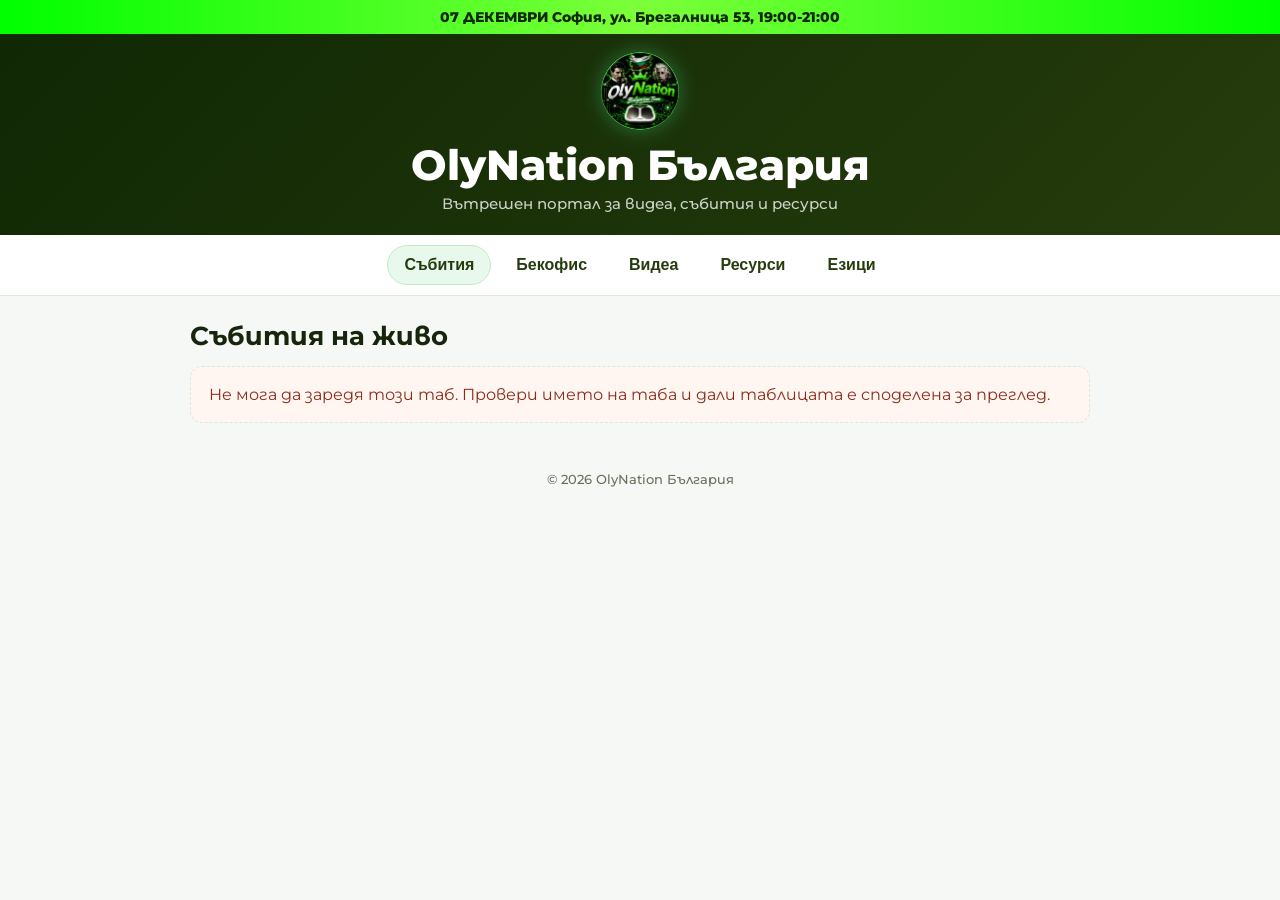
<file: index.html>
<!DOCTYPE html>
<html lang="bg">

<head>
  <meta charset="UTF-8" />
  <meta name="viewport" content="width=device-width, initial-scale=1.0" />

  <link rel="preconnect" href="https://fonts.googleapis.com">
  <link rel="preconnect" href="https://fonts.gstatic.com" crossorigin>
  <link href="https://fonts.googleapis.com/css2?family=Montserrat:wght@400;500;600;700;800;900&display=swap"
    rel="stylesheet">

  <title>oly.bg</title>

  <!-- Favicon -->
  <link rel="icon" type="image/png" href="images/logo.png">
  <link rel="apple-touch-icon" href="images/logo.png">

  <link rel="stylesheet" href="style.css" />
</head>

<body>

  <!-- Автоматична дата за понеделнишкото събитие -->
  <div id="promo-banner" class="promo-bar">Всеки понеделник София, ул. Брегалница 53, 19:00-21:00</div>

  <header class="site-header">
    <div class="brand">

      <img src="images/logo.png" alt="OlyNation България" class="main-logo" />

      <h1>OlyNation България</h1>

      <p>
        Вътрешен портал за видеа, събития и ресурси
      </p>

    </div>
  </header>

  <nav class="tabs" aria-label="Основно меню">
    <button class="tab active" data-section="events">Събития</button>
    <button class="tab" data-section="backoffice">Бекофис</button>
    <button class="tab" data-section="translations">Видеа</button>
    <button class="tab" data-section="resources">Ресурси</button>
    <button class="tab" data-section="languages">Езици</button>
  </nav>

  <main class="container">

    <!-- Бекофис -->
    <section id="backoffice" class="content-section">
      <div class="section-head">
        <h2>Бекофис видеа</h2>
        <span id="count-backoffice"></span>
      </div>
      <input class="search-input" type="search" data-search="backoffice" aria-label="Търси в бекофис видеата по заглавие" placeholder="Търси по заглавие…" disabled>
      <p class="search-empty empty" id="search-empty-backoffice" hidden>Няма съвпадения. Опитай с друга дума.</p>
      <div class="cards" id="list-backoffice"></div>
    </section>

    <!-- Събития -->
    <section id="events" class="content-section active">
      <div class="section-head">
        <h2>Събития на живо</h2>
        <span id="count-events"></span>
      </div>
      <div class="cards" id="list-events"></div>
    </section>

    <!-- Видеа -->
    <section id="translations" class="content-section">
      <div class="section-head">
        <h2>Видеа</h2>
        <span id="count-translations"></span>
      </div>
      <input class="search-input" type="search" data-search="translations" aria-label="Търси във видеата по заглавие" placeholder="Търси по заглавие…" disabled>
      <p class="search-empty empty" id="search-empty-translations" hidden>Няма съвпадения. Опитай с друга дума.</p>
      <div class="cards" id="list-translations"></div>
    </section>

    <!-- Езици -->
    <section id="languages" class="content-section">
      <div class="section-head">
        <div>
          <h2>Езици</h2>
          <p class="section-description">Копирай цялото съдържание за избрания език с един клик.</p>
        </div>
        <span id="count-languages"></span>
      </div>
      <div class="language-list" id="list-languages"></div>
    </section>

    <!-- Ресурси -->
    <section id="resources" class="content-section">
      <div class="section-head">
        <h2>Ресурси</h2>
        <span id="count-resources"></span>
      </div>
      <input class="search-input" type="search" data-search="resources" aria-label="Търси в ресурсите по заглавие" placeholder="Търси по заглавие…" disabled>
      <p class="search-empty empty" id="search-empty-resources" hidden>Няма съвпадения. Опитай с друга дума.</p>
      <div class="cards" id="list-resources"></div>
    </section>

  </main>

  <footer>
    © 2026 OlyNation България
  </footer>

  <script src="script.js"></script>
</body>

</html>
</file>
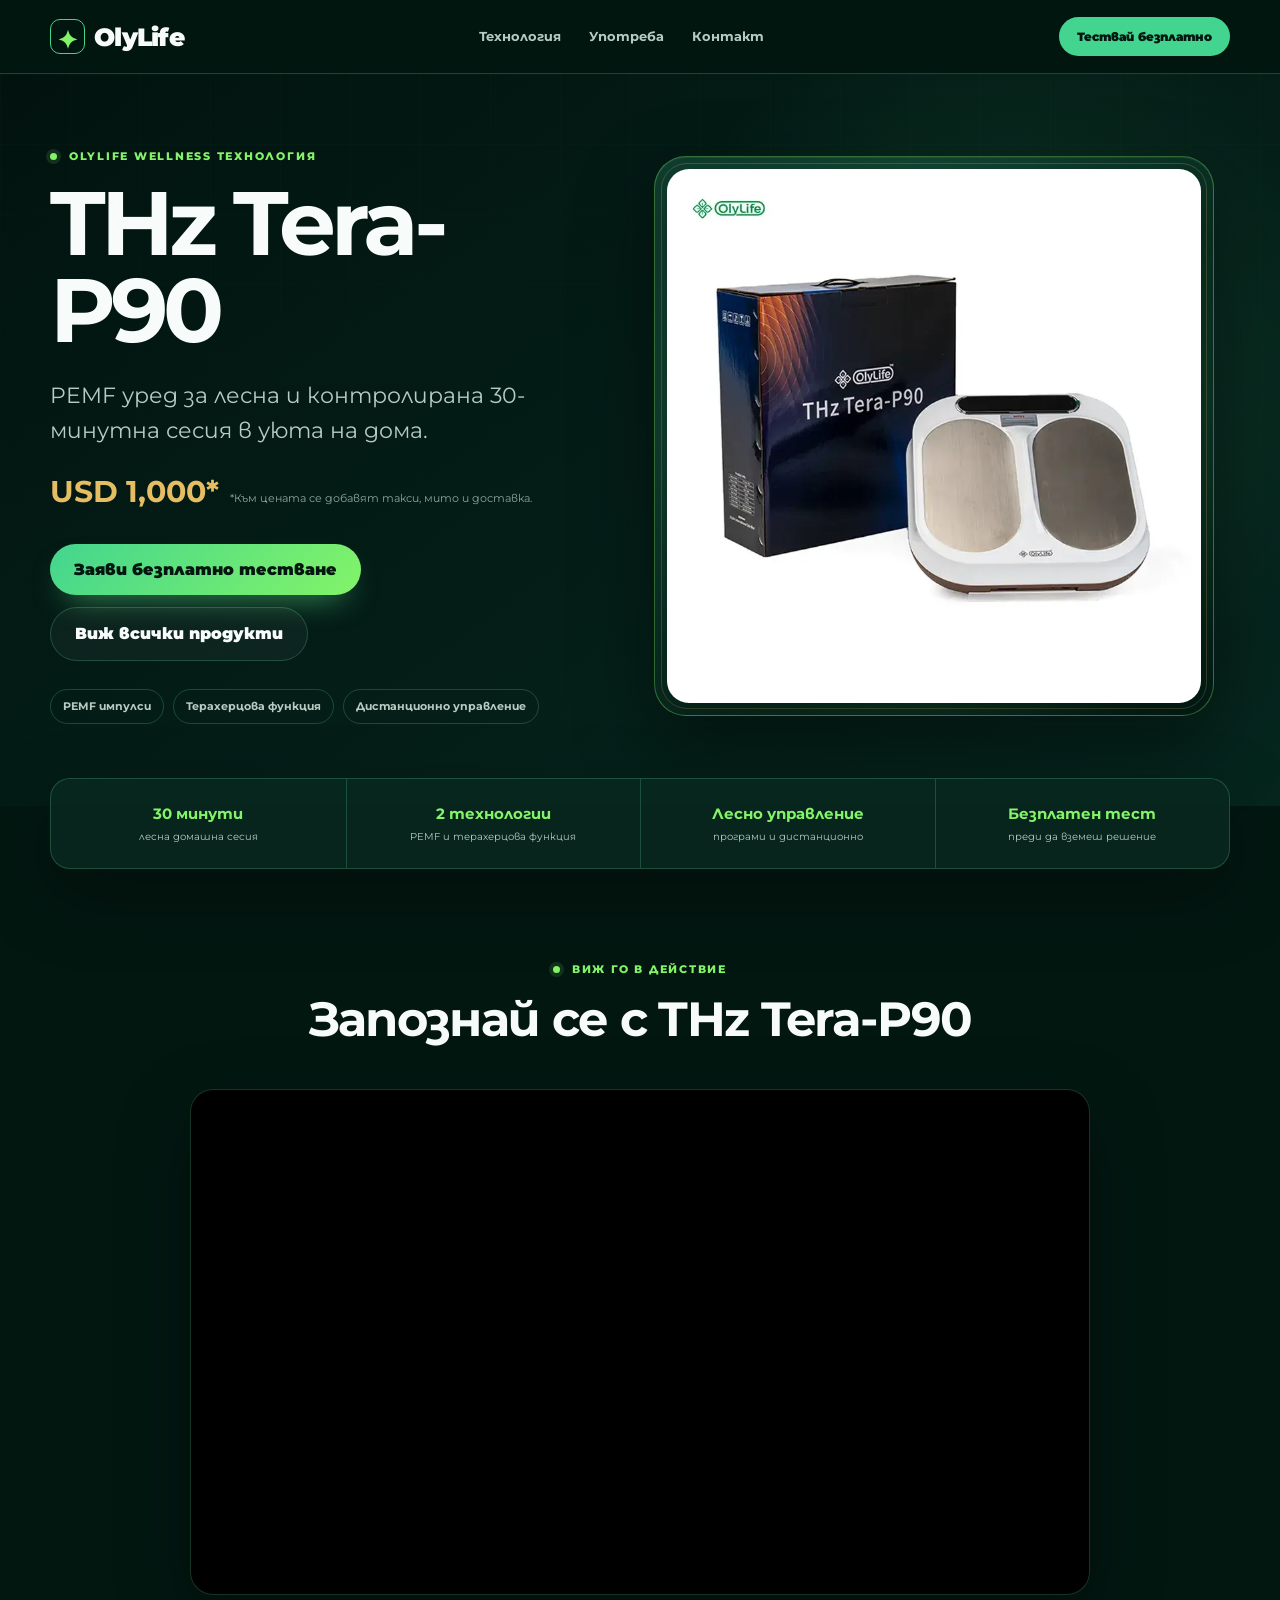
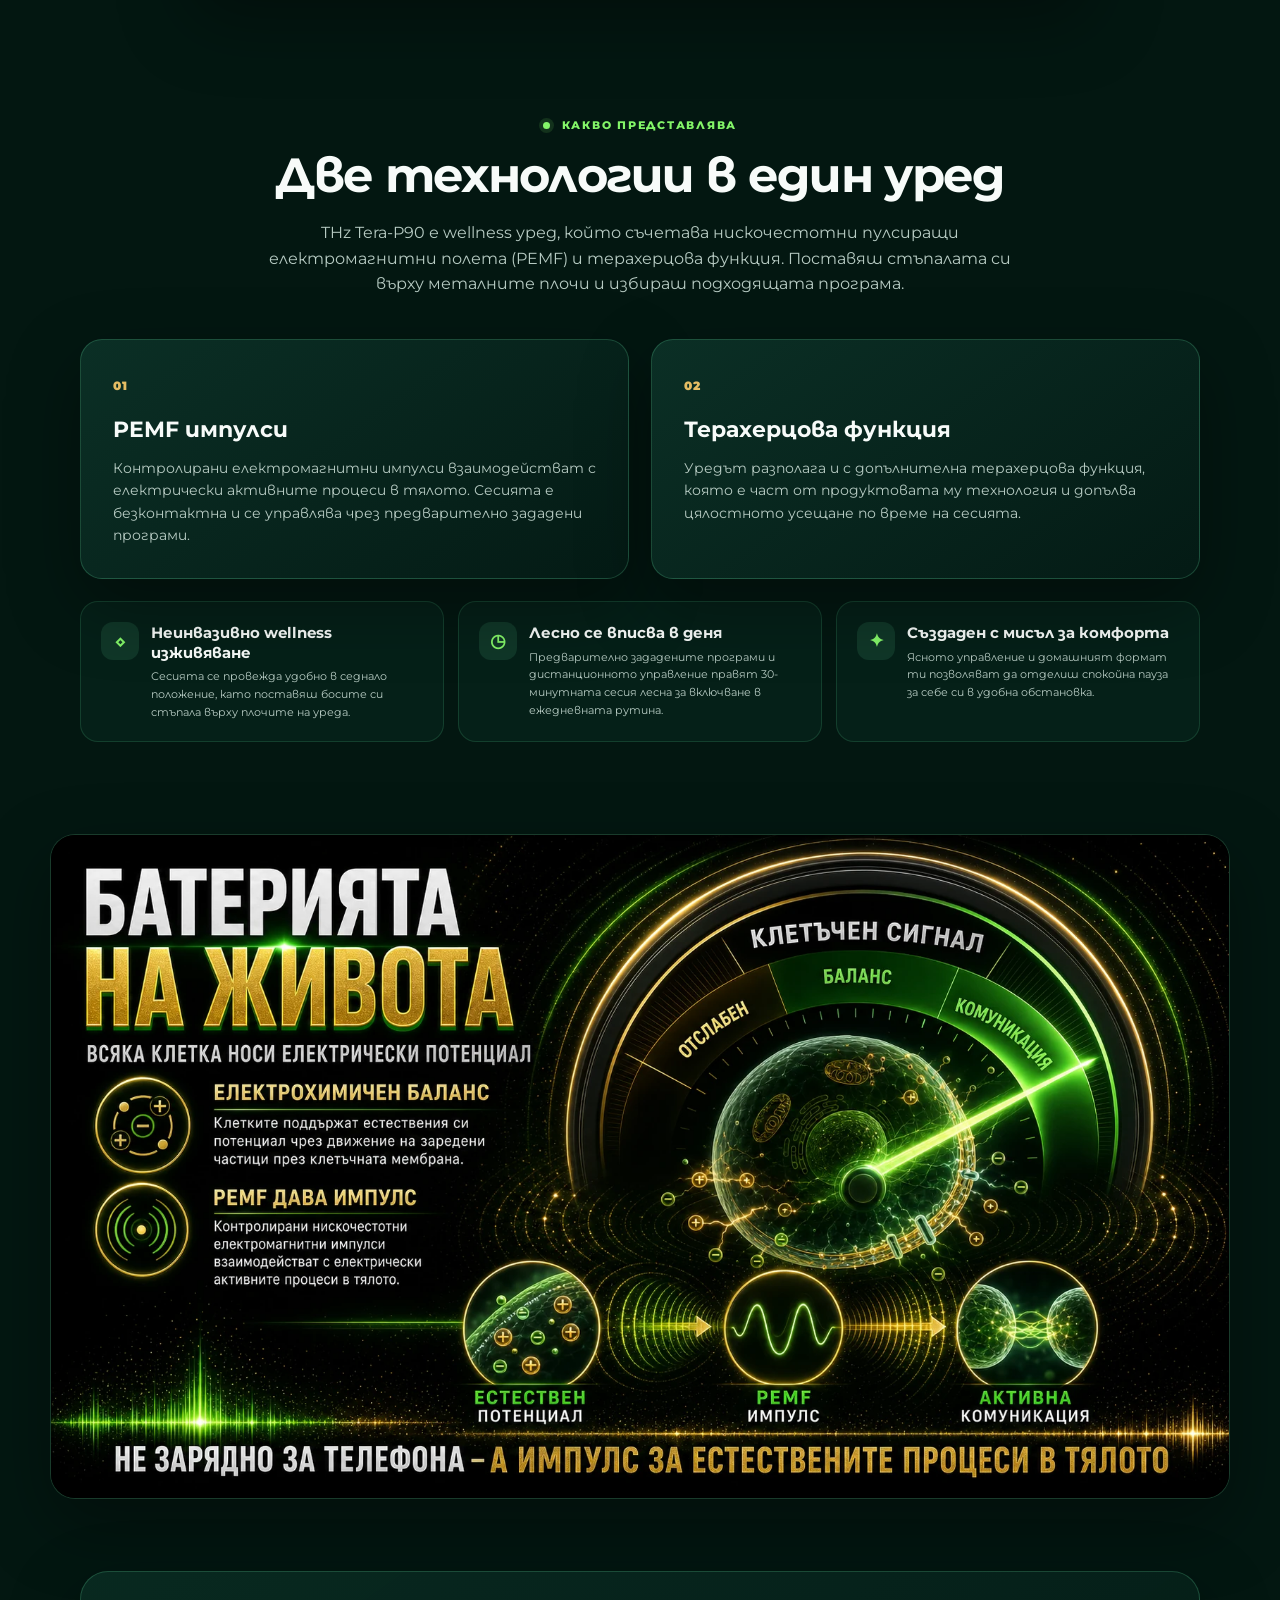
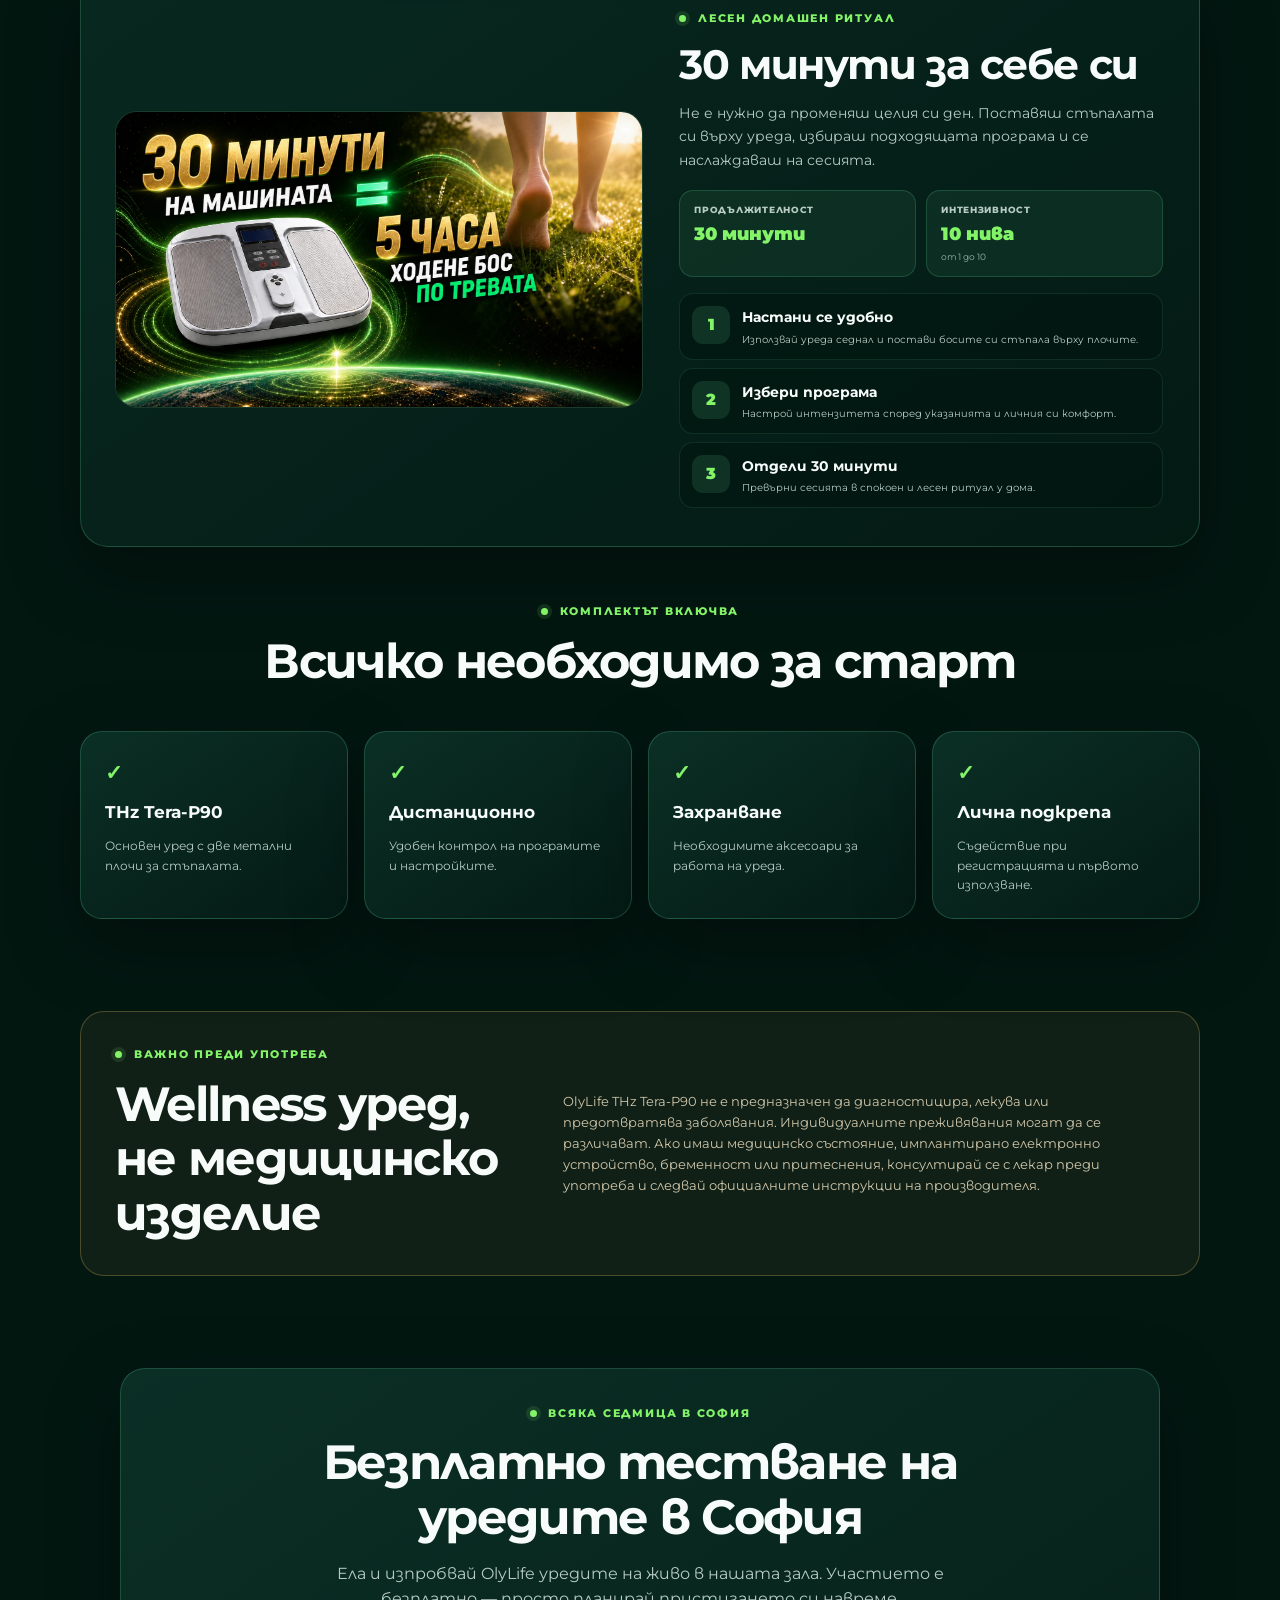
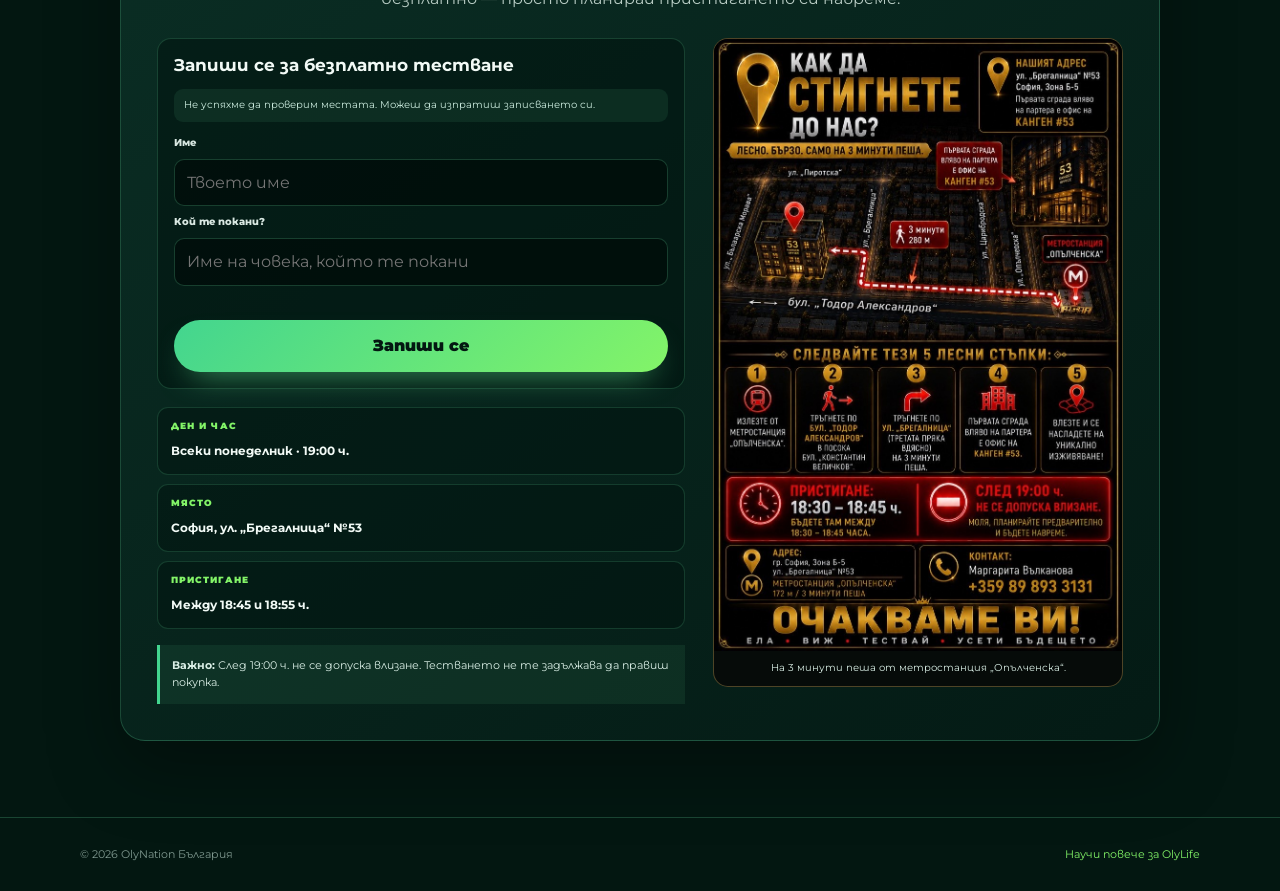
<file: p90/index.html>
<!DOCTYPE html>
<html lang="bg">
<head>
  <meta charset="UTF-8">
  <meta name="viewport" content="width=device-width, initial-scale=1.0">
  <base href="/p90/">
  <title>THz Tera-P90 | PEMF уред за дома | OlyNation</title>
  <meta name="description" content="Разгледай THz Tera-P90 – wellness уред с PEMF и терахерцова функция за лесни 30-минутни сесии у дома. Заяви безплатно тестване или покупка.">
  <link rel="canonical" href="https://www.oly.bg/p90">
  <meta property="og:type" content="website">
  <meta property="og:url" content="https://www.oly.bg/p90">
  <meta property="og:title" content="THz Tera-P90 | PEMF wellness уред">
  <meta property="og:description" content="PEMF и терахерцова технология в удобен уред с 10 нива на интензивност за домашна wellness сесия.">
  <meta property="og:image" content="https://www.oly.bg/p90/product-thz-tera-p90.webp?v=2">
  <meta property="og:image:secure_url" content="https://www.oly.bg/p90/product-thz-tera-p90.webp?v=2">
  <meta property="og:image:type" content="image/webp">
  <meta property="og:image:width" content="800">
  <meta property="og:image:height" content="800">
  <meta property="og:image:alt" content="OlyLife THz Tera-P90 с оригиналната продуктова кутия">
  <meta name="twitter:card" content="summary_large_image">
  <meta name="twitter:title" content="THz Tera-P90 | PEMF wellness уред">
  <meta name="twitter:description" content="PEMF и терахерцова технология в удобен уред с 10 нива на интензивност за домашна wellness сесия.">
  <meta name="twitter:image" content="https://www.oly.bg/p90/product-thz-tera-p90.webp?v=2">
  <meta name="twitter:image:alt" content="OlyLife THz Tera-P90 с оригиналната продуктова кутия">
  <link rel="icon" type="image/png" href="p90-favicon.png">
  <link rel="preconnect" href="https://fonts.googleapis.com">
  <link rel="preconnect" href="https://fonts.gstatic.com" crossorigin>
  <link rel="preconnect" href="https://player.mediadelivery.net">
  <link href="https://fonts.googleapis.com/css2?family=Montserrat:wght@400;500;600;700;800;900&display=swap" rel="stylesheet">
  <link rel="stylesheet" href="style.css">
</head>
<body>
  <header class="site-header">
    <a class="brand" href="/olylife" aria-label="OlyLife">
      <span class="brand-mark" aria-hidden="true">✦</span>
      <span>OlyLife</span>
    </a>
    <nav aria-label="Основна навигация">
      <a href="#technology">Технология</a>
      <a href="#use">Употреба</a>
      <a href="#contact">Контакт</a>
    </nav>
    <a class="header-cta" href="#contact">Тествай безплатно</a>
  </header>

  <main>
    <section class="hero">
      <div class="hero-copy">
        <p class="eyebrow"><span></span> OlyLife wellness технология</p>
        <h1>THz Tera-P90</h1>
        <p class="hero-lead">PEMF уред за лесна и контролирана 30-минутна сесия в уюта на дома.</p>
        <div class="price"><strong>USD 1,000*</strong><span>*Към цената се добавят такси, мито и доставка.</span></div>
        <div class="hero-actions">
          <a class="button button-primary" href="#contact">Заяви безплатно тестване</a>
          <a class="button button-secondary" href="/olylife#products-title">Виж всички продукти</a>
        </div>
        <ul class="hero-points" aria-label="Основни предимства">
          <li>PEMF импулси</li>
          <li>Терахерцова функция</li>
          <li>Дистанционно управление</li>
        </ul>
      </div>
      <div class="hero-product">
        <div class="hero-glow" aria-hidden="true"></div>
        <img src="product-thz-tera-p90.webp" width="800" height="800" alt="OlyLife THz Tera-P90 с оригиналната продуктова кутия" fetchpriority="high" decoding="async">
      </div>
    </section>

    <section class="trust-strip" aria-label="Накратко за продукта">
      <div><strong>30 минути</strong><span>лесна домашна сесия</span></div>
      <div><strong>2 технологии</strong><span>PEMF и терахерцова функция</span></div>
      <div><strong>Лесно управление</strong><span>програми и дистанционно</span></div>
      <div><strong>Безплатен тест</strong><span>преди да вземеш решение</span></div>
    </section>

    <section class="section demo-section">
      <div class="section-heading">
        <p class="eyebrow"><span></span> Виж го в действие</p>
        <h2>Запознай се с THz Tera-P90</h2>
      </div>
      <div class="video-frame">
        <iframe src="https://player.mediadelivery.net/embed/689036/b4e7e1c5-9bfb-4949-813b-2ff5904c9f37?autoplay=false&amp;loop=false&amp;muted=false&amp;preload=false&amp;responsive=true" title="Представяне на THz Tera-P90" loading="lazy" allow="autoplay; fullscreen; picture-in-picture; encrypted-media" allowfullscreen></iframe>
      </div>
    </section>

    <section id="technology" class="section intro-section">
      <div class="section-heading">
        <p class="eyebrow"><span></span> Какво представлява</p>
        <h2>Две технологии в един уред</h2>
        <p>THz Tera-P90 е wellness уред, който съчетава нискочестотни пулсиращи електромагнитни полета (PEMF) и терахерцова функция. Поставяш стъпалата си върху металните плочи и избираш подходящата програма.</p>
      </div>
      <div class="technology-grid">
        <article>
          <span class="card-number">01</span>
          <h3>PEMF импулси</h3>
          <p>Контролирани електромагнитни импулси взаимодействат с електрически активните процеси в тялото. Сесията е безконтактна и се управлява чрез предварително зададени програми.</p>
        </article>
        <article>
          <span class="card-number">02</span>
          <h3>Терахерцова функция</h3>
          <p>Уредът разполага и с допълнителна терахерцова функция, която е част от продуктовата му технология и допълва цялостното усещане по време на сесията.</p>
        </article>
      </div>
      <div class="experience-highlights" aria-label="Практични предимства на THz Tera-P90">
        <article>
          <span aria-hidden="true">◇</span>
          <div><h3>Неинвазивно wellness изживяване</h3><p>Сесията се провежда удобно в седнало положение, като поставяш босите си стъпала върху плочите на уреда.</p></div>
        </article>
        <article>
          <span aria-hidden="true">◷</span>
          <div><h3>Лесно се вписва в деня</h3><p>Предварително зададените програми и дистанционното управление правят 30-минутната сесия лесна за включване в ежедневната рутина.</p></div>
        </article>
        <article>
          <span aria-hidden="true">✦</span>
          <div><h3>Създаден с мисъл за комфорта</h3><p>Ясното управление и домашният формат ти позволяват да отделиш спокойна пауза за себе си в удобна обстановка.</p></div>
        </article>
      </div>
    </section>

    <section class="visual-section">
      <img src="p90-battery-of-life.webp" width="1672" height="941" alt="Батерията на живота – визуално обяснение на PEMF импулса" loading="lazy" decoding="async">
    </section>

    <section id="use" class="section routine-section">
      <div class="routine-image">
        <img src="p90-30-minute-session.webp" width="1672" height="941" alt="30 минути на P90 като ежедневен домашен ритуал" loading="lazy" decoding="async">
      </div>
      <div class="routine-copy">
        <p class="eyebrow"><span></span> Лесен домашен ритуал</p>
        <h2>30 минути за себе си</h2>
        <p>Не е нужно да променяш целия си ден. Поставяш стъпалата си върху уреда, избираш подходящата програма и се наслаждаваш на сесията.</p>
        <dl class="routine-specs" aria-label="Ключови характеристики на THz Tera-P90">
          <div><dt>Продължителност</dt><dd>30 минути</dd></div>
          <div><dt>Интензивност</dt><dd>10 нива</dd><small>от 1 до 10</small></div>
        </dl>
        <ol>
          <li><span>1</span><div><strong>Настани се удобно</strong><p>Използвай уреда седнал и постави босите си стъпала върху плочите.</p></div></li>
          <li><span>2</span><div><strong>Избери програма</strong><p>Настрой интензитета според указанията и личния си комфорт.</p></div></li>
          <li><span>3</span><div><strong>Отдели 30 минути</strong><p>Превърни сесията в спокоен и лесен ритуал у дома.</p></div></li>
        </ol>
      </div>
    </section>

    <section class="section included-section">
      <div class="section-heading">
        <p class="eyebrow"><span></span> Комплектът включва</p>
        <h2>Всичко необходимо за старт</h2>
      </div>
      <div class="included-grid">
        <article><span>✓</span><h3>THz Tera-P90</h3><p>Основен уред с две метални плочи за стъпалата.</p></article>
        <article><span>✓</span><h3>Дистанционно</h3><p>Удобен контрол на програмите и настройките.</p></article>
        <article><span>✓</span><h3>Захранване</h3><p>Необходимите аксесоари за работа на уреда.</p></article>
        <article><span>✓</span><h3>Лична подкрепа</h3><p>Съдействие при регистрацията и първото използване.</p></article>
      </div>
    </section>

    <section class="safety-section">
      <div>
        <p class="eyebrow"><span></span> Важно преди употреба</p>
        <h2>Wellness уред, не медицинско изделие</h2>
      </div>
      <p>OlyLife THz Tera-P90 не е предназначен да диагностицира, лекува или предотвратява заболявания. Индивидуалните преживявания могат да се различават. Ако имаш медицинско състояние, имплантирано електронно устройство, бременност или притеснения, консултирай се с лекар преди употреба и следвай официалните инструкции на производителя.</p>
    </section>

    <section id="contact" class="location-section">
      <div class="location-intro">
        <p class="eyebrow"><span></span> Всяка седмица в София</p>
        <h2>Безплатно тестване на уредите в София</h2>
        <p>Ела и изпробвай OlyLife уредите на живо в нашата зала. Участието е безплатно — просто планирай пристигането си навреме.</p>
      </div>
      <div class="location-layout">
        <div class="location-information">
        <form id="testing-registration-form" class="testing-registration-form" method="post" target="form-submit-frame" novalidate>
          <h3>Запиши се за безплатно тестване</h3>
          <p id="testing-availability" class="testing-availability" aria-live="polite">Проверяваме свободните места…</p>
          <input name="source" type="hidden">
          <input name="interest" type="hidden" value="Безплатно тестване на OlyLife уредите в понеделник от 19:00 ч.">
          <input name="event_date" type="hidden">
          <input name="partner" type="hidden" value="viktor">
          <div class="honeypot" aria-hidden="true"><label for="testing-website">Уебсайт</label><input id="testing-website" name="website" type="text" tabindex="-1" autocomplete="off"></div>
          <label for="testing-name">Име</label>
          <input id="testing-name" name="name" type="text" autocomplete="name" placeholder="Твоето име" required>
          <label for="testing-inviter">Кой те покани?</label>
          <input id="testing-inviter" name="inviter" type="text" placeholder="Име на човека, който те покани" required>
          <p class="form-message" role="status" aria-live="polite"></p>
          <button class="button button-primary" type="submit">Запиши се</button>
        </form>
        <div class="testing-details" aria-label="Информация за безплатното тестване">
          <div><span>Ден и час</span><strong>Всеки понеделник · 19:00 ч.</strong></div>
          <div><span>Място</span><strong>София, ул. „Брегалница“ №53</strong></div>
          <div><span>Пристигане</span><strong>Между 18:45 и 18:55 ч.</strong></div>
        </div>
        <div class="contact-note"><strong>Важно:</strong> След 19:00 ч. не се допуска влизане. Тестването не те задължава да правиш покупка.</div>
        </div>
        <figure class="location-guide">
          <img src="p90-location-bregalnitsa-53.jpg" width="853" height="1280" alt="Упътване от метростанция Опълченска до ул. Брегалница 53 в София" loading="lazy" decoding="async">
          <figcaption>На 3 минути пеша от метростанция „Опълченска“.</figcaption>
        </figure>
      </div>
    </section>

  </main>

  <div id="order-modal" class="modal" hidden>
    <section class="modal-dialog" role="dialog" aria-modal="true" aria-labelledby="order-title">
      <button class="modal-close" type="button" data-close-order aria-label="Затвори">×</button>
      <p class="eyebrow"><span></span> Заявка за покупка</p>
      <h2 id="order-title">THz Tera-P90</h2>
      <p>Остави данните си. Ще се свържа с теб за потвърждение, регистрация и следващите стъпки.</p>
      <form id="p90-order-form" class="order-form" method="post" target="form-submit-frame" novalidate>
        <input name="source" type="hidden">
        <input name="interest" type="hidden" value="Заявка за покупка на THz Tera-P90">
        <input name="partner" type="hidden" value="viktor">
        <div class="honeypot" aria-hidden="true"><label for="order-website">Уебсайт</label><input id="order-website" name="website" type="text" tabindex="-1" autocomplete="off"></div>
        <label>Три имена<input name="name" type="text" autocomplete="name" placeholder="Име, презиме и фамилия" required></label>
        <label>Телефон<input name="phone" type="tel" inputmode="numeric" autocomplete="tel" pattern="[0-9]{7,15}" placeholder="0888123456" required></label>
        <label>Имейл<input name="email" type="email" autocomplete="email" placeholder="name@example.com" required></label>
        <label>Количество<input name="quantity" type="number" inputmode="numeric" min="1" max="20" value="1" required></label>
        <label class="wide">Номер на лична карта<input name="id_number" type="text" inputmode="numeric" pattern="[0-9]{6,20}" placeholder="123456789" required></label>
        <label class="wide">Постоянен адрес<input name="registered_address" type="text" autocomplete="street-address" placeholder="Град, пощенски код, улица и номер" required></label>
        <label class="wide">Адрес за доставка<input name="delivery_address" type="text" autocomplete="shipping street-address" placeholder="Град, пощенски код, улица и номер" required></label>
        <label class="consent wide"><input name="consent" type="checkbox" required><span>Съгласен/на съм данните ми да бъдат използвани за регистрацията, връзка с мен и обработване на заявката.</span></label>
        <p class="form-message wide" role="status" aria-live="polite"></p>
        <button class="button button-primary form-submit wide" type="submit">Изпрати заявката</button>
        <small class="wide">Формата не обработва плащане. Ще получиш допълнителни инструкции след потвърждение.</small>
      </form>
    </section>
  </div>

  <iframe class="form-submit-frame" name="form-submit-frame" title="Изпращане на формата"></iframe>

  <div id="thank-you" class="thank-you" hidden>
    <div class="thank-you-card">
      <div class="thank-you-icon">✓</div>
      <h2>Благодаря!</h2>
      <p>Данните ти бяха изпратени успешно. Ще се свържа с теб възможно най-скоро.</p>
      <button class="button button-secondary" type="button" data-close-thank-you>Затвори</button>
    </div>
  </div>

  <footer><span>© 2026 OlyNation България</span><a href="/olylife">Научи повече за OlyLife</a></footer>
  <script src="script.js"></script>
</body>
</html>
</file>
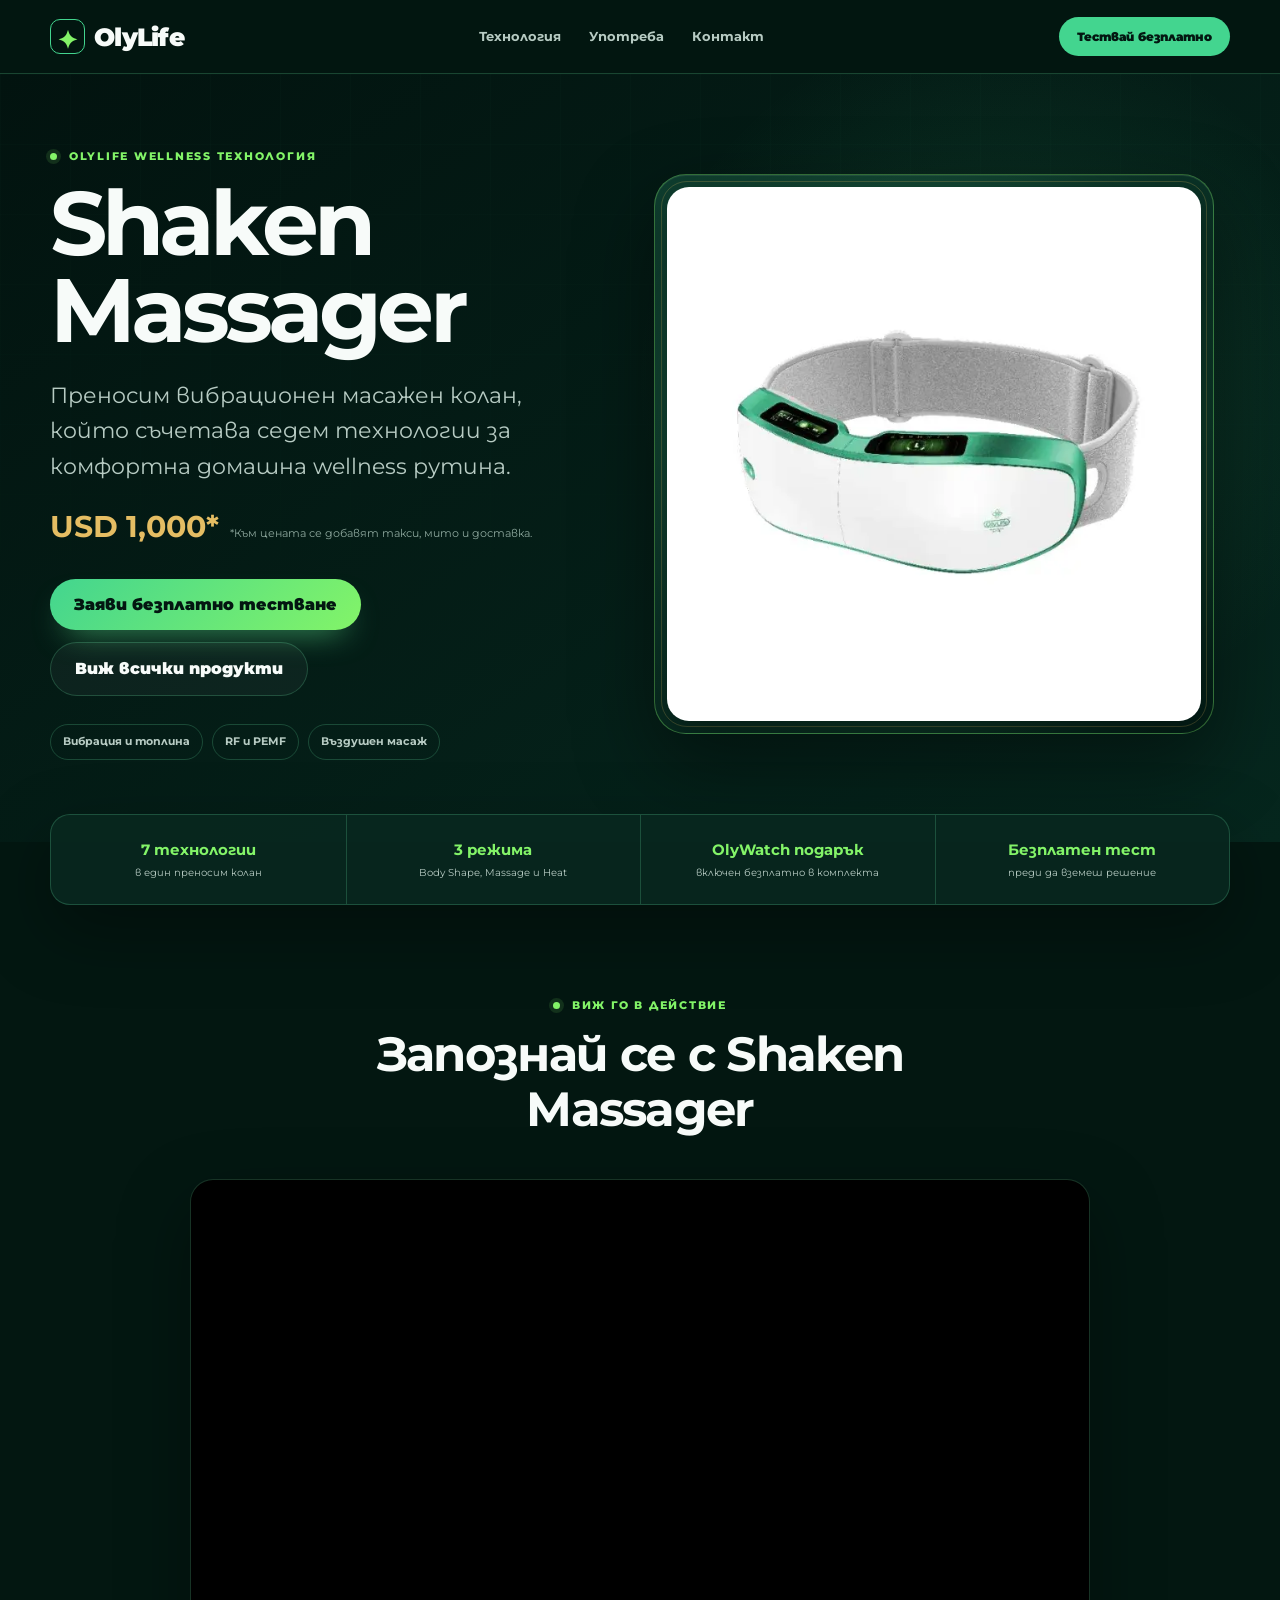
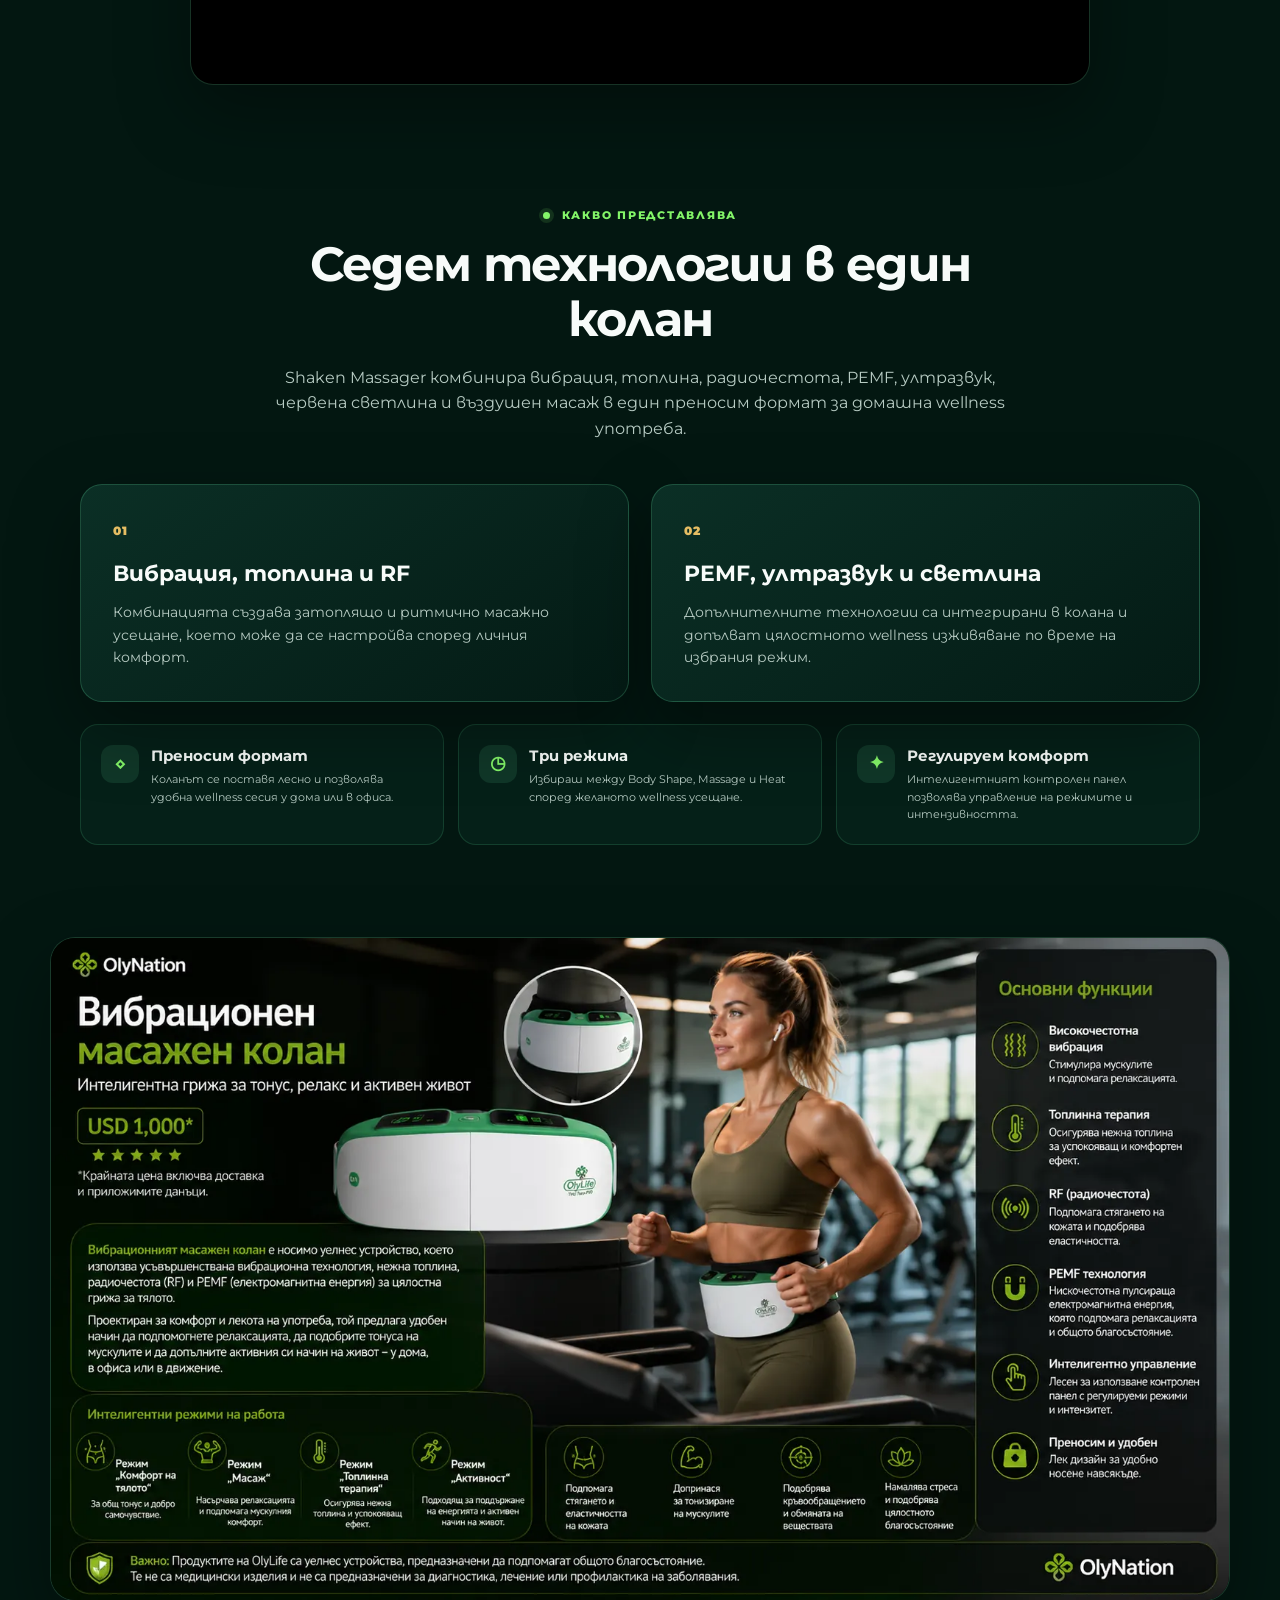
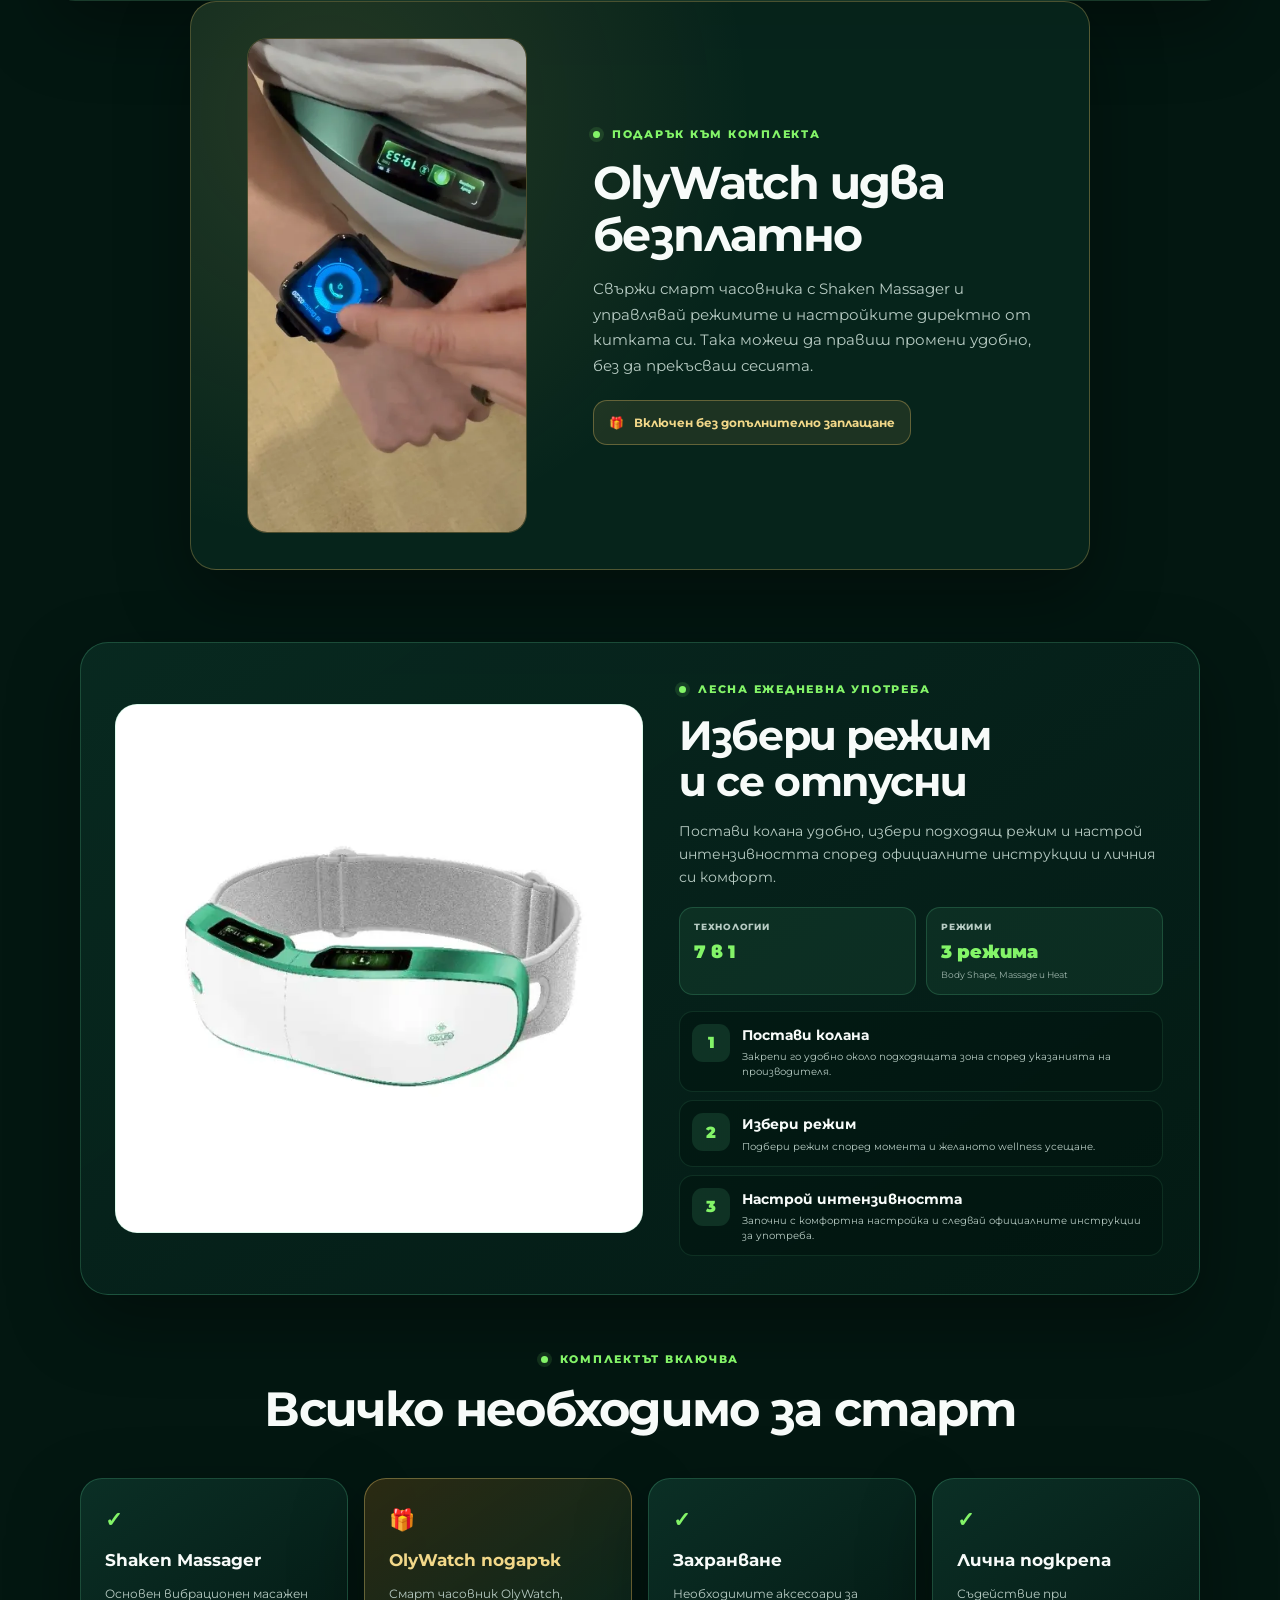
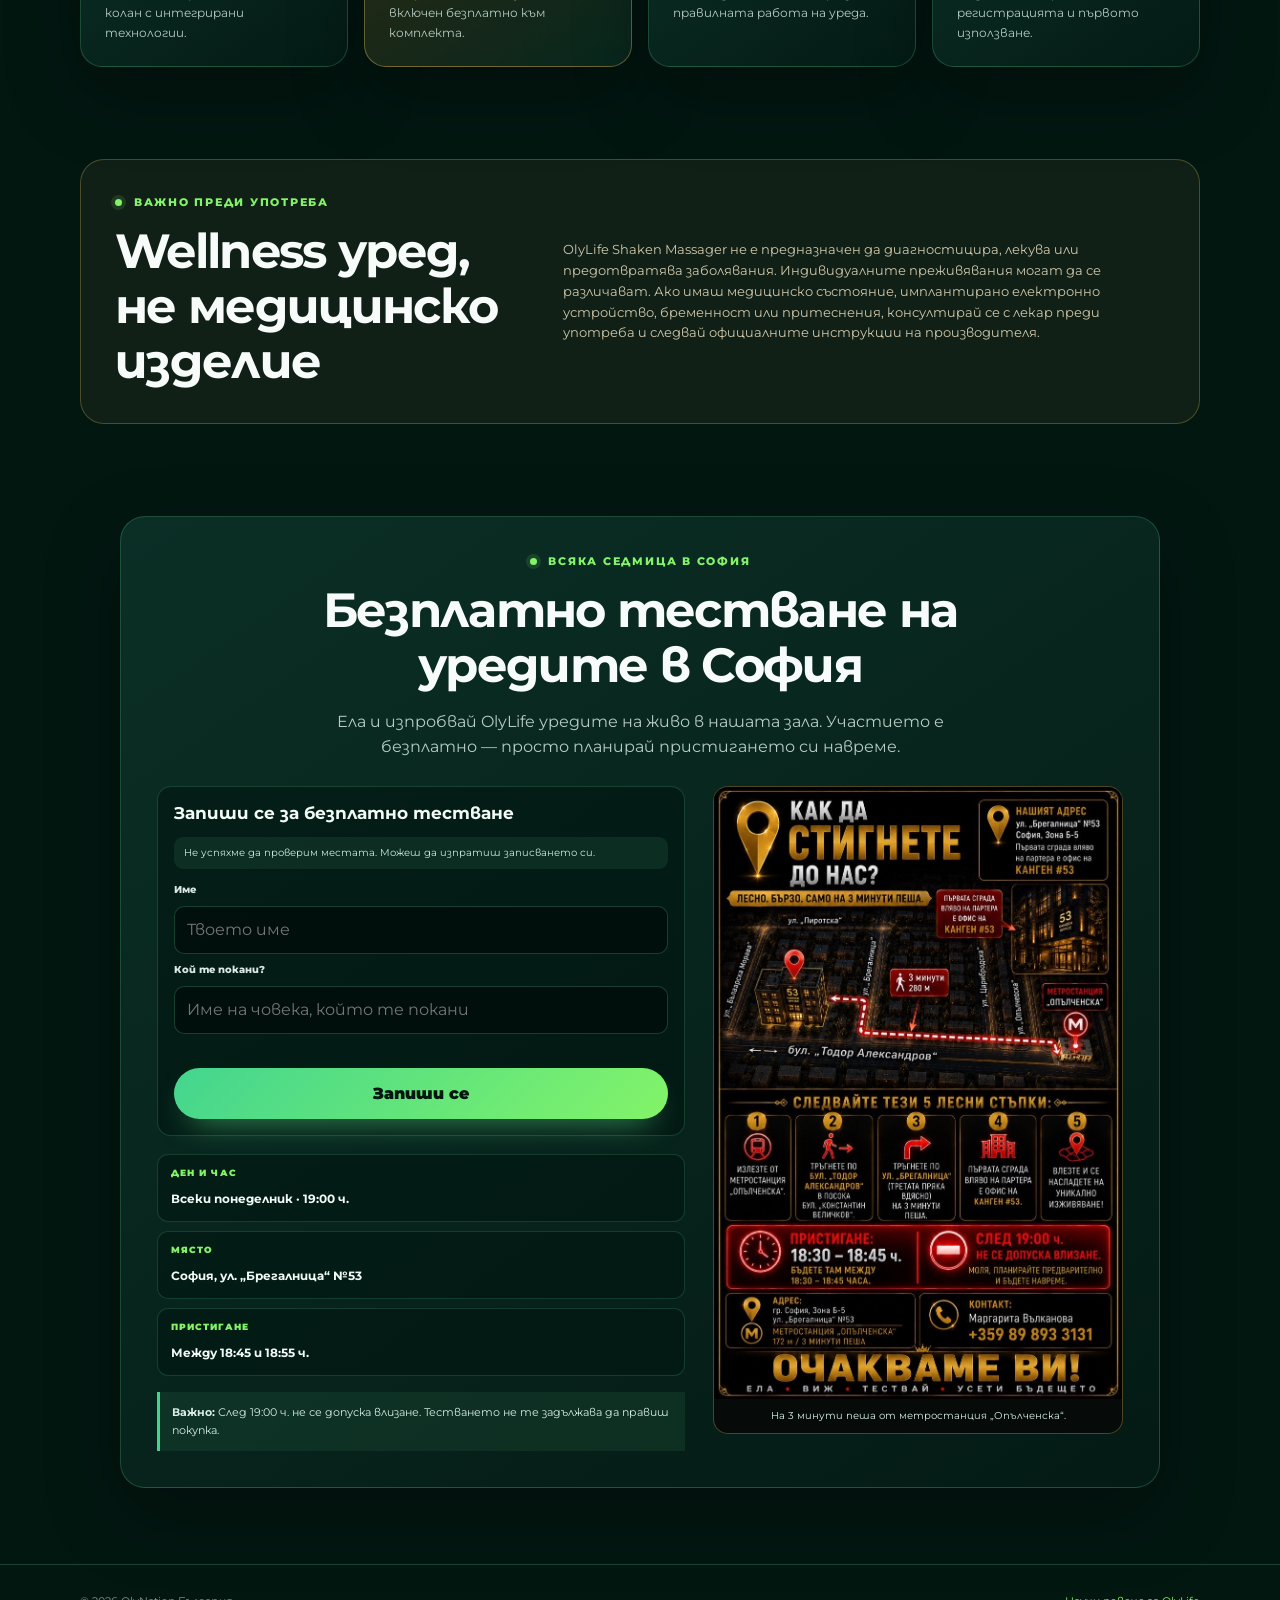
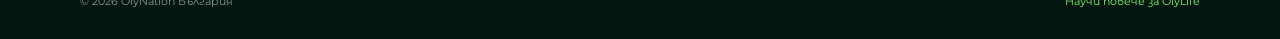
<file: shaken/index.html>
<!DOCTYPE html>
<html lang="bg">
<head>
  <meta charset="UTF-8">
  <meta name="viewport" content="width=device-width, initial-scale=1.0">
  <base href="/shaken/">
  <title>OlyLife Shaken Massager | Вибрационен масажен колан | OlyNation</title>
  <meta name="description" content="Разгледай OlyLife Shaken Massager – преносим wellness колан с вибрация, топлина, RF, PEMF, ултразвук, червена светлина и въздушен масаж.">
  <link rel="canonical" href="https://www.oly.bg/shaken">
  <meta property="og:type" content="website">
  <meta property="og:url" content="https://www.oly.bg/shaken">
  <meta property="og:title" content="OlyLife Shaken Massager | Вибрационен масажен колан">
  <meta property="og:description" content="Седем wellness технологии в удобен преносим колан за домашна употреба.">
  <meta property="og:image" content="https://www.oly.bg/shaken/product-shaken-massager.webp">
  <meta name="twitter:card" content="summary_large_image">
  <meta name="twitter:title" content="OlyLife Shaken Massager | Вибрационен масажен колан">
  <meta name="twitter:description" content="Седем wellness технологии в удобен преносим колан за домашна употреба.">
  <meta name="twitter:image" content="https://www.oly.bg/shaken/product-shaken-massager.webp">
  <link rel="icon" type="image/png" href="p90-favicon.png">
  <link rel="preconnect" href="https://fonts.googleapis.com">
  <link rel="preconnect" href="https://fonts.gstatic.com" crossorigin>
  <link rel="preconnect" href="https://player.mediadelivery.net">
  <link href="https://fonts.googleapis.com/css2?family=Montserrat:wght@400;500;600;700;800;900&display=swap" rel="stylesheet">
  <link rel="stylesheet" href="style.css">
</head>
<body>
  <header class="site-header">
    <a class="brand" href="/olylife" aria-label="OlyLife">
      <span class="brand-mark" aria-hidden="true">✦</span>
      <span>OlyLife</span>
    </a>
    <nav aria-label="Основна навигация">
      <a href="#technology">Технология</a>
      <a href="#use">Употреба</a>
      <a href="#contact">Контакт</a>
    </nav>
    <a class="header-cta" href="#contact">Тествай безплатно</a>
  </header>

  <main>
    <section class="hero">
      <div class="hero-copy">
        <p class="eyebrow"><span></span> OlyLife wellness технология</p>
        <h1>Shaken Massager</h1>
        <p class="hero-lead">Преносим вибрационен масажен колан, който съчетава седем технологии за комфортна домашна wellness рутина.</p>
        <div class="price"><strong>USD 1,000*</strong><span>*Към цената се добавят такси, мито и доставка.</span></div>
        <div class="hero-actions">
          <a class="button button-primary" href="#contact">Заяви безплатно тестване</a>
          <a class="button button-secondary" href="/olylife#products-title">Виж всички продукти</a>
        </div>
        <ul class="hero-points" aria-label="Основни предимства">
          <li>Вибрация и топлина</li>
          <li>RF и PEMF</li>
          <li>Въздушен масаж</li>
        </ul>
      </div>
      <div class="hero-product">
        <div class="hero-glow" aria-hidden="true"></div>
        <img src="product-shaken-massager.webp" width="640" height="640" alt="OlyLife Shaken Massager вибрационен масажен колан" fetchpriority="high" decoding="async">
      </div>
    </section>

    <section class="trust-strip" aria-label="Накратко за продукта">
      <div><strong>7 технологии</strong><span>в един преносим колан</span></div>
      <div><strong>3 режима</strong><span>Body Shape, Massage и Heat</span></div>
      <div><strong>OlyWatch подарък</strong><span>включен безплатно в комплекта</span></div>
      <div><strong>Безплатен тест</strong><span>преди да вземеш решение</span></div>
    </section>

    <section class="section demo-section">
      <div class="section-heading">
        <p class="eyebrow"><span></span> Виж го в действие</p>
        <h2>Запознай се с Shaken Massager</h2>
      </div>
      <div class="video-frame">
        <iframe src="https://player.mediadelivery.net/embed/689036/850780fa-2fa5-4ac8-b3bd-429bcdf2c382?autoplay=false&amp;loop=false&amp;muted=false&amp;preload=false&amp;responsive=true" title="Представяне на OlyLife Shaken Massager" loading="lazy" allow="autoplay; fullscreen; picture-in-picture; encrypted-media" allowfullscreen></iframe>
      </div>
    </section>

    <section id="technology" class="section intro-section">
      <div class="section-heading">
        <p class="eyebrow"><span></span> Какво представлява</p>
        <h2>Седем технологии в един колан</h2>
        <p>Shaken Massager комбинира вибрация, топлина, радиочестота, PEMF, ултразвук, червена светлина и въздушен масаж в един преносим формат за домашна wellness употреба.</p>
      </div>
      <div class="technology-grid">
        <article>
          <span class="card-number">01</span>
          <h3>Вибрация, топлина и RF</h3>
          <p>Комбинацията създава затоплящо и ритмично масажно усещане, което може да се настройва според личния комфорт.</p>
        </article>
        <article>
          <span class="card-number">02</span>
          <h3>PEMF, ултразвук и светлина</h3>
          <p>Допълнителните технологии са интегрирани в колана и допълват цялостното wellness изживяване по време на избрания режим.</p>
        </article>
      </div>
      <div class="experience-highlights" aria-label="Практични предимства на Shaken Massager">
        <article>
          <span aria-hidden="true">◇</span>
          <div><h3>Преносим формат</h3><p>Коланът се поставя лесно и позволява удобна wellness сесия у дома или в офиса.</p></div>
        </article>
        <article>
          <span aria-hidden="true">◷</span>
          <div><h3>Три режима</h3><p>Избираш между Body Shape, Massage и Heat според желаното wellness усещане.</p></div>
        </article>
        <article>
          <span aria-hidden="true">✦</span>
          <div><h3>Регулируем комфорт</h3><p>Интелигентният контролен панел позволява управление на режимите и интензивността.</p></div>
        </article>
      </div>
    </section>

    <section class="visual-section">
      <img src="shaken-overview.webp" width="1600" height="900" alt="Функции и характеристики на OlyLife Shaken Massager" loading="lazy" decoding="async">
    </section>

    <section class="section olywatch-section">
      <div class="olywatch-image">
        <img src="shaken-olywatch.webp" width="480" height="848" alt="OlyWatch управлява свързан OlyLife Shaken Massager" loading="lazy" decoding="async">
      </div>
      <div class="olywatch-copy">
        <p class="eyebrow"><span></span> Подарък към комплекта</p>
        <h2>OlyWatch идва безплатно</h2>
        <p>Свържи смарт часовника с Shaken Massager и управлявай режимите и настройките директно от китката си. Така можеш да правиш промени удобно, без да прекъсваш сесията.</p>
        <div class="olywatch-badge"><span>🎁</span><strong>Включен без допълнително заплащане</strong></div>
      </div>
    </section>

    <section id="use" class="section routine-section">
      <div class="routine-image routine-product-image">
        <img src="product-shaken-massager.webp" width="640" height="640" alt="OlyLife Shaken Massager" loading="lazy" decoding="async">
      </div>
      <div class="routine-copy">
        <p class="eyebrow"><span></span> Лесна ежедневна употреба</p>
        <h2>Избери режим и се отпусни</h2>
        <p>Постави колана удобно, избери подходящ режим и настрой интензивността според официалните инструкции и личния си комфорт.</p>
        <dl class="routine-specs" aria-label="Ключови характеристики на Shaken Massager">
          <div><dt>Технологии</dt><dd>7 в 1</dd></div>
          <div><dt>Режими</dt><dd>3 режима</dd><small>Body Shape, Massage и Heat</small></div>
        </dl>
        <ol>
          <li><span>1</span><div><strong>Постави колана</strong><p>Закрепи го удобно около подходящата зона според указанията на производителя.</p></div></li>
          <li><span>2</span><div><strong>Избери режим</strong><p>Подбери режим според момента и желаното wellness усещане.</p></div></li>
          <li><span>3</span><div><strong>Настрой интензивността</strong><p>Започни с комфортна настройка и следвай официалните инструкции за употреба.</p></div></li>
        </ol>
      </div>
    </section>

    <section class="section included-section">
      <div class="section-heading">
        <p class="eyebrow"><span></span> Комплектът включва</p>
        <h2>Всичко необходимо за старт</h2>
      </div>
      <div class="included-grid">
        <article><span>✓</span><h3>Shaken Massager</h3><p>Основен вибрационен масажен колан с интегрирани технологии.</p></article>
        <article class="included-gift"><span>🎁</span><h3>OlyWatch подарък</h3><p>Смарт часовник OlyWatch, включен безплатно към комплекта.</p></article>
        <article><span>✓</span><h3>Захранване</h3><p>Необходимите аксесоари за правилната работа на уреда.</p></article>
        <article><span>✓</span><h3>Лична подкрепа</h3><p>Съдействие при регистрацията и първото използване.</p></article>
      </div>
    </section>

    <section class="safety-section">
      <div>
        <p class="eyebrow"><span></span> Важно преди употреба</p>
        <h2>Wellness уред, не медицинско изделие</h2>
      </div>
      <p>OlyLife Shaken Massager не е предназначен да диагностицира, лекува или предотвратява заболявания. Индивидуалните преживявания могат да се различават. Ако имаш медицинско състояние, имплантирано електронно устройство, бременност или притеснения, консултирай се с лекар преди употреба и следвай официалните инструкции на производителя.</p>
    </section>

    <section id="contact" class="location-section">
      <div class="location-intro">
        <p class="eyebrow"><span></span> Всяка седмица в София</p>
        <h2>Безплатно тестване на уредите в София</h2>
        <p>Ела и изпробвай OlyLife уредите на живо в нашата зала. Участието е безплатно — просто планирай пристигането си навреме.</p>
      </div>
      <div class="location-layout">
        <div class="location-information">
        <form id="testing-registration-form" class="testing-registration-form" method="post" target="form-submit-frame" novalidate>
          <h3>Запиши се за безплатно тестване</h3>
          <p id="testing-availability" class="testing-availability" aria-live="polite">Проверяваме свободните места…</p>
          <input name="source" type="hidden">
          <input name="interest" type="hidden" value="Безплатно тестване на OlyLife уредите в понеделник от 19:00 ч.">
          <input name="event_date" type="hidden">
          <input name="partner" type="hidden" value="viktor">
          <div class="honeypot" aria-hidden="true"><label for="testing-website">Уебсайт</label><input id="testing-website" name="website" type="text" tabindex="-1" autocomplete="off"></div>
          <label for="testing-name">Име</label>
          <input id="testing-name" name="name" type="text" autocomplete="name" placeholder="Твоето име" required>
          <label for="testing-inviter">Кой те покани?</label>
          <input id="testing-inviter" name="inviter" type="text" placeholder="Име на човека, който те покани" required>
          <p class="form-message" role="status" aria-live="polite"></p>
          <button class="button button-primary" type="submit">Запиши се</button>
        </form>
        <div class="testing-details" aria-label="Информация за безплатното тестване">
          <div><span>Ден и час</span><strong>Всеки понеделник · 19:00 ч.</strong></div>
          <div><span>Място</span><strong>София, ул. „Брегалница“ №53</strong></div>
          <div><span>Пристигане</span><strong>Между 18:45 и 18:55 ч.</strong></div>
        </div>
        <div class="contact-note"><strong>Важно:</strong> След 19:00 ч. не се допуска влизане. Тестването не те задължава да правиш покупка.</div>
        </div>
        <figure class="location-guide">
          <img src="p90-location-bregalnitsa-53.jpg" width="853" height="1280" alt="Упътване от метростанция Опълченска до ул. Брегалница 53 в София" loading="lazy" decoding="async">
          <figcaption>На 3 минути пеша от метростанция „Опълченска“.</figcaption>
        </figure>
      </div>
    </section>

  </main>

  <div id="order-modal" class="modal" hidden>
    <section class="modal-dialog" role="dialog" aria-modal="true" aria-labelledby="order-title">
      <button class="modal-close" type="button" data-close-order aria-label="Затвори">×</button>
      <p class="eyebrow"><span></span> Заявка за покупка</p>
      <h2 id="order-title">OlyLife Shaken Massager</h2>
      <p>Остави данните си. Ще се свържа с теб за потвърждение, регистрация и следващите стъпки.</p>
      <form id="p90-order-form" class="order-form" method="post" target="form-submit-frame" novalidate>
        <input name="source" type="hidden">
        <input name="interest" type="hidden" value="Заявка за покупка на OlyLife Shaken Massager">
        <input name="partner" type="hidden" value="viktor">
        <div class="honeypot" aria-hidden="true"><label for="order-website">Уебсайт</label><input id="order-website" name="website" type="text" tabindex="-1" autocomplete="off"></div>
        <label>Три имена<input name="name" type="text" autocomplete="name" placeholder="Име, презиме и фамилия" required></label>
        <label>Телефон<input name="phone" type="tel" inputmode="numeric" autocomplete="tel" pattern="[0-9]{7,15}" placeholder="0888123456" required></label>
        <label>Имейл<input name="email" type="email" autocomplete="email" placeholder="name@example.com" required></label>
        <label>Количество<input name="quantity" type="number" inputmode="numeric" min="1" max="20" value="1" required></label>
        <label class="wide">Номер на лична карта<input name="id_number" type="text" inputmode="numeric" pattern="[0-9]{6,20}" placeholder="123456789" required></label>
        <label class="wide">Постоянен адрес<input name="registered_address" type="text" autocomplete="street-address" placeholder="Град, пощенски код, улица и номер" required></label>
        <label class="wide">Адрес за доставка<input name="delivery_address" type="text" autocomplete="shipping street-address" placeholder="Град, пощенски код, улица и номер" required></label>
        <label class="consent wide"><input name="consent" type="checkbox" required><span>Съгласен/на съм данните ми да бъдат използвани за регистрацията, връзка с мен и обработване на заявката.</span></label>
        <p class="form-message wide" role="status" aria-live="polite"></p>
        <button class="button button-primary form-submit wide" type="submit">Изпрати заявката</button>
        <small class="wide">Формата не обработва плащане. Ще получиш допълнителни инструкции след потвърждение.</small>
      </form>
    </section>
  </div>

  <iframe class="form-submit-frame" name="form-submit-frame" title="Изпращане на формата"></iframe>

  <div id="thank-you" class="thank-you" hidden>
    <div class="thank-you-card">
      <div class="thank-you-icon">✓</div>
      <h2>Благодаря!</h2>
      <p>Данните ти бяха изпратени успешно. Ще се свържа с теб възможно най-скоро.</p>
      <button class="button button-secondary" type="button" data-close-thank-you>Затвори</button>
    </div>
  </div>

  <footer><span>© 2026 OlyNation България</span><a href="/olylife">Научи повече за OlyLife</a></footer>
  <script src="script.js"></script>
</body>
</html>
</file>
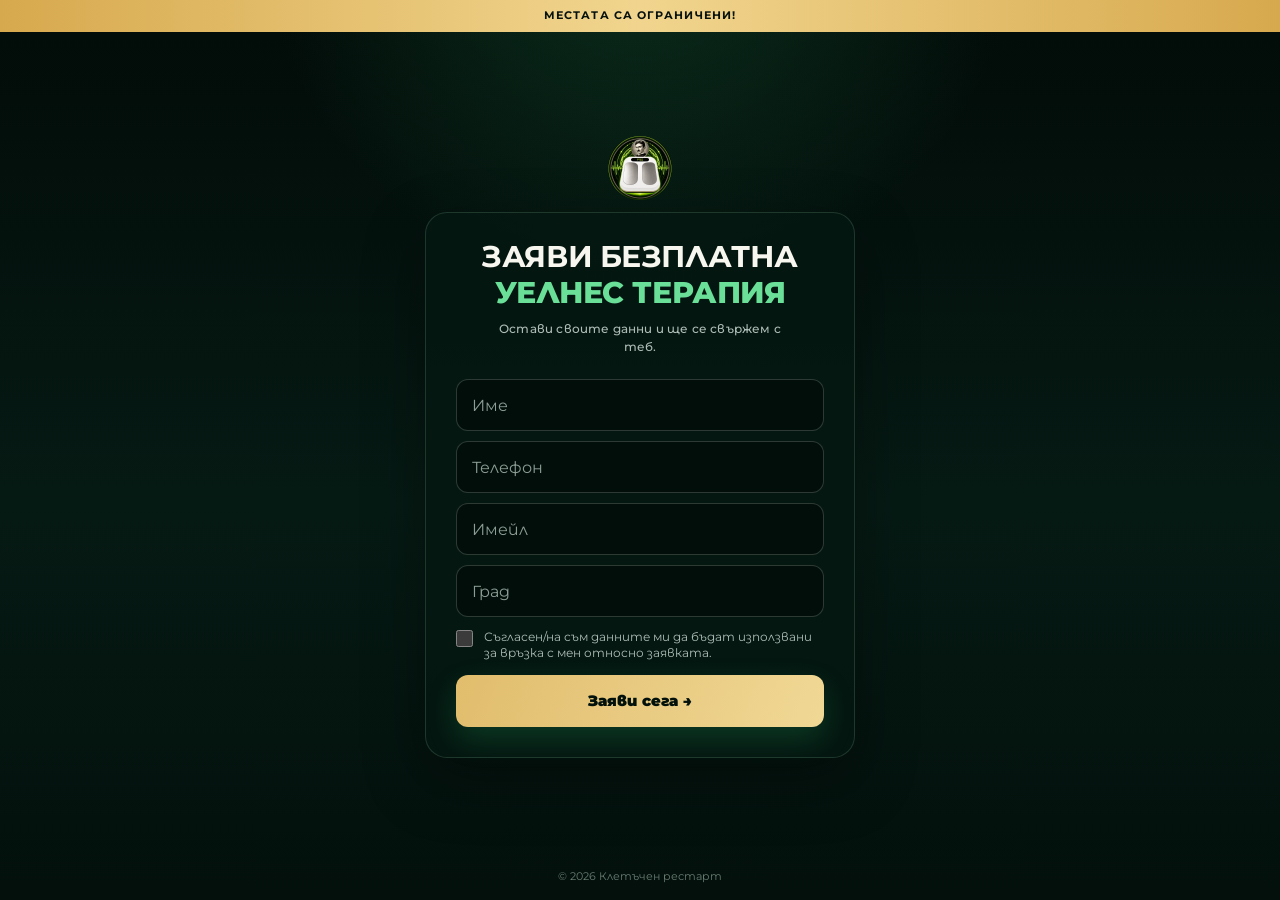
<file: terapiq/index.html>
<!DOCTYPE html>
<html lang="bg">
<head>
  <meta charset="UTF-8">
  <meta name="viewport" content="width=device-width, initial-scale=1.0, viewport-fit=cover">
  <meta name="description" content="Заяви безплатна уелнес терапия и остави своите данни за връзка.">
  <meta name="theme-color" content="#04130f">
  <title>Заяви безплатна уелнес терапия | OlyNation</title>
  <link rel="preconnect" href="https://fonts.googleapis.com">
  <link rel="preconnect" href="https://fonts.gstatic.com" crossorigin>
  <link href="https://fonts.googleapis.com/css2?family=Montserrat:wght@400;500;600;700;800;900&display=swap" rel="stylesheet">
  <link rel="icon" type="image/png" href="/start/p90-favicon.png">
  <link rel="stylesheet" href="/terapiq/style.css">
</head>
<body>
  <div class="announcement">МЕСТАТА СА ОГРАНИЧЕНИ!</div>

  <main class="page-shell">
    <a class="brand" href="/" aria-label="OlyNation начало">
      <img src="/start/p90-logo.webp" alt="OlyLife">
    </a>

    <section class="form-card" aria-labelledby="page-title">
      <div class="page-header">
        <h1 id="page-title">Заяви безплатна <span>уелнес терапия</span></h1>
        <p>Остави своите данни и ще се свържем с теб.</p>
      </div>

      <form id="therapy-form" method="post" target="therapy-submit-frame" novalidate>
        <input name="source" type="hidden">
        <input name="partner" type="hidden" value="viktor">
        <div class="honeypot" aria-hidden="true">
          <label for="therapy-website">Уебсайт</label>
          <input id="therapy-website" name="website" type="text" tabindex="-1" autocomplete="off">
        </div>

        <div class="field">
          <label class="sr-only" for="therapy-name">Име</label>
          <input id="therapy-name" name="name" type="text" autocomplete="name" placeholder="Име" required>
        </div>

        <div class="field">
          <label class="sr-only" for="therapy-phone">Телефон</label>
          <input id="therapy-phone" name="phone" type="tel" inputmode="tel" autocomplete="tel" pattern="[0-9+() -]{7,20}" placeholder="Телефон" required>
        </div>

        <div class="field">
          <label class="sr-only" for="therapy-email">Имейл</label>
          <input id="therapy-email" name="email" type="email" autocomplete="email" placeholder="Имейл" required>
        </div>

        <div class="field">
          <label class="sr-only" for="therapy-city">Град</label>
          <input id="therapy-city" name="city" type="text" autocomplete="address-level2" placeholder="Град" required>
        </div>

        <label class="consent">
          <input name="consent" type="checkbox" required>
          <span>Съгласен/на съм данните ми да бъдат използвани за връзка с мен относно заявката.</span>
        </label>

        <p id="form-message" class="form-message" role="status" aria-live="polite"></p>
        <button class="submit-button" type="submit"><span class="button-label">Заяви сега <span class="button-arrow" aria-hidden="true">→</span></span></button>
      </form>

    </section>
  </main>

  <iframe class="submit-frame" name="therapy-submit-frame" title="Изпращане на формата"></iframe>
  <footer>© 2026 Клетъчен рестарт</footer>
  <script src="/terapiq/script.js"></script>
</body>
</html>
</file>
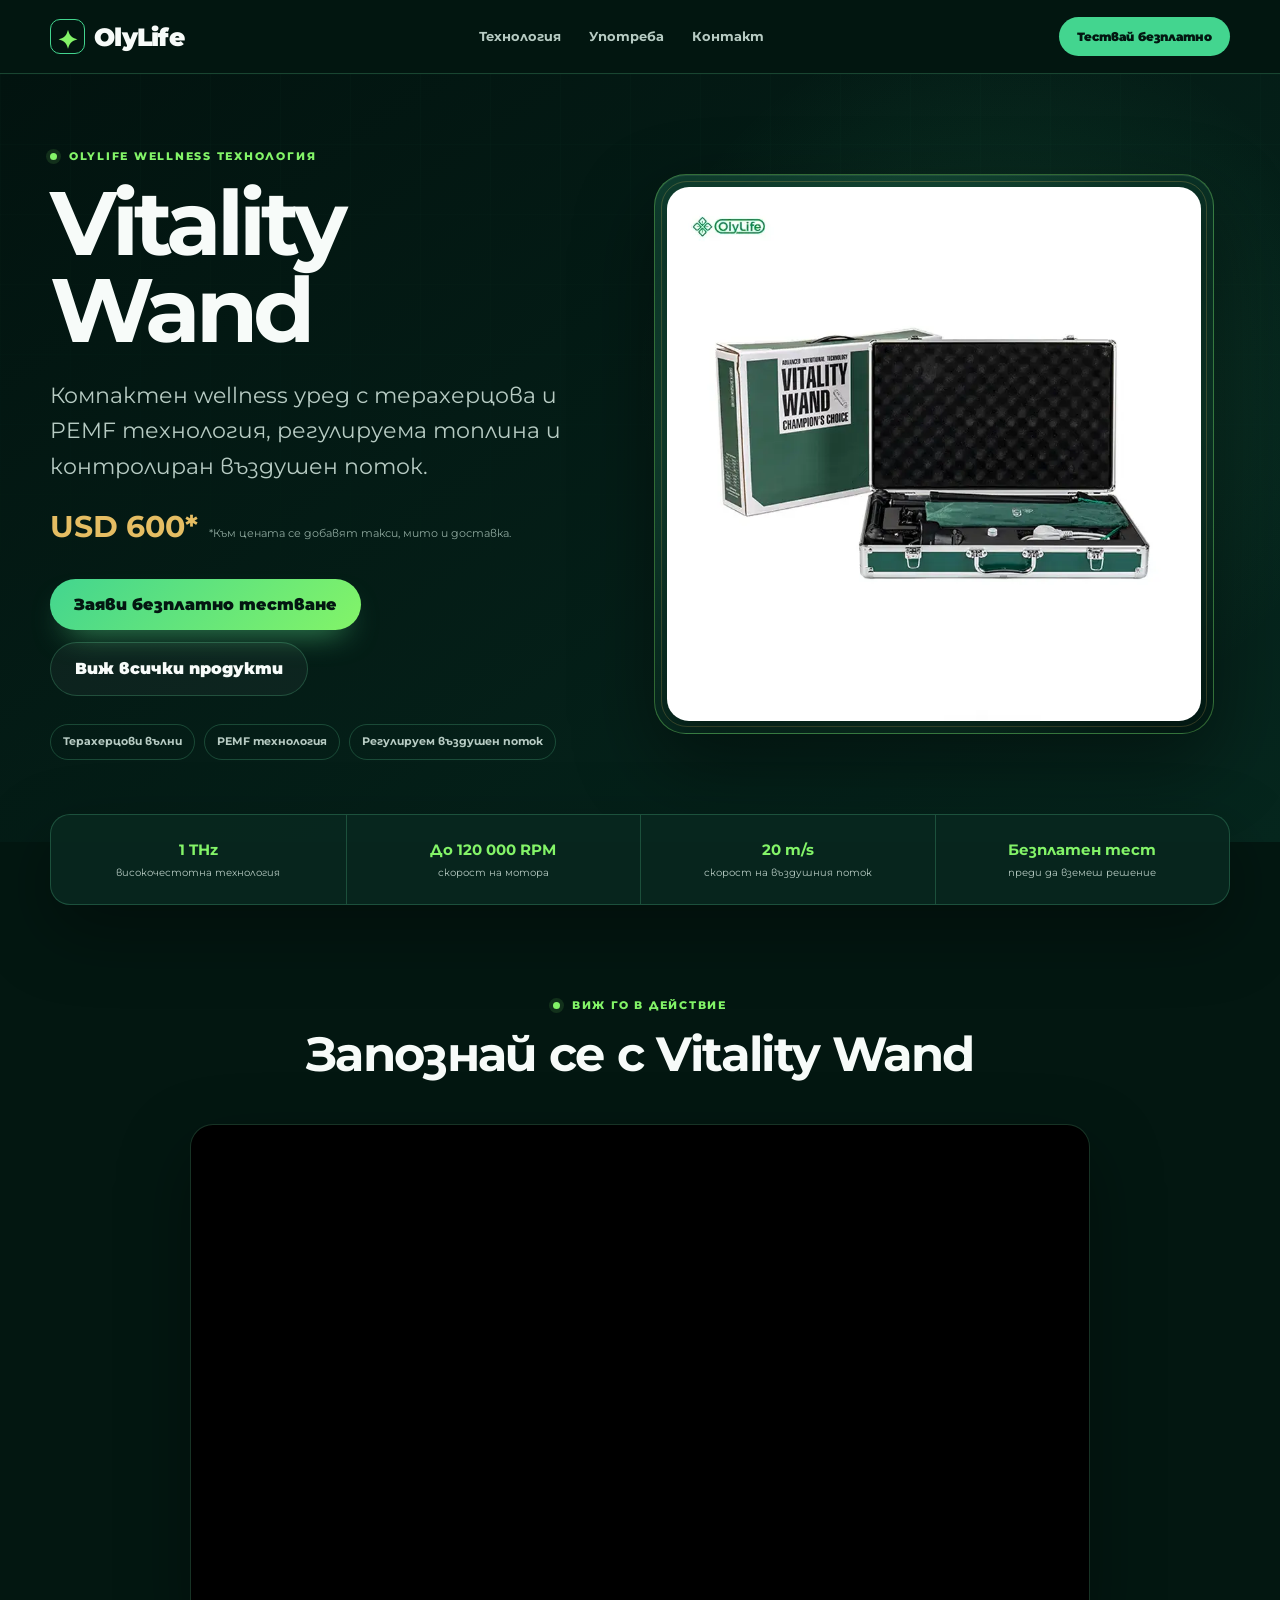
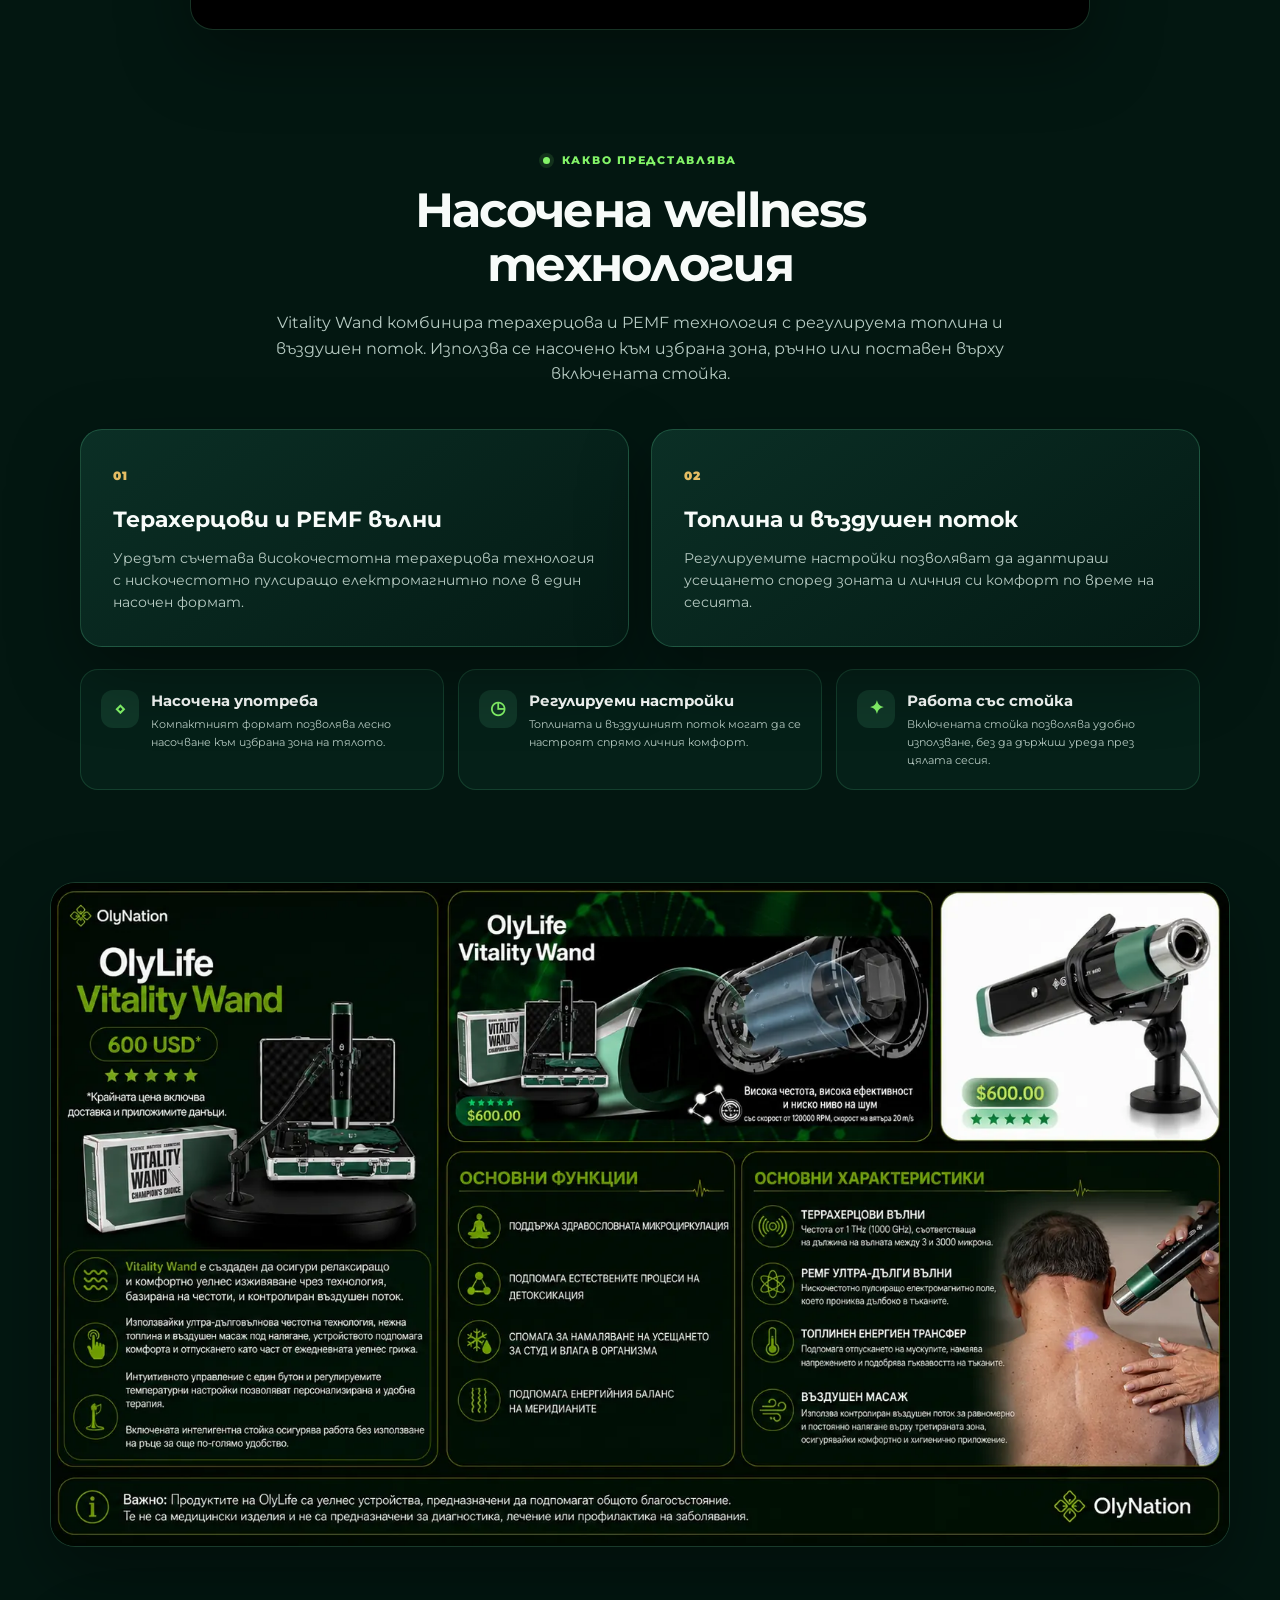
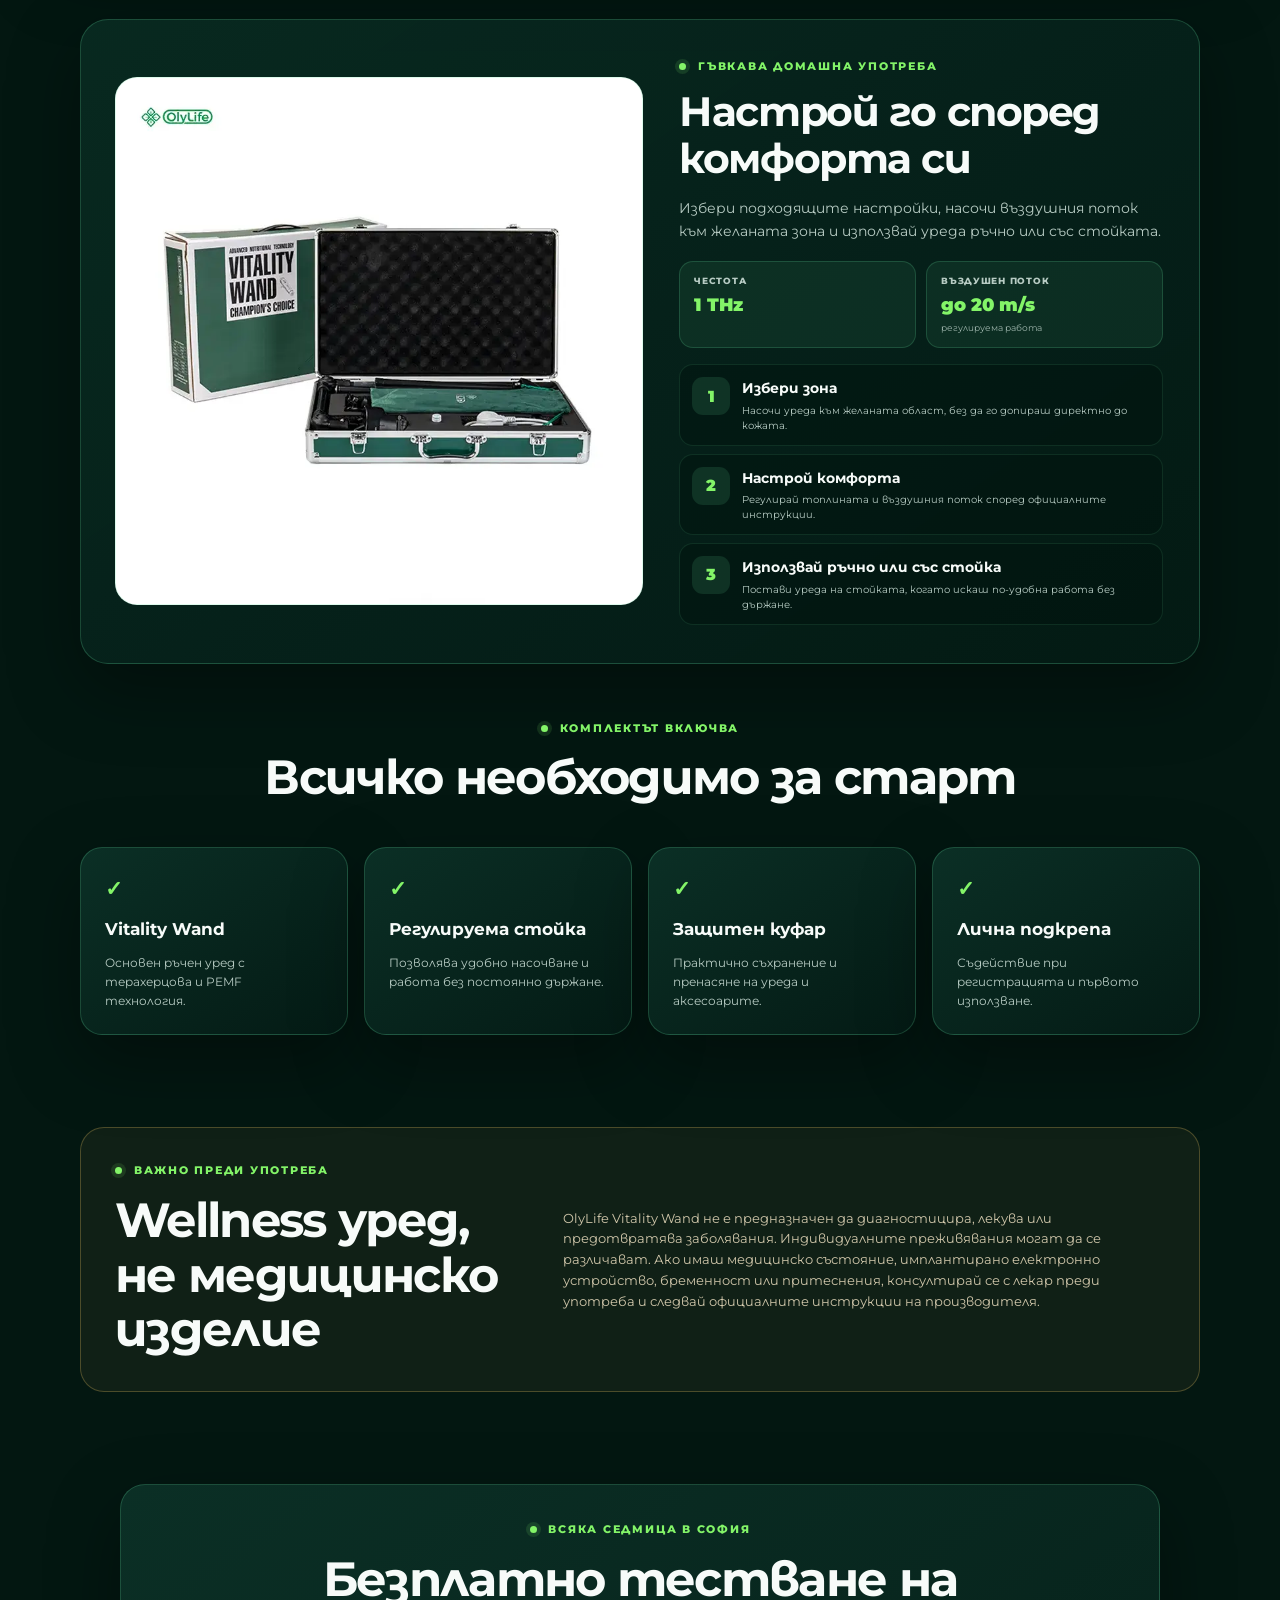
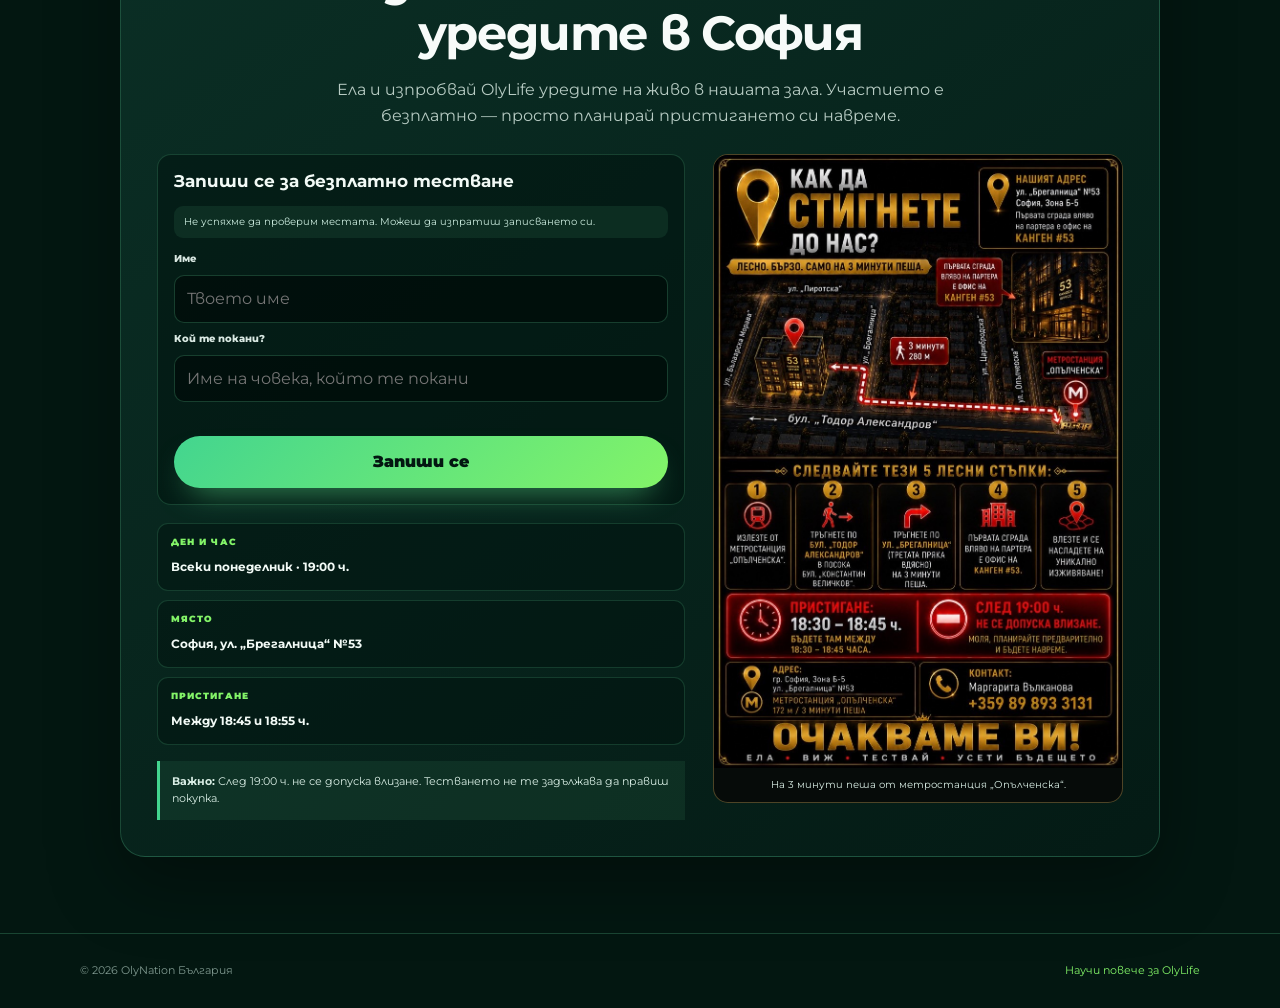
<file: vitality/index.html>
<!DOCTYPE html>
<html lang="bg">
<head>
  <meta charset="UTF-8">
  <meta name="viewport" content="width=device-width, initial-scale=1.0">
  <base href="/vitality/">
  <title>OlyLife Vitality Wand | Wellness уред | OlyNation</title>
  <meta name="description" content="Разгледай OlyLife Vitality Wand – wellness уред с терахерцова и PEMF технология, регулируема топлина, въздушен поток и стойка за удобна домашна употреба.">
  <link rel="canonical" href="https://www.oly.bg/vitality">
  <meta property="og:type" content="website">
  <meta property="og:url" content="https://www.oly.bg/vitality">
  <meta property="og:title" content="OlyLife Vitality Wand | Wellness уред">
  <meta property="og:description" content="Терахерцова и PEMF технология с регулируема топлина и въздушен поток.">
  <meta property="og:image" content="https://www.oly.bg/vitality/product-vitality-wand.webp">
  <meta name="twitter:card" content="summary_large_image">
  <meta name="twitter:title" content="OlyLife Vitality Wand | Wellness уред">
  <meta name="twitter:description" content="Терахерцова и PEMF технология с регулируема топлина и въздушен поток.">
  <meta name="twitter:image" content="https://www.oly.bg/vitality/product-vitality-wand.webp">
  <link rel="icon" type="image/png" href="p90-favicon.png">
  <link rel="preconnect" href="https://fonts.googleapis.com">
  <link rel="preconnect" href="https://fonts.gstatic.com" crossorigin>
  <link rel="preconnect" href="https://player.mediadelivery.net">
  <link href="https://fonts.googleapis.com/css2?family=Montserrat:wght@400;500;600;700;800;900&display=swap" rel="stylesheet">
  <link rel="stylesheet" href="style.css">
</head>
<body>
  <header class="site-header">
    <a class="brand" href="/olylife" aria-label="OlyLife">
      <span class="brand-mark" aria-hidden="true">✦</span>
      <span>OlyLife</span>
    </a>
    <nav aria-label="Основна навигация">
      <a href="#technology">Технология</a>
      <a href="#use">Употреба</a>
      <a href="#contact">Контакт</a>
    </nav>
    <a class="header-cta" href="#contact">Тествай безплатно</a>
  </header>

  <main>
    <section class="hero">
      <div class="hero-copy">
        <p class="eyebrow"><span></span> OlyLife wellness технология</p>
        <h1>Vitality Wand</h1>
        <p class="hero-lead">Компактен wellness уред с терахерцова и PEMF технология, регулируема топлина и контролиран въздушен поток.</p>
        <div class="price"><strong>USD 600*</strong><span>*Към цената се добавят такси, мито и доставка.</span></div>
        <div class="hero-actions">
          <a class="button button-primary" href="#contact">Заяви безплатно тестване</a>
          <a class="button button-secondary" href="/olylife#products-title">Виж всички продукти</a>
        </div>
        <ul class="hero-points" aria-label="Основни предимства">
          <li>Терахерцови вълни</li>
          <li>PEMF технология</li>
          <li>Регулируем въздушен поток</li>
        </ul>
      </div>
      <div class="hero-product">
        <div class="hero-glow" aria-hidden="true"></div>
        <img src="product-vitality-wand.webp" width="800" height="800" alt="OlyLife Vitality Wand с куфар и стойка" fetchpriority="high" decoding="async">
      </div>
    </section>

    <section class="trust-strip" aria-label="Накратко за продукта">
      <div><strong>1 THz</strong><span>високочестотна технология</span></div>
      <div><strong>До 120 000 RPM</strong><span>скорост на мотора</span></div>
      <div><strong>20 m/s</strong><span>скорост на въздушния поток</span></div>
      <div><strong>Безплатен тест</strong><span>преди да вземеш решение</span></div>
    </section>

    <section class="section demo-section">
      <div class="section-heading">
        <p class="eyebrow"><span></span> Виж го в действие</p>
        <h2>Запознай се с Vitality Wand</h2>
      </div>
      <div class="video-frame">
        <iframe src="https://player.mediadelivery.net/embed/689036/ed5855e6-96b5-47ea-8d75-31c3fd298f61?autoplay=false&amp;loop=false&amp;muted=false&amp;preload=false&amp;responsive=true" title="Представяне на OlyLife Vitality Wand" loading="lazy" allow="autoplay; fullscreen; picture-in-picture; encrypted-media" allowfullscreen></iframe>
      </div>
    </section>

    <section id="technology" class="section intro-section">
      <div class="section-heading">
        <p class="eyebrow"><span></span> Какво представлява</p>
        <h2>Насочена wellness технология</h2>
        <p>Vitality Wand комбинира терахерцова и PEMF технология с регулируема топлина и въздушен поток. Използва се насочено към избрана зона, ръчно или поставен върху включената стойка.</p>
      </div>
      <div class="technology-grid">
        <article>
          <span class="card-number">01</span>
          <h3>Терахерцови и PEMF вълни</h3>
          <p>Уредът съчетава високочестотна терахерцова технология с нискочестотно пулсиращо електромагнитно поле в един насочен формат.</p>
        </article>
        <article>
          <span class="card-number">02</span>
          <h3>Топлина и въздушен поток</h3>
          <p>Регулируемите настройки позволяват да адаптираш усещането според зоната и личния си комфорт по време на сесията.</p>
        </article>
      </div>
      <div class="experience-highlights" aria-label="Практични предимства на Vitality Wand">
        <article>
          <span aria-hidden="true">◇</span>
          <div><h3>Насочена употреба</h3><p>Компактният формат позволява лесно насочване към избрана зона на тялото.</p></div>
        </article>
        <article>
          <span aria-hidden="true">◷</span>
          <div><h3>Регулируеми настройки</h3><p>Топлината и въздушният поток могат да се настроят спрямо личния комфорт.</p></div>
        </article>
        <article>
          <span aria-hidden="true">✦</span>
          <div><h3>Работа със стойка</h3><p>Включената стойка позволява удобно използване, без да държиш уреда през цялата сесия.</p></div>
        </article>
      </div>
    </section>

    <section class="visual-section">
      <img src="vitality-overview.webp" width="1600" height="900" alt="Функции и характеристики на OlyLife Vitality Wand" loading="lazy" decoding="async">
    </section>

    <section id="use" class="section routine-section">
      <div class="routine-image routine-product-image">
        <img src="product-vitality-wand.webp" width="800" height="800" alt="Комплект OlyLife Vitality Wand" loading="lazy" decoding="async">
      </div>
      <div class="routine-copy">
        <p class="eyebrow"><span></span> Гъвкава домашна употреба</p>
        <h2>Настрой го според комфорта си</h2>
        <p>Избери подходящите настройки, насочи въздушния поток към желаната зона и използвай уреда ръчно или със стойката.</p>
        <dl class="routine-specs" aria-label="Ключови характеристики на Vitality Wand">
          <div><dt>Честота</dt><dd>1 THz</dd></div>
          <div><dt>Въздушен поток</dt><dd>до 20 m/s</dd><small>регулируема работа</small></div>
        </dl>
        <ol>
          <li><span>1</span><div><strong>Избери зона</strong><p>Насочи уреда към желаната област, без да го допираш директно до кожата.</p></div></li>
          <li><span>2</span><div><strong>Настрой комфорта</strong><p>Регулирай топлината и въздушния поток според официалните инструкции.</p></div></li>
          <li><span>3</span><div><strong>Използвай ръчно или със стойка</strong><p>Постави уреда на стойката, когато искаш по-удобна работа без държане.</p></div></li>
        </ol>
      </div>
    </section>

    <section class="section included-section">
      <div class="section-heading">
        <p class="eyebrow"><span></span> Комплектът включва</p>
        <h2>Всичко необходимо за старт</h2>
      </div>
      <div class="included-grid">
        <article><span>✓</span><h3>Vitality Wand</h3><p>Основен ръчен уред с терахерцова и PEMF технология.</p></article>
        <article><span>✓</span><h3>Регулируема стойка</h3><p>Позволява удобно насочване и работа без постоянно държане.</p></article>
        <article><span>✓</span><h3>Защитен куфар</h3><p>Практично съхранение и пренасяне на уреда и аксесоарите.</p></article>
        <article><span>✓</span><h3>Лична подкрепа</h3><p>Съдействие при регистрацията и първото използване.</p></article>
      </div>
    </section>

    <section class="safety-section">
      <div>
        <p class="eyebrow"><span></span> Важно преди употреба</p>
        <h2>Wellness уред, не медицинско изделие</h2>
      </div>
      <p>OlyLife Vitality Wand не е предназначен да диагностицира, лекува или предотвратява заболявания. Индивидуалните преживявания могат да се различават. Ако имаш медицинско състояние, имплантирано електронно устройство, бременност или притеснения, консултирай се с лекар преди употреба и следвай официалните инструкции на производителя.</p>
    </section>

    <section id="contact" class="location-section">
      <div class="location-intro">
        <p class="eyebrow"><span></span> Всяка седмица в София</p>
        <h2>Безплатно тестване на уредите в София</h2>
        <p>Ела и изпробвай OlyLife уредите на живо в нашата зала. Участието е безплатно — просто планирай пристигането си навреме.</p>
      </div>
      <div class="location-layout">
        <div class="location-information">
        <form id="testing-registration-form" class="testing-registration-form" method="post" target="form-submit-frame" novalidate>
          <h3>Запиши се за безплатно тестване</h3>
          <p id="testing-availability" class="testing-availability" aria-live="polite">Проверяваме свободните места…</p>
          <input name="source" type="hidden">
          <input name="interest" type="hidden" value="Безплатно тестване на OlyLife уредите в понеделник от 19:00 ч.">
          <input name="event_date" type="hidden">
          <input name="partner" type="hidden" value="viktor">
          <div class="honeypot" aria-hidden="true"><label for="testing-website">Уебсайт</label><input id="testing-website" name="website" type="text" tabindex="-1" autocomplete="off"></div>
          <label for="testing-name">Име</label>
          <input id="testing-name" name="name" type="text" autocomplete="name" placeholder="Твоето име" required>
          <label for="testing-inviter">Кой те покани?</label>
          <input id="testing-inviter" name="inviter" type="text" placeholder="Име на човека, който те покани" required>
          <p class="form-message" role="status" aria-live="polite"></p>
          <button class="button button-primary" type="submit">Запиши се</button>
        </form>
        <div class="testing-details" aria-label="Информация за безплатното тестване">
          <div><span>Ден и час</span><strong>Всеки понеделник · 19:00 ч.</strong></div>
          <div><span>Място</span><strong>София, ул. „Брегалница“ №53</strong></div>
          <div><span>Пристигане</span><strong>Между 18:45 и 18:55 ч.</strong></div>
        </div>
        <div class="contact-note"><strong>Важно:</strong> След 19:00 ч. не се допуска влизане. Тестването не те задължава да правиш покупка.</div>
        </div>
        <figure class="location-guide">
          <img src="p90-location-bregalnitsa-53.jpg" width="853" height="1280" alt="Упътване от метростанция Опълченска до ул. Брегалница 53 в София" loading="lazy" decoding="async">
          <figcaption>На 3 минути пеша от метростанция „Опълченска“.</figcaption>
        </figure>
      </div>
    </section>

  </main>

  <div id="order-modal" class="modal" hidden>
    <section class="modal-dialog" role="dialog" aria-modal="true" aria-labelledby="order-title">
      <button class="modal-close" type="button" data-close-order aria-label="Затвори">×</button>
      <p class="eyebrow"><span></span> Заявка за покупка</p>
      <h2 id="order-title">OlyLife Vitality Wand</h2>
      <p>Остави данните си. Ще се свържа с теб за потвърждение, регистрация и следващите стъпки.</p>
      <form id="p90-order-form" class="order-form" method="post" target="form-submit-frame" novalidate>
        <input name="source" type="hidden">
        <input name="interest" type="hidden" value="Заявка за покупка на OlyLife Vitality Wand">
        <input name="partner" type="hidden" value="viktor">
        <div class="honeypot" aria-hidden="true"><label for="order-website">Уебсайт</label><input id="order-website" name="website" type="text" tabindex="-1" autocomplete="off"></div>
        <label>Три имена<input name="name" type="text" autocomplete="name" placeholder="Име, презиме и фамилия" required></label>
        <label>Телефон<input name="phone" type="tel" inputmode="numeric" autocomplete="tel" pattern="[0-9]{7,15}" placeholder="0888123456" required></label>
        <label>Имейл<input name="email" type="email" autocomplete="email" placeholder="name@example.com" required></label>
        <label>Количество<input name="quantity" type="number" inputmode="numeric" min="1" max="20" value="1" required></label>
        <label class="wide">Номер на лична карта<input name="id_number" type="text" inputmode="numeric" pattern="[0-9]{6,20}" placeholder="123456789" required></label>
        <label class="wide">Постоянен адрес<input name="registered_address" type="text" autocomplete="street-address" placeholder="Град, пощенски код, улица и номер" required></label>
        <label class="wide">Адрес за доставка<input name="delivery_address" type="text" autocomplete="shipping street-address" placeholder="Град, пощенски код, улица и номер" required></label>
        <label class="consent wide"><input name="consent" type="checkbox" required><span>Съгласен/на съм данните ми да бъдат използвани за регистрацията, връзка с мен и обработване на заявката.</span></label>
        <p class="form-message wide" role="status" aria-live="polite"></p>
        <button class="button button-primary form-submit wide" type="submit">Изпрати заявката</button>
        <small class="wide">Формата не обработва плащане. Ще получиш допълнителни инструкции след потвърждение.</small>
      </form>
    </section>
  </div>

  <iframe class="form-submit-frame" name="form-submit-frame" title="Изпращане на формата"></iframe>

  <div id="thank-you" class="thank-you" hidden>
    <div class="thank-you-card">
      <div class="thank-you-icon">✓</div>
      <h2>Благодаря!</h2>
      <p>Данните ти бяха изпратени успешно. Ще се свържа с теб възможно най-скоро.</p>
      <button class="button button-secondary" type="button" data-close-thank-you>Затвори</button>
    </div>
  </div>

  <footer><span>© 2026 OlyNation България</span><a href="/olylife">Научи повече за OlyLife</a></footer>
  <script src="script.js"></script>
</body>
</html>
</file>
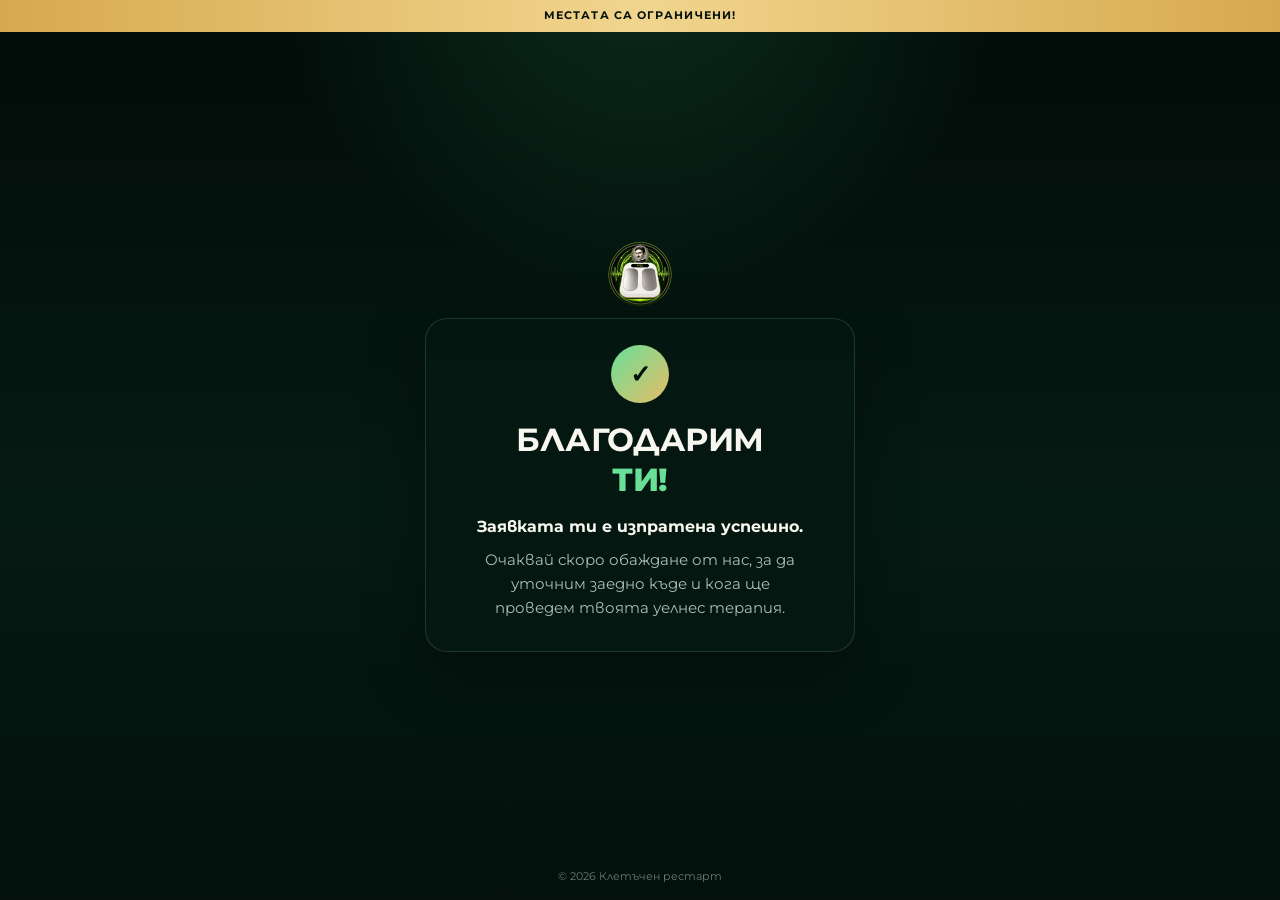
<file: terapiq/thanks/index.html>
<!DOCTYPE html>
<html lang="bg">
<head>
  <meta charset="UTF-8">
  <meta name="viewport" content="width=device-width, initial-scale=1.0, viewport-fit=cover">
  <meta name="description" content="Благодарим за заявката за безплатна уелнес терапия.">
  <meta name="theme-color" content="#04130f">
  <title>Благодарим ти | OlyNation</title>
  <link rel="preconnect" href="https://fonts.googleapis.com">
  <link rel="preconnect" href="https://fonts.gstatic.com" crossorigin>
  <link href="https://fonts.googleapis.com/css2?family=Montserrat:wght@400;500;600;700;800;900&display=swap" rel="stylesheet">
  <link rel="icon" type="image/png" href="/start/p90-favicon.png">
  <link rel="stylesheet" href="/terapiq/style.css">
</head>
<body>
  <div class="announcement">МЕСТАТА СА ОГРАНИЧЕНИ!</div>

  <main class="page-shell">
    <a class="brand" href="/" aria-label="OlyNation начало">
      <img src="/start/p90-logo.webp" alt="OlyLife">
    </a>

    <section class="form-card thank-you-card" aria-labelledby="page-title">
      <div class="success-icon" aria-hidden="true">✓</div>
      <h1 id="page-title">Благодарим <span>ти!</span></h1>
      <div class="thank-you-copy">
        <strong>Заявката ти е изпратена успешно.</strong>
        <p id="thank-you-message">Очаквай скоро обаждане от нас, за да уточним заедно къде и кога ще проведем твоята уелнес терапия.</p>
      </div>
    </section>
  </main>

  <footer>© 2026 Клетъчен рестарт</footer>
  <script src="/terapiq/thanks/script.js"></script>
</body>
</html>
</file>
<file: style.css>
:root {
  --dark: #263c0d;
  --green: #3bc278;
  --accent: #00ff00;
  --bg: #f5f8f4;
  --card: #ffffff;
  --text: #17250d;
  --muted: #68715f;
  --line: #dfe7dc;
  --shadow: 0 10px 28px rgba(20, 42, 10, 0.08);
}

* {
  box-sizing: border-box;
}

body {
  margin: 0;
  font-family: 'Montserrat', sans-serif;
  color: var(--text);
  background: var(--bg);
}

/* PROMO BANNER */
.promo-bar {
  display: block;
  width: 100%;
  background: linear-gradient(90deg, #00ff00, #7cff3a, #00ff00);
  color: #102804;
  text-align: center;
  padding: 8px 16px;
  font-size: 14px;
  font-weight: 800;
  line-height: 1.3;
  text-decoration: none;
  box-shadow: 0 2px 14px rgba(0, 255, 0, .35);
}

.site-header {
  background: linear-gradient(135deg, #102804, var(--dark));
  color: white;
  padding: 18px 20px 22px;
}

.brand {
  max-width: 1080px;
  margin: 0 auto;
  text-align: center;
}

.main-logo {
  width: 78px;
  height: 78px;
  object-fit: cover;
  border-radius: 50%;
  margin-bottom: 10px;
  box-shadow: 0 0 20px rgba(59, 194, 120, .45);
}

.logo {
  display: none;
}

h1 {
  margin: 0;
  font-size: clamp(26px, 4vw, 42px);
  line-height: 1;
  font-weight: 800;
}

.brand p {
  margin: 8px 0 0;
  color: rgba(255, 255, 255, .78);
  font-size: 15px;
  font-weight: 500;
}

.tabs {
  position: sticky;
  top: 0;
  z-index: 10;
  display: flex;
  justify-content: center;
  gap: 8px;
  padding: 10px 12px;
  background: rgba(255, 255, 255, .92);
  backdrop-filter: blur(10px);
  border-bottom: 1px solid var(--line);
}

.tab {
  border: 1px solid transparent;
  background: transparent;
  padding: 10px 16px;
  border-radius: 999px;
  font-weight: 700;
  font-size: 16px;
  color: var(--dark);
  cursor: pointer;
}

.tab.active,
.tab:hover {
  background: #e9f8ed;
  border-color: #bdecc8;
}

.container {
  width: min(900px, calc(100% - 28px));
  margin: 24px auto;
}

.content-section {
  display: none;
}

.content-section.active {
  display: block;
}

.section-head {
  display: flex;
  align-items: center;
  justify-content: space-between;
  margin-bottom: 14px;
}

h2 {
  margin: 0;
  font-size: 26px;
  font-weight: 700;
}

.section-head span {
  color: var(--muted);
  font-weight: 600;
}

.section-description {
  margin: 6px 0 0;
  color: var(--muted);
  font-size: 14px;
  font-weight: 500;
}

.search-input {
  display: block;
  width: 100%;
  min-height: 46px;
  margin: 0 0 16px;
  padding: 12px 14px;
  border: 1px solid var(--line);
  border-radius: 12px;
  background: var(--card);
  color: var(--text);
  font: inherit;
  font-size: 16px;
}

.search-input::placeholder {
  color: var(--muted);
}

.search-input:focus-visible {
  outline: 2px solid var(--green);
  outline-offset: 2px;
}

.card[hidden] {
  display: none;
}

.cards {
  display: flex;
  flex-direction: column;
  gap: 8px;
}

.language-list {
  display: flex;
  flex-direction: column;
  gap: 8px;
}

.language-card {
  display: flex;
  align-items: center;
  justify-content: space-between;
  gap: 16px;
  border: 1px solid var(--line);
  border-radius: 12px;
  padding: 12px 14px 12px 16px;
  background: var(--card);
  color: var(--text);
}

.language-name {
  font-size: 16px;
  font-weight: 800;
}

.language-copy-button:disabled {
  cursor: not-allowed;
  opacity: .5;
}

.card {
  display: flex;
  justify-content: space-between;
  align-items: center;
  gap: 12px;

  text-decoration: none;
  color: var(--text);
  background: white;
  border: 1px solid var(--line);
  border-radius: 12px;
  padding: 14px 16px;
  box-shadow: none;
  transition: all .15s ease;
}

.card>div {
  flex: 1;
  min-width: 0;
}

.card:hover {
  background: #f0fbf2;
  border-color: var(--green);
}

.card-title {
  font-size: 16px;
  font-weight: 700;
  margin: 0;
}

.card-meta,
.card-action {
  display: none;
}

.copy-button {
  min-width: 34px;
  height: 34px;
  border: none;
  background: transparent;
  color: #4b5545;
  display: flex;
  align-items: center;
  justify-content: center;
  cursor: pointer;
  border-radius: 10px;
  flex: 0 0 auto;
  font-family: inherit;
  font-size: 13px;
  font-weight: 700;
  padding: 0 10px;
  transition: background .15s ease, color .15s ease;
}

.copy-button:hover {
  background: rgba(0, 0, 0, .06);
  color: var(--dark);
}

.copy-button svg {
  width: 19px;
  height: 19px;
}

.copy-button.copied {
  background: #e9f8ed;
  color: var(--dark);
  font-weight: 800;
}

.empty,
.error {
  background: white;
  border: 1px dashed var(--line);
  border-radius: 12px;
  padding: 18px;
  color: var(--muted);
}

.error {
  color: #8a2c18;
  background: #fff5f1;
}

footer {
  text-align: center;
  color: var(--muted);
  font-size: 13px;
  padding: 24px 14px 36px;
  font-weight: 500;
}

@media (max-width: 640px) {
  .promo-bar {
    font-size: 12px;
    padding: 7px 12px;
  }

  .tabs {
    flex-wrap: wrap;
    gap: 6px;
  }

  .tab {
    flex: 0 0 calc((100% - 12px) / 3);
    min-width: 0;
    min-height: 44px;
    padding: 10px 6px;
    font-size: 14px;
    white-space: nowrap;
  }

  .site-header {
    padding: 14px 16px;
  }

  .brand {
    display: grid;
    grid-template-columns: 48px minmax(0, 1fr);
    align-items: center;
    column-gap: 12px;
    row-gap: 5px;
    text-align: left;
  }

  .main-logo {
    grid-row: 1 / 3;
    width: 48px;
    height: 48px;
    margin-bottom: 0;
  }

  .brand h1 {
    font-size: 22px;
    line-height: 1.12;
  }

  .brand p {
    margin: 0;
    font-size: 12px;
    line-height: 1.4;
  }

  h2 {
    font-size: 22px;
  }

  .card {
    padding: 12px 14px;
  }

  .card-title {
    font-size: 15px;
  }

  .copy-button {
    min-width: 32px;
    height: 32px;
  }

  .language-card {
    padding: 11px 12px 11px 14px;
  }
}

@media (max-width: 420px) {
  .language-name {
    font-size: 15px;
  }

}
</file>
<file: p90/style.css>
:root {
  --bg: #031711;
  --bg-soft: #08271f;
  --card: #0a3026;
  --green: #43d58f;
  --green-bright: #83f468;
  --gold: #e5bd63;
  --text: #f7fbf9;
  --muted: #b7cbc3;
  --line: rgba(105, 233, 167, .22);
  --shadow: 0 26px 70px rgba(0, 0, 0, .34);
}

* { box-sizing: border-box; }
html { scroll-behavior: smooth; }
body { margin: 0; overflow-x: hidden; background: var(--bg); color: var(--text); font-family: 'Montserrat', sans-serif; line-height: 1.6; }
button, input { font: inherit; }
a { color: inherit; text-decoration: none; }
img { max-width: 100%; }

.site-header { position: sticky; top: 0; z-index: 50; display: flex; align-items: center; justify-content: space-between; gap: 24px; min-height: 74px; padding: 13px max(24px, calc((100vw - 1180px) / 2)); border-bottom: 1px solid var(--line); background: rgba(3, 23, 17, .88); backdrop-filter: blur(16px); }
.brand { display: flex; align-items: center; gap: 9px; font-size: 25px; font-weight: 900; letter-spacing: -.03em; }
.brand-mark { display: grid; place-items: center; width: 35px; height: 35px; border: 1px solid var(--green); border-radius: 10px; color: var(--green-bright); }
.site-header nav { display: flex; gap: 28px; color: var(--muted); font-size: 13px; font-weight: 700; }
.site-header nav a:hover { color: var(--green-bright); }
.header-cta { padding: 10px 18px; border-radius: 999px; background: var(--green); color: #031711; font-size: 12px; font-weight: 900; }

.hero { position: relative; isolation: isolate; display: grid; grid-template-columns: minmax(0, .95fr) minmax(420px, 1.05fr); align-items: center; gap: 54px; min-height: 680px; padding: 74px max(30px, calc((100vw - 1180px) / 2)) 82px; background: radial-gradient(circle at 78% 40%, rgba(73, 225, 148, .14), transparent 33%), linear-gradient(145deg, #02130f 0%, #06271e 100%); }
.hero::after { content: ''; position: absolute; inset: 0; z-index: -1; opacity: .14; background-image: linear-gradient(rgba(103, 227, 162, .12) 1px, transparent 1px), linear-gradient(90deg, rgba(103, 227, 162, .12) 1px, transparent 1px); background-size: 70px 70px; mask-image: linear-gradient(to bottom, black, transparent 86%); }
.eyebrow { margin: 0 0 13px; color: var(--green-bright); font-size: 11px; font-weight: 800; letter-spacing: .16em; text-transform: uppercase; }
.eyebrow span { display: inline-block; width: 7px; height: 7px; margin-right: 7px; border-radius: 50%; background: var(--green-bright); box-shadow: 0 0 0 4px rgba(131, 244, 104, .12); }
.hero h1 { margin: 0; font-size: clamp(48px, 7vw, 90px); line-height: .98; letter-spacing: -.055em; }
.hero-lead { max-width: 590px; margin: 24px 0 19px; color: var(--muted); font-size: clamp(17px, 2vw, 22px); line-height: 1.6; }
.price { display: flex; flex-wrap: wrap; align-items: baseline; gap: 11px; margin: 0 0 28px; }
.price strong { color: var(--gold); font-size: 30px; }
.price span { color: #8da79d; font-size: 11px; }
.hero-actions { display: flex; flex-wrap: wrap; gap: 12px; }
.button { display: inline-flex; align-items: center; justify-content: center; min-height: 50px; padding: 13px 24px; border: 0; border-radius: 999px; font-weight: 900; cursor: pointer; transition: transform .2s ease, box-shadow .2s ease; }
.button:hover { transform: translateY(-2px); }
.button-primary { background: linear-gradient(135deg, var(--green), var(--green-bright)); color: #031711; box-shadow: 0 15px 32px -16px rgba(98, 239, 150, .75); }
.button-secondary { border: 1px solid var(--line); background: rgba(255, 255, 255, .04); color: var(--text); }
.hero-points { display: flex; flex-wrap: wrap; gap: 9px; padding: 0; margin: 28px 0 0; list-style: none; }
.hero-points li { padding: 8px 12px; border: 1px solid var(--line); border-radius: 999px; color: var(--muted); font-size: 11px; font-weight: 700; }
.hero-product { position: relative; isolation: isolate; align-self: center; display: grid; place-items: center; width: min(100%, 560px); aspect-ratio: 1 / 1; min-width: 0; margin-inline: auto; padding: 12px; overflow: hidden; border: 1px solid rgba(131, 244, 104, .34); border-radius: 32px; background: linear-gradient(145deg, rgba(18, 67, 51, .88), rgba(4, 29, 22, .96)); box-shadow: 0 30px 80px rgba(0, 0, 0, .42), inset 0 1px 0 rgba(255, 255, 255, .08); }
.hero-product::after { content: ''; position: absolute; inset: 6px; z-index: 1; pointer-events: none; border: 1px solid rgba(229, 189, 99, .24); border-radius: 26px; }
.hero-product img { position: relative; z-index: 2; display: block; width: 100%; height: 100%; aspect-ratio: 1 / 1; object-fit: contain; object-position: center; border-radius: 22px; box-shadow: 0 18px 45px rgba(0, 0, 0, .3); }
.hero-glow { position: absolute; z-index: -1; width: 88%; aspect-ratio: 1; border-radius: 50%; background: rgba(78, 227, 147, .22); filter: blur(70px); }

.trust-strip { display: grid; grid-template-columns: repeat(4, 1fr); width: min(1180px, calc(100% - 48px)); margin: -28px auto 0; position: relative; z-index: 3; border: 1px solid var(--line); border-radius: 20px; background: rgba(8, 39, 31, .96); box-shadow: var(--shadow); }
.trust-strip div { padding: 23px 20px; text-align: center; }
.trust-strip div + div { border-left: 1px solid var(--line); }
.trust-strip strong, .trust-strip span { display: block; }
.trust-strip strong { color: var(--green-bright); font-size: 15px; }
.trust-strip span { margin-top: 3px; color: var(--muted); font-size: 10px; }

.section { width: min(1120px, calc(100% - 48px)); margin: 0 auto; padding: 92px 0; }
.section-heading { max-width: 760px; margin: 0 auto 42px; text-align: center; }
.section h2, .safety-section h2, .location-section h2 { margin: 0; font-size: clamp(29px, 4.5vw, 48px); line-height: 1.14; letter-spacing: -.035em; }
.section-heading > p:last-child { margin: 18px auto 0; color: var(--muted); font-size: 16px; }
.technology-grid { display: grid; grid-template-columns: repeat(2, minmax(0, 1fr)); gap: 22px; }
.technology-grid article, .included-grid article { position: relative; padding: 32px; border: 1px solid var(--line); border-radius: 22px; background: linear-gradient(145deg, rgba(11, 48, 38, .98), rgba(4, 27, 21, .98)); box-shadow: var(--shadow); }
.card-number { color: var(--gold); font-size: 12px; font-weight: 900; letter-spacing: .12em; }
.technology-grid h3, .included-grid h3 { margin: 14px 0 10px; font-size: 22px; }
.technology-grid p, .included-grid p { margin: 0; color: var(--muted); font-size: 14px; }
.experience-highlights { display: grid; grid-template-columns: repeat(3, minmax(0, 1fr)); gap: 14px; margin-top: 22px; }
.experience-highlights article { display: grid; grid-template-columns: 38px 1fr; gap: 12px; align-items: start; padding: 20px; border: 1px solid rgba(100, 221, 154, .16); border-radius: 18px; background: rgba(7, 39, 30, .62); }
.experience-highlights article > span { display: grid; place-items: center; width: 38px; height: 38px; border-radius: 12px; background: rgba(100, 221, 154, .12); color: var(--green-bright); font-size: 18px; font-weight: 900; }
.experience-highlights h3 { margin: 1px 0 6px; font-size: 15px; line-height: 1.3; }
.experience-highlights p { margin: 0; color: var(--muted); font-size: 11px; line-height: 1.6; }
.demo-section { padding-bottom: 30px; }
.video-frame { position: relative; overflow: hidden; width: min(900px, 100%); aspect-ratio: 16 / 9; margin: 0 auto; border: 1px solid var(--line); border-radius: 23px; background: #000; box-shadow: var(--shadow); }
.video-frame iframe { position: absolute; inset: 0; width: 100%; height: 100%; border: 0; }

.visual-section { width: min(1180px, calc(100% - 48px)); margin: 0 auto; overflow: hidden; border: 1px solid var(--line); border-radius: 25px; background: #020a08; box-shadow: var(--shadow); }
.visual-section img { display: block; width: 100%; height: auto; }

.routine-section { display: grid; grid-template-columns: minmax(0, 1.04fr) minmax(420px, .96fr); gap: 34px; align-items: center; margin-top: 72px; margin-bottom: 28px; padding: 34px; border: 1px solid var(--line); border-radius: 28px; background: linear-gradient(145deg, rgba(11, 48, 38, .72), rgba(4, 27, 21, .78)); box-shadow: var(--shadow); }
.routine-image { overflow: hidden; width: 100%; aspect-ratio: 1672 / 941; border: 1px solid var(--line); border-radius: 22px; background: #020a08; }
.routine-image img { display: block; width: 100%; height: auto; }
.routine-copy { min-width: 0; padding: 4px 2px; }
.routine-copy h2 { max-width: 100%; font-size: clamp(30px, 3.2vw, 43px); text-wrap: balance; }
.routine-copy > p:not(.eyebrow) { margin: 15px 0 0; color: var(--muted); font-size: 14px; line-height: 1.65; }
.routine-specs { display: grid; grid-template-columns: repeat(2, minmax(0, 1fr)); gap: 10px; margin: 18px 0 0; }
.routine-specs div { padding: 12px 14px; border: 1px solid rgba(100, 221, 154, .2); border-radius: 14px; background: rgba(100, 221, 154, .08); }
.routine-specs dt { color: var(--muted); font-size: 9px; font-weight: 800; letter-spacing: .08em; text-transform: uppercase; }
.routine-specs dd { margin: 3px 0 0; color: var(--green-bright); font-size: 18px; font-weight: 900; }
.routine-specs small { display: block; margin-top: 1px; color: #9db4ab; font-size: 9px; }
.routine-copy ol { display: grid; gap: 8px; padding: 0; margin: 16px 0 0; list-style: none; }
.routine-copy li { display: grid; grid-template-columns: 38px 1fr; gap: 12px; align-items: start; padding: 12px; border: 1px solid rgba(100, 221, 154, .12); border-radius: 14px; background: rgba(1, 18, 14, .42); }
.routine-copy li > span { display: grid; place-items: center; width: 38px; height: 38px; border-radius: 11px; background: rgba(100, 221, 154, .13); color: var(--green-bright); font-weight: 900; }
.routine-copy strong { display: block; margin-top: 0; font-size: 14px; }
.routine-copy li p { margin: 3px 0 0; color: var(--muted); font-size: 10px; line-height: 1.5; }

.included-section { padding-top: 28px; }
.included-grid { display: grid; grid-template-columns: repeat(4, 1fr); gap: 16px; }
.included-grid article { padding: 24px; }
.included-grid article > span { color: var(--green-bright); font-size: 21px; font-weight: 900; }
.included-grid h3 { margin-top: 10px; font-size: 17px; }
.included-grid p { font-size: 12px; }

.safety-section { display: grid; grid-template-columns: .8fr 1.2fr; gap: 46px; align-items: center; width: min(1120px, calc(100% - 48px)); margin: 0 auto 92px; padding: 34px; border: 1px solid rgba(229, 189, 99, .28); border-radius: 24px; background: rgba(229, 189, 99, .06); }
.safety-section p:last-child { margin: 0; color: #d1c7ab; font-size: 13px; }

.location-section { width: min(1040px, calc(100% - 48px)); margin: 0 auto 76px; padding: 36px; border: 1px solid var(--line); border-radius: 25px; background: linear-gradient(145deg, rgba(11, 48, 38, .98), rgba(4, 27, 21, .98)); box-shadow: var(--shadow); }
.location-intro { max-width: 700px; margin: 0 auto 26px; text-align: center; }
.location-intro > p:not(.eyebrow) { margin-bottom: 0; color: var(--muted); }
.location-layout { display: grid; grid-template-columns: minmax(280px, 1fr) minmax(300px, 410px); gap: 28px; align-items: start; justify-content: center; margin-top: 22px; }
.testing-details { display: grid; gap: 9px; margin: 0; }
.testing-details div { padding: 11px 13px; border: 1px solid rgba(100, 221, 154, .18); border-radius: 11px; background: rgba(1, 18, 14, .5); }
.testing-details span { display: block; margin-bottom: 4px; color: var(--green-bright); font-size: 9px; font-weight: 900; letter-spacing: .12em; text-transform: uppercase; }
.testing-details strong { color: #f2faf6; font-size: 12px; line-height: 1.35; }
.contact-note { margin-top: 16px; padding: 12px; border-left: 3px solid var(--green); background: rgba(100, 221, 154, .08); color: #d9eee5; font-size: 11px; }
.testing-registration-form { display: grid; gap: 8px; width: 100%; margin: 0 0 18px; padding: 16px; border: 1px solid rgba(100, 221, 154, .2); border-radius: 14px; background: rgba(1, 18, 14, .52); }
.testing-registration-form h3 { margin: 0 0 5px; color: #f2faf6; font-size: 17px; line-height: 1.25; }
.testing-availability { margin: 0 0 5px; padding: 9px 10px; border-radius: 9px; background: rgba(100, 221, 154, .09); color: #ccecdf; font-size: 10px; line-height: 1.45; }
.testing-availability.is-full { background: rgba(229, 189, 99, .1); color: #ead9aa; }
.testing-registration-form label { color: #d9e8e2; font-size: 10px; font-weight: 800; }
.testing-registration-form input { width: 100%; min-height: 43px; border: 1px solid var(--line); border-radius: 10px; padding: 10px 12px; outline: 0; background: rgba(1, 12, 9, .72); color: #fff; font: inherit; }
.testing-registration-form input:focus { border-color: var(--green); box-shadow: 0 0 0 3px rgba(67, 213, 143, .12); }
.testing-registration-form .form-message { min-height: 16px; }
.testing-registration-form .button { width: 100%; margin-top: 2px; }
.location-guide { overflow: hidden; width: min(100%, 410px); margin: 0 auto; border: 1px solid rgba(229, 189, 99, .32); border-radius: 15px; background: #060b09; }
.location-guide img { display: block; width: 100%; height: auto; }
.location-guide figcaption { padding: 10px 12px; color: #d9eee5; font-size: 10px; line-height: 1.45; text-align: center; }
.order-form { display: grid; grid-template-columns: repeat(2, minmax(0, 1fr)); gap: 15px; }
.order-form label { display: grid; gap: 7px; color: #d9e8e2; font-size: 11px; font-weight: 800; }
.order-form .wide { grid-column: 1 / -1; }
.order-form input { width: 100%; min-height: 49px; border: 1px solid var(--line); border-radius: 12px; padding: 12px 14px; outline: 0; background: rgba(1, 16, 12, .72); color: white; }
.order-form input:focus { border-color: var(--green); box-shadow: 0 0 0 3px rgba(67, 213, 143, .12); }
.consent { display: flex !important; grid-template-columns: 18px 1fr !important; align-items: start; gap: 10px !important; font-weight: 500 !important; line-height: 1.5; }
.consent input { width: 18px; min-height: 18px; height: 18px; margin-top: 2px; accent-color: var(--green); }
.form-message { min-height: 20px; margin: 0; color: var(--green-bright); font-size: 12px; }
.honeypot { position: absolute; left: -9999px; }


.modal, .thank-you { position: fixed; inset: 0; z-index: 100; overflow-y: auto; padding: 24px; background: rgba(1, 12, 9, .9); backdrop-filter: blur(12px); }
.modal[hidden], .thank-you[hidden] { display: none; }
.modal-dialog { position: relative; width: min(700px, 100%); margin: 24px auto; padding: 38px; border: 1px solid var(--line); border-radius: 26px; background: #092921; box-shadow: var(--shadow); }
.modal-dialog > p:not(.eyebrow) { color: var(--muted); }
.modal-close { position: absolute; top: 14px; right: 16px; width: 40px; height: 40px; border: 0; border-radius: 50%; background: rgba(255, 255, 255, .08); color: white; font-size: 24px; cursor: pointer; }
.order-form { margin-top: 25px; }
.order-form small { color: #879e95; }
.form-submit-frame { position: absolute; width: 1px; height: 1px; border: 0; opacity: 0; pointer-events: none; }
.thank-you { display: grid; place-items: center; }
.thank-you-card { width: min(470px, 100%); padding: 42px 30px; border: 1px solid var(--line); border-radius: 24px; background: #092921; text-align: center; }
.thank-you-icon { display: grid; place-items: center; width: 58px; height: 58px; margin: 0 auto 17px; border-radius: 50%; background: var(--green); color: #031711; font-size: 31px; font-weight: 900; }
.thank-you-card h2 { margin: 0; font-size: 34px; }
.thank-you-card p { color: var(--muted); }

footer { display: flex; justify-content: space-between; gap: 20px; padding: 28px max(24px, calc((100vw - 1120px) / 2)); border-top: 1px solid var(--line); color: #7f988f; font-size: 11px; }
footer a { color: var(--green-bright); }

@media (max-width: 900px) {
  .site-header nav { display: none; }
  .hero { grid-template-columns: 1fr; min-height: 0; padding-top: 58px; text-align: center; }
  .hero-copy { display: grid; justify-items: center; }
  .hero-product { order: -1; }
  .hero-product { width: min(100%, 520px); }
  .trust-strip { grid-template-columns: repeat(2, 1fr); }
  .trust-strip div:nth-child(3) { border-left: 0; border-top: 1px solid var(--line); }
  .trust-strip div:nth-child(4) { border-top: 1px solid var(--line); }
  .routine-section, .safety-section, .location-layout { grid-template-columns: 1fr; }
  .routine-section { width: min(720px, calc(100% - 48px)); padding: 28px; }
  .routine-image { aspect-ratio: 1672 / 941; }
  .experience-highlights { grid-template-columns: 1fr; }
  .included-grid { grid-template-columns: repeat(2, 1fr); }
}

@media (max-width: 560px) {
  .site-header { min-height: 62px; padding: 10px 14px; }
  .brand { font-size: 20px; }
  .brand-mark { width: 31px; height: 31px; }
  .header-cta { padding: 9px 12px; font-size: 9px; }
  .hero { gap: 26px; padding: 35px 16px 58px; }
  .hero-product { width: min(100%, 360px); padding: 8px; border-radius: 24px; }
  .hero-product::after { inset: 4px; border-radius: 20px; }
  .hero-product img { border-radius: 17px; }
  .hero h1 { font-size: 46px; }
  .hero-lead { margin-top: 16px; font-size: 15px; }
  .price { justify-content: center; }
  .price strong { font-size: 25px; }
  .hero-actions { display: grid; width: 100%; }
  .hero-actions .button { width: 100%; }
  .hero-points { justify-content: center; }
  .trust-strip { width: calc(100% - 28px); margin-top: -22px; border-radius: 17px; }
  .trust-strip div { padding: 17px 10px; }
  .trust-strip strong { font-size: 12px; }
  .trust-strip span { font-size: 8px; }
  .section { width: calc(100% - 28px); padding: 62px 0; }
  .section-heading { margin-bottom: 28px; }
  .section-heading > p:last-child { font-size: 14px; }
  .technology-grid, .included-grid { grid-template-columns: 1fr; }
  .technology-grid article { padding: 24px; }
  .experience-highlights article { padding: 16px; }
  .visual-section { width: calc(100% - 28px); border-radius: 17px; }
  .routine-section { width: calc(100% - 28px); gap: 24px; margin-top: 40px; margin-bottom: 20px; padding: 14px; border-radius: 20px; }
  .routine-image { border-radius: 17px; }
  .routine-copy { padding: 5px 4px 8px; }
  .routine-copy h2 { font-size: 31px; }
  .routine-specs dd { font-size: 16px; }
  .included-section { padding-top: 24px; }
  .safety-section { width: calc(100% - 28px); margin-bottom: 62px; padding: 24px; border-radius: 18px; }
  .location-section { width: calc(100% - 28px); margin-bottom: 52px; padding: 22px 16px; border-radius: 20px; }
  .location-intro { margin-bottom: 20px; }
  .location-layout { gap: 18px; }
  .location-guide { width: min(100%, 340px); }
  .order-form { grid-template-columns: 1fr; }
  .order-form .wide { grid-column: auto; }
  .modal { padding: 10px; }
  .modal-dialog { margin: 8px auto; padding: 31px 17px 22px; border-radius: 19px; }
  footer { flex-direction: column; align-items: center; text-align: center; }
}

@media (prefers-reduced-motion: reduce) { html { scroll-behavior: auto; } *, *::before, *::after { transition: none !important; } }
</file>
<file: shaken/style.css>
:root {
  --bg: #031711;
  --bg-soft: #08271f;
  --card: #0a3026;
  --green: #43d58f;
  --green-bright: #83f468;
  --gold: #e5bd63;
  --text: #f7fbf9;
  --muted: #b7cbc3;
  --line: rgba(105, 233, 167, .22);
  --shadow: 0 26px 70px rgba(0, 0, 0, .34);
}

* { box-sizing: border-box; }
html { scroll-behavior: smooth; }
body { margin: 0; overflow-x: hidden; background: var(--bg); color: var(--text); font-family: 'Montserrat', sans-serif; line-height: 1.6; }
button, input { font: inherit; }
a { color: inherit; text-decoration: none; }
img { max-width: 100%; }

.site-header { position: sticky; top: 0; z-index: 50; display: flex; align-items: center; justify-content: space-between; gap: 24px; min-height: 74px; padding: 13px max(24px, calc((100vw - 1180px) / 2)); border-bottom: 1px solid var(--line); background: rgba(3, 23, 17, .88); backdrop-filter: blur(16px); }
.brand { display: flex; align-items: center; gap: 9px; font-size: 25px; font-weight: 900; letter-spacing: -.03em; }
.brand-mark { display: grid; place-items: center; width: 35px; height: 35px; border: 1px solid var(--green); border-radius: 10px; color: var(--green-bright); }
.site-header nav { display: flex; gap: 28px; color: var(--muted); font-size: 13px; font-weight: 700; }
.site-header nav a:hover { color: var(--green-bright); }
.header-cta { padding: 10px 18px; border-radius: 999px; background: var(--green); color: #031711; font-size: 12px; font-weight: 900; }

.hero { position: relative; isolation: isolate; display: grid; grid-template-columns: minmax(0, .95fr) minmax(420px, 1.05fr); align-items: center; gap: 54px; min-height: 680px; padding: 74px max(30px, calc((100vw - 1180px) / 2)) 82px; background: radial-gradient(circle at 78% 40%, rgba(73, 225, 148, .14), transparent 33%), linear-gradient(145deg, #02130f 0%, #06271e 100%); }
.hero::after { content: ''; position: absolute; inset: 0; z-index: -1; opacity: .14; background-image: linear-gradient(rgba(103, 227, 162, .12) 1px, transparent 1px), linear-gradient(90deg, rgba(103, 227, 162, .12) 1px, transparent 1px); background-size: 70px 70px; mask-image: linear-gradient(to bottom, black, transparent 86%); }
.eyebrow { margin: 0 0 13px; color: var(--green-bright); font-size: 11px; font-weight: 800; letter-spacing: .16em; text-transform: uppercase; }
.eyebrow span { display: inline-block; width: 7px; height: 7px; margin-right: 7px; border-radius: 50%; background: var(--green-bright); box-shadow: 0 0 0 4px rgba(131, 244, 104, .12); }
.hero h1 { margin: 0; font-size: clamp(48px, 7vw, 90px); line-height: .98; letter-spacing: -.055em; }
.hero-lead { max-width: 590px; margin: 24px 0 19px; color: var(--muted); font-size: clamp(17px, 2vw, 22px); line-height: 1.6; }
.price { display: flex; flex-wrap: wrap; align-items: baseline; gap: 11px; margin: 0 0 28px; }
.price strong { color: var(--gold); font-size: 30px; }
.price span { color: #8da79d; font-size: 11px; }
.hero-actions { display: flex; flex-wrap: wrap; gap: 12px; }
.button { display: inline-flex; align-items: center; justify-content: center; min-height: 50px; padding: 13px 24px; border: 0; border-radius: 999px; font-weight: 900; cursor: pointer; transition: transform .2s ease, box-shadow .2s ease; }
.button:hover { transform: translateY(-2px); }
.button-primary { background: linear-gradient(135deg, var(--green), var(--green-bright)); color: #031711; box-shadow: 0 15px 32px -16px rgba(98, 239, 150, .75); }
.button-secondary { border: 1px solid var(--line); background: rgba(255, 255, 255, .04); color: var(--text); }
.hero-points { display: flex; flex-wrap: wrap; gap: 9px; padding: 0; margin: 28px 0 0; list-style: none; }
.hero-points li { padding: 8px 12px; border: 1px solid var(--line); border-radius: 999px; color: var(--muted); font-size: 11px; font-weight: 700; }
.hero-product { position: relative; isolation: isolate; align-self: center; display: grid; place-items: center; width: min(100%, 560px); aspect-ratio: 1 / 1; min-width: 0; margin-inline: auto; padding: 12px; overflow: hidden; border: 1px solid rgba(131, 244, 104, .34); border-radius: 32px; background: linear-gradient(145deg, rgba(18, 67, 51, .88), rgba(4, 29, 22, .96)); box-shadow: 0 30px 80px rgba(0, 0, 0, .42), inset 0 1px 0 rgba(255, 255, 255, .08); }
.hero-product::after { content: ''; position: absolute; inset: 6px; z-index: 1; pointer-events: none; border: 1px solid rgba(229, 189, 99, .24); border-radius: 26px; }
.hero-product img { position: relative; z-index: 2; display: block; width: 100%; height: 100%; aspect-ratio: 1 / 1; object-fit: contain; object-position: center; border-radius: 22px; box-shadow: 0 18px 45px rgba(0, 0, 0, .3); }
.hero-glow { position: absolute; z-index: -1; width: 88%; aspect-ratio: 1; border-radius: 50%; background: rgba(78, 227, 147, .22); filter: blur(70px); }

.trust-strip { display: grid; grid-template-columns: repeat(4, 1fr); width: min(1180px, calc(100% - 48px)); margin: -28px auto 0; position: relative; z-index: 3; border: 1px solid var(--line); border-radius: 20px; background: rgba(8, 39, 31, .96); box-shadow: var(--shadow); }
.trust-strip div { padding: 23px 20px; text-align: center; }
.trust-strip div + div { border-left: 1px solid var(--line); }
.trust-strip strong, .trust-strip span { display: block; }
.trust-strip strong { color: var(--green-bright); font-size: 15px; }
.trust-strip span { margin-top: 3px; color: var(--muted); font-size: 10px; }

.section { width: min(1120px, calc(100% - 48px)); margin: 0 auto; padding: 92px 0; }
.section-heading { max-width: 760px; margin: 0 auto 42px; text-align: center; }
.section h2, .safety-section h2, .location-section h2 { margin: 0; font-size: clamp(29px, 4.5vw, 48px); line-height: 1.14; letter-spacing: -.035em; }
.section-heading > p:last-child { margin: 18px auto 0; color: var(--muted); font-size: 16px; }
.technology-grid { display: grid; grid-template-columns: repeat(2, minmax(0, 1fr)); gap: 22px; }
.technology-grid article, .included-grid article { position: relative; padding: 32px; border: 1px solid var(--line); border-radius: 22px; background: linear-gradient(145deg, rgba(11, 48, 38, .98), rgba(4, 27, 21, .98)); box-shadow: var(--shadow); }
.card-number { color: var(--gold); font-size: 12px; font-weight: 900; letter-spacing: .12em; }
.technology-grid h3, .included-grid h3 { margin: 14px 0 10px; font-size: 22px; }
.technology-grid p, .included-grid p { margin: 0; color: var(--muted); font-size: 14px; }
.experience-highlights { display: grid; grid-template-columns: repeat(3, minmax(0, 1fr)); gap: 14px; margin-top: 22px; }
.experience-highlights article { display: grid; grid-template-columns: 38px 1fr; gap: 12px; align-items: start; padding: 20px; border: 1px solid rgba(100, 221, 154, .16); border-radius: 18px; background: rgba(7, 39, 30, .62); }
.experience-highlights article > span { display: grid; place-items: center; width: 38px; height: 38px; border-radius: 12px; background: rgba(100, 221, 154, .12); color: var(--green-bright); font-size: 18px; font-weight: 900; }
.experience-highlights h3 { margin: 1px 0 6px; font-size: 15px; line-height: 1.3; }
.experience-highlights p { margin: 0; color: var(--muted); font-size: 11px; line-height: 1.6; }
.demo-section { padding-bottom: 30px; }
.video-frame { position: relative; overflow: hidden; width: min(900px, 100%); aspect-ratio: 16 / 9; margin: 0 auto; border: 1px solid var(--line); border-radius: 23px; background: #000; box-shadow: var(--shadow); }
.video-frame iframe { position: absolute; inset: 0; width: 100%; height: 100%; border: 0; }

.visual-section { width: min(1180px, calc(100% - 48px)); margin: 0 auto; overflow: hidden; border: 1px solid var(--line); border-radius: 25px; background: #020a08; box-shadow: var(--shadow); }
.visual-section img { display: block; width: 100%; height: auto; }

.olywatch-section { display: grid; grid-template-columns: minmax(220px, 320px) minmax(0, 1fr); gap: 46px; align-items: center; width: min(900px, calc(100% - 48px)); padding: 36px; border: 1px solid rgba(229, 189, 99, .3); border-radius: 26px; background: radial-gradient(circle at 15% 20%, rgba(229, 189, 99, .14), transparent 48%), rgba(7, 39, 30, .86); box-shadow: var(--shadow); }
.olywatch-image { overflow: hidden; width: min(100%, 280px); aspect-ratio: 480 / 848; margin: 0 auto; border: 1px solid rgba(229, 189, 99, .3); border-radius: 20px; background: #081b16; }
.olywatch-image img { display: block; width: 100%; height: 100%; object-fit: cover; }
.olywatch-copy h2 { margin: 0; font-size: clamp(30px, 4vw, 46px); line-height: 1.12; letter-spacing: -.035em; }
.olywatch-copy > p:not(.eyebrow) { margin: 16px 0 0; color: var(--muted); font-size: 15px; line-height: 1.7; }
.olywatch-badge { display: inline-flex; gap: 10px; align-items: center; margin-top: 22px; padding: 12px 15px; border: 1px solid rgba(229, 189, 99, .35); border-radius: 14px; background: rgba(229, 189, 99, .1); color: #f2d889; font-size: 12px; }

.routine-section { display: grid; grid-template-columns: minmax(0, 1.04fr) minmax(420px, .96fr); gap: 34px; align-items: center; margin-top: 72px; margin-bottom: 28px; padding: 34px; border: 1px solid var(--line); border-radius: 28px; background: linear-gradient(145deg, rgba(11, 48, 38, .72), rgba(4, 27, 21, .78)); box-shadow: var(--shadow); }
.routine-image { overflow: hidden; width: 100%; aspect-ratio: 1672 / 941; border: 1px solid var(--line); border-radius: 22px; background: #020a08; }
.routine-image img { display: block; width: 100%; height: auto; }
.routine-product-image { aspect-ratio: 1; background: #fff; }
.routine-product-image img { height: 100%; object-fit: contain; }
.routine-copy { min-width: 0; padding: 4px 2px; }
.routine-copy h2 { max-width: 100%; font-size: clamp(30px, 3.2vw, 43px); text-wrap: balance; }
.routine-copy > p:not(.eyebrow) { margin: 15px 0 0; color: var(--muted); font-size: 14px; line-height: 1.65; }
.routine-specs { display: grid; grid-template-columns: repeat(2, minmax(0, 1fr)); gap: 10px; margin: 18px 0 0; }
.routine-specs div { padding: 12px 14px; border: 1px solid rgba(100, 221, 154, .2); border-radius: 14px; background: rgba(100, 221, 154, .08); }
.routine-specs dt { color: var(--muted); font-size: 9px; font-weight: 800; letter-spacing: .08em; text-transform: uppercase; }
.routine-specs dd { margin: 3px 0 0; color: var(--green-bright); font-size: 18px; font-weight: 900; }
.routine-specs small { display: block; margin-top: 1px; color: #9db4ab; font-size: 9px; }
.routine-copy ol { display: grid; gap: 8px; padding: 0; margin: 16px 0 0; list-style: none; }
.routine-copy li { display: grid; grid-template-columns: 38px 1fr; gap: 12px; align-items: start; padding: 12px; border: 1px solid rgba(100, 221, 154, .12); border-radius: 14px; background: rgba(1, 18, 14, .42); }
.routine-copy li > span { display: grid; place-items: center; width: 38px; height: 38px; border-radius: 11px; background: rgba(100, 221, 154, .13); color: var(--green-bright); font-weight: 900; }
.routine-copy strong { display: block; margin-top: 0; font-size: 14px; }
.routine-copy li p { margin: 3px 0 0; color: var(--muted); font-size: 10px; line-height: 1.5; }

.included-section { padding-top: 28px; }
.included-grid { display: grid; grid-template-columns: repeat(4, 1fr); gap: 16px; }
.included-grid article { padding: 24px; }
.included-grid article > span { color: var(--green-bright); font-size: 21px; font-weight: 900; }
.included-grid .included-gift { border-color: rgba(229, 189, 99, .4); background: linear-gradient(145deg, rgba(61, 51, 20, .7), rgba(7, 39, 30, .98)); }
.included-grid .included-gift h3 { color: #f2d889; }
.included-grid h3 { margin-top: 10px; font-size: 17px; }
.included-grid p { font-size: 12px; }

.safety-section { display: grid; grid-template-columns: .8fr 1.2fr; gap: 46px; align-items: center; width: min(1120px, calc(100% - 48px)); margin: 0 auto 92px; padding: 34px; border: 1px solid rgba(229, 189, 99, .28); border-radius: 24px; background: rgba(229, 189, 99, .06); }
.safety-section p:last-child { margin: 0; color: #d1c7ab; font-size: 13px; }

.location-section { width: min(1040px, calc(100% - 48px)); margin: 0 auto 76px; padding: 36px; border: 1px solid var(--line); border-radius: 25px; background: linear-gradient(145deg, rgba(11, 48, 38, .98), rgba(4, 27, 21, .98)); box-shadow: var(--shadow); }
.location-intro { max-width: 700px; margin: 0 auto 26px; text-align: center; }
.location-intro > p:not(.eyebrow) { margin-bottom: 0; color: var(--muted); }
.location-layout { display: grid; grid-template-columns: minmax(280px, 1fr) minmax(300px, 410px); gap: 28px; align-items: start; justify-content: center; margin-top: 22px; }
.testing-details { display: grid; gap: 9px; margin: 0; }
.testing-details div { padding: 11px 13px; border: 1px solid rgba(100, 221, 154, .18); border-radius: 11px; background: rgba(1, 18, 14, .5); }
.testing-details span { display: block; margin-bottom: 4px; color: var(--green-bright); font-size: 9px; font-weight: 900; letter-spacing: .12em; text-transform: uppercase; }
.testing-details strong { color: #f2faf6; font-size: 12px; line-height: 1.35; }
.contact-note { margin-top: 16px; padding: 12px; border-left: 3px solid var(--green); background: rgba(100, 221, 154, .08); color: #d9eee5; font-size: 11px; }
.testing-registration-form { display: grid; gap: 8px; width: 100%; margin: 0 0 18px; padding: 16px; border: 1px solid rgba(100, 221, 154, .2); border-radius: 14px; background: rgba(1, 18, 14, .52); }
.testing-registration-form h3 { margin: 0 0 5px; color: #f2faf6; font-size: 17px; line-height: 1.25; }
.testing-availability { margin: 0 0 5px; padding: 9px 10px; border-radius: 9px; background: rgba(100, 221, 154, .09); color: #ccecdf; font-size: 10px; line-height: 1.45; }
.testing-availability.is-full { background: rgba(229, 189, 99, .1); color: #ead9aa; }
.testing-registration-form label { color: #d9e8e2; font-size: 10px; font-weight: 800; }
.testing-registration-form input { width: 100%; min-height: 43px; border: 1px solid var(--line); border-radius: 10px; padding: 10px 12px; outline: 0; background: rgba(1, 12, 9, .72); color: #fff; font: inherit; }
.testing-registration-form input:focus { border-color: var(--green); box-shadow: 0 0 0 3px rgba(67, 213, 143, .12); }
.testing-registration-form .form-message { min-height: 16px; }
.testing-registration-form .button { width: 100%; margin-top: 2px; }
.location-guide { overflow: hidden; width: min(100%, 410px); margin: 0 auto; border: 1px solid rgba(229, 189, 99, .32); border-radius: 15px; background: #060b09; }
.location-guide img { display: block; width: 100%; height: auto; }
.location-guide figcaption { padding: 10px 12px; color: #d9eee5; font-size: 10px; line-height: 1.45; text-align: center; }
.order-form { display: grid; grid-template-columns: repeat(2, minmax(0, 1fr)); gap: 15px; }
.order-form label { display: grid; gap: 7px; color: #d9e8e2; font-size: 11px; font-weight: 800; }
.order-form .wide { grid-column: 1 / -1; }
.order-form input { width: 100%; min-height: 49px; border: 1px solid var(--line); border-radius: 12px; padding: 12px 14px; outline: 0; background: rgba(1, 16, 12, .72); color: white; }
.order-form input:focus { border-color: var(--green); box-shadow: 0 0 0 3px rgba(67, 213, 143, .12); }
.consent { display: flex !important; grid-template-columns: 18px 1fr !important; align-items: start; gap: 10px !important; font-weight: 500 !important; line-height: 1.5; }
.consent input { width: 18px; min-height: 18px; height: 18px; margin-top: 2px; accent-color: var(--green); }
.form-message { min-height: 20px; margin: 0; color: var(--green-bright); font-size: 12px; }
.honeypot { position: absolute; left: -9999px; }


.modal, .thank-you { position: fixed; inset: 0; z-index: 100; overflow-y: auto; padding: 24px; background: rgba(1, 12, 9, .9); backdrop-filter: blur(12px); }
.modal[hidden], .thank-you[hidden] { display: none; }
.modal-dialog { position: relative; width: min(700px, 100%); margin: 24px auto; padding: 38px; border: 1px solid var(--line); border-radius: 26px; background: #092921; box-shadow: var(--shadow); }
.modal-dialog > p:not(.eyebrow) { color: var(--muted); }
.modal-close { position: absolute; top: 14px; right: 16px; width: 40px; height: 40px; border: 0; border-radius: 50%; background: rgba(255, 255, 255, .08); color: white; font-size: 24px; cursor: pointer; }
.order-form { margin-top: 25px; }
.order-form small { color: #879e95; }
.form-submit-frame { position: absolute; width: 1px; height: 1px; border: 0; opacity: 0; pointer-events: none; }
.thank-you { display: grid; place-items: center; }
.thank-you-card { width: min(470px, 100%); padding: 42px 30px; border: 1px solid var(--line); border-radius: 24px; background: #092921; text-align: center; }
.thank-you-icon { display: grid; place-items: center; width: 58px; height: 58px; margin: 0 auto 17px; border-radius: 50%; background: var(--green); color: #031711; font-size: 31px; font-weight: 900; }
.thank-you-card h2 { margin: 0; font-size: 34px; }
.thank-you-card p { color: var(--muted); }

footer { display: flex; justify-content: space-between; gap: 20px; padding: 28px max(24px, calc((100vw - 1120px) / 2)); border-top: 1px solid var(--line); color: #7f988f; font-size: 11px; }
footer a { color: var(--green-bright); }

@media (max-width: 900px) {
  .site-header nav { display: none; }
  .hero { grid-template-columns: 1fr; min-height: 0; padding-top: 58px; text-align: center; }
  .hero-copy { display: grid; justify-items: center; }
  .hero-product { order: -1; }
  .hero-product { width: min(100%, 520px); }
  .trust-strip { grid-template-columns: repeat(2, 1fr); }
  .trust-strip div:nth-child(3) { border-left: 0; border-top: 1px solid var(--line); }
  .trust-strip div:nth-child(4) { border-top: 1px solid var(--line); }
  .routine-section, .safety-section, .location-layout, .olywatch-section { grid-template-columns: 1fr; }
  .olywatch-section { width: min(620px, calc(100% - 48px)); gap: 28px; text-align: center; }
  .olywatch-copy { display: grid; justify-items: center; }
  .routine-section { width: min(720px, calc(100% - 48px)); padding: 28px; }
  .routine-image { aspect-ratio: 1672 / 941; }
  .experience-highlights { grid-template-columns: 1fr; }
  .included-grid { grid-template-columns: repeat(2, 1fr); }
}

@media (max-width: 560px) {
  .site-header { min-height: 62px; padding: 10px 14px; }
  .brand { font-size: 20px; }
  .brand-mark { width: 31px; height: 31px; }
  .header-cta { padding: 9px 12px; font-size: 9px; }
  .hero { gap: 26px; padding: 35px 16px 58px; }
  .hero-product { width: min(100%, 360px); padding: 8px; border-radius: 24px; }
  .hero-product::after { inset: 4px; border-radius: 20px; }
  .hero-product img { border-radius: 17px; }
  .hero h1 { font-size: 46px; }
  .hero-lead { margin-top: 16px; font-size: 15px; }
  .price { justify-content: center; }
  .price strong { font-size: 25px; }
  .hero-actions { display: grid; width: 100%; }
  .hero-actions .button { width: 100%; }
  .hero-points { justify-content: center; }
  .trust-strip { width: calc(100% - 28px); margin-top: -22px; border-radius: 17px; }
  .trust-strip div { padding: 17px 10px; }
  .trust-strip strong { font-size: 12px; }
  .trust-strip span { font-size: 8px; }
  .section { width: calc(100% - 28px); padding: 62px 0; }
  .section-heading { margin-bottom: 28px; }
  .section-heading > p:last-child { font-size: 14px; }
  .technology-grid, .included-grid { grid-template-columns: 1fr; }
  .technology-grid article { padding: 24px; }
  .experience-highlights article { padding: 16px; }
  .visual-section { width: calc(100% - 28px); border-radius: 17px; }
  .olywatch-section { width: calc(100% - 28px); padding: 18px; border-radius: 20px; }
  .olywatch-image { width: min(100%, 220px); border-radius: 16px; }
  .olywatch-copy h2 { font-size: 31px; }
  .olywatch-copy > p:not(.eyebrow) { font-size: 13px; }
  .routine-section { width: calc(100% - 28px); gap: 24px; margin-top: 40px; margin-bottom: 20px; padding: 14px; border-radius: 20px; }
  .routine-image { border-radius: 17px; }
  .routine-copy { padding: 5px 4px 8px; }
  .routine-copy h2 { font-size: 31px; }
  .routine-specs dd { font-size: 16px; }
  .included-section { padding-top: 24px; }
  .safety-section { width: calc(100% - 28px); margin-bottom: 62px; padding: 24px; border-radius: 18px; }
  .location-section { width: calc(100% - 28px); margin-bottom: 52px; padding: 22px 16px; border-radius: 20px; }
  .location-intro { margin-bottom: 20px; }
  .location-layout { gap: 18px; }
  .location-guide { width: min(100%, 340px); }
  .order-form { grid-template-columns: 1fr; }
  .order-form .wide { grid-column: auto; }
  .modal { padding: 10px; }
  .modal-dialog { margin: 8px auto; padding: 31px 17px 22px; border-radius: 19px; }
  footer { flex-direction: column; align-items: center; text-align: center; }
}

@media (prefers-reduced-motion: reduce) { html { scroll-behavior: auto; } *, *::before, *::after { transition: none !important; } }
</file>
<file: terapiq/style.css>
:root {
  color-scheme: dark;
  --bg: #04130f;
  --text: #f7f6ef;
  --muted: #aebdb6;
  --green: #69df98;
  --gold: #e6bd66;
}

* {
  box-sizing: border-box;
}

html {
  min-height: 100%;
  background: var(--bg);
}

body {
  min-height: 100vh;
  min-height: 100dvh;
  margin: 0;
  color: var(--text);
  font-family: "Montserrat", sans-serif;
  background:
    radial-gradient(circle at 50% -10%, rgba(47, 183, 110, 0.22), transparent 24rem),
    linear-gradient(180deg, #020b08 0%, #061a14 56%, #03100c 100%);
}

.announcement {
  min-height: 32px;
  padding: 8px 16px 7px;
  color: #07120d;
  font-size: 0.68rem;
  font-weight: 700;
  letter-spacing: 0.1em;
  line-height: 1.4;
  text-align: center;
  background: linear-gradient(90deg, #d7a94e, #f1d58e, #d7a94e);
}

.page-shell {
  width: min(100% - 28px, 430px);
  min-height: calc(100vh - 70px);
  min-height: calc(100dvh - 70px);
  margin: 0 auto;
  padding: max(12px, env(safe-area-inset-top)) 0 12px;
  display: flex;
  flex-direction: column;
  justify-content: flex-start;
}

.form-card {
  width: 100%;
  padding: 18px 18px 20px;
  border: 1px solid rgba(169, 229, 184, 0.16);
  border-radius: 22px;
  background: rgba(5, 24, 18, 0.82);
  box-shadow: 0 22px 60px rgba(0, 0, 0, 0.34);
}

.brand {
  width: 58px;
  margin: 0 auto 10px;
  display: block;
  flex: 0 0 auto;
}

.brand img {
  width: 100%;
  height: auto;
  display: block;
}

.page-header {
  text-align: center;
}

h1 {
  margin: 0;
  font-size: clamp(1.45rem, 6.5vw, 1.85rem);
  font-weight: 700;
  line-height: 1.16;
  letter-spacing: -0.015em;
  text-transform: uppercase;
}

h1 span {
  display: block;
  margin-top: 2px;
  color: var(--green);
  font-weight: 800;
}

.page-header p {
  max-width: 300px;
  margin: 10px auto 0;
  color: var(--muted);
  font-size: 0.78rem;
  font-weight: 500;
  letter-spacing: 0.015em;
  line-height: 1.5;
}

.success-message p {
  margin: 9px 0 0;
  color: var(--muted);
  font-size: 0.9rem;
  line-height: 1.45;
}

form {
  margin-top: 18px;
}

.field + .field {
  margin-top: 10px;
}

.field input {
  width: 100%;
  min-height: 52px;
  padding: 0 15px;
  color: var(--text);
  font: inherit;
  font-size: 1rem;
  border: 1px solid rgba(218, 235, 225, 0.2);
  border-radius: 12px;
  outline: none;
  background: rgba(0, 9, 6, 0.58);
  transition: border-color 160ms ease, box-shadow 160ms ease;
}

.field input::placeholder {
  color: #8b9d94;
}

.field input:focus {
  border-color: var(--green);
  box-shadow: 0 0 0 4px rgba(75, 211, 132, 0.12);
}

.consent {
  display: grid;
  grid-template-columns: 19px 1fr;
  gap: 9px;
  margin-top: 13px;
  color: var(--muted);
  font-size: 0.72rem;
  line-height: 1.38;
  cursor: pointer;
}

.consent input {
  width: 17px;
  height: 17px;
  margin: 0;
  accent-color: var(--green);
}

.submit-button {
  position: relative;
  overflow: hidden;
  width: 100%;
  min-height: 52px;
  margin-top: 13px;
  color: #03110c;
  font: inherit;
  font-size: 0.94rem;
  font-weight: 900;
  border: 0;
  border-radius: 12px;
  cursor: pointer;
  background: linear-gradient(110deg, #e1bd6d, #f0d895);
  box-shadow: 0 12px 30px rgba(43, 200, 113, 0.2);
  transition: transform 180ms ease, box-shadow 180ms ease;
}

.submit-button::before {
  position: absolute;
  inset: 0;
  content: "";
  background: linear-gradient(110deg, var(--green), #92eba6 68%, #b9efad);
  transform: scaleX(0);
  transform-origin: left center;
  transition: transform 320ms cubic-bezier(0.22, 1, 0.36, 1);
}

.button-label {
  position: relative;
  z-index: 1;
}

.button-arrow {
  display: inline-block;
  transition: transform 180ms ease;
}

@media (hover: hover) and (pointer: fine) {
  .submit-button:hover {
    transform: translateX(6px);
    box-shadow: -4px 14px 34px rgba(43, 200, 113, 0.28);
  }

  .submit-button:hover::before {
    transform: scaleX(1);
  }

  .submit-button:hover .button-arrow {
    transform: translateX(4px);
  }
}

.submit-button:active {
  transform: translateX(3px);
}

.submit-button:active::before,
.submit-button:focus-visible::before {
  transform: scaleX(1);
}

.submit-button:focus-visible {
  outline: 3px solid rgba(255, 255, 255, 0.8);
  outline-offset: 3px;
}

.submit-button:disabled {
  cursor: wait;
  opacity: 0.72;
}

.form-message {
  min-height: 0;
  margin: 0;
  color: #ffb4a9;
  font-size: 0.76rem;
  font-weight: 600;
}

.form-message:not(:empty) {
  margin-top: 10px;
}

.success-message {
  padding: 30px 6px 22px;
  text-align: center;
}

.success-message h2 {
  margin: 0;
  font-size: 1.8rem;
}

.success-icon {
  width: 58px;
  height: 58px;
  margin: 0 auto 18px;
  display: grid;
  place-items: center;
  color: #02100a;
  font-size: 1.55rem;
  font-weight: 900;
  border-radius: 50%;
  background: linear-gradient(135deg, var(--green), var(--gold));
}

.thank-you-card {
  padding: 34px 22px 38px;
  text-align: center;
}

.thank-you-card h1 {
  font-size: clamp(1.6rem, 7vw, 2rem);
}

.thank-you-card h1 span {
  margin-top: 3px;
}

.thank-you-copy {
  max-width: 340px;
  margin: 16px auto 0;
  color: var(--muted);
  font-size: 0.92rem;
  line-height: 1.65;
}

.thank-you-copy strong {
  display: block;
  margin-bottom: 7px;
  color: var(--text);
  font-size: 1rem;
}

.thank-you-copy p {
  margin: 0;
}

.sr-only,
.honeypot,
.submit-frame {
  position: absolute;
  width: 1px;
  height: 1px;
  padding: 0;
  margin: -1px;
  overflow: hidden;
  clip: rect(0 0 0 0);
  white-space: nowrap;
  border: 0;
}

footer {
  min-height: 38px;
  padding: 7px 16px max(8px, env(safe-area-inset-bottom));
  color: #687c72;
  font-size: 0.68rem;
  text-align: center;
}

@media (min-width: 700px) {
  .page-shell {
    justify-content: center;
  }

  .form-card {
    padding: 26px 30px 30px;
  }

  .brand {
    width: 64px;
    margin-bottom: 12px;
  }

  form {
    margin-top: 22px;
  }
}

@media (max-height: 620px) {
  .page-shell {
    justify-content: flex-start;
  }

  .form-card {
    padding-top: 12px;
    padding-bottom: 14px;
  }

  .brand {
    width: 52px;
    margin-bottom: 6px;
  }

  h1 {
    font-size: 1.38rem;
  }

  .page-header p {
    margin-top: 5px;
  }

  form {
    margin-top: 12px;
  }

  .field input {
    min-height: 46px;
  }

  .submit-button {
    min-height: 48px;
  }
}

@media (prefers-reduced-motion: reduce) {
  * {
    transition-duration: 0.01ms !important;
  }
}
</file>
<file: vitality/style.css>
:root {
  --bg: #031711;
  --bg-soft: #08271f;
  --card: #0a3026;
  --green: #43d58f;
  --green-bright: #83f468;
  --gold: #e5bd63;
  --text: #f7fbf9;
  --muted: #b7cbc3;
  --line: rgba(105, 233, 167, .22);
  --shadow: 0 26px 70px rgba(0, 0, 0, .34);
}

* { box-sizing: border-box; }
html { scroll-behavior: smooth; }
body { margin: 0; overflow-x: hidden; background: var(--bg); color: var(--text); font-family: 'Montserrat', sans-serif; line-height: 1.6; }
button, input { font: inherit; }
a { color: inherit; text-decoration: none; }
img { max-width: 100%; }

.site-header { position: sticky; top: 0; z-index: 50; display: flex; align-items: center; justify-content: space-between; gap: 24px; min-height: 74px; padding: 13px max(24px, calc((100vw - 1180px) / 2)); border-bottom: 1px solid var(--line); background: rgba(3, 23, 17, .88); backdrop-filter: blur(16px); }
.brand { display: flex; align-items: center; gap: 9px; font-size: 25px; font-weight: 900; letter-spacing: -.03em; }
.brand-mark { display: grid; place-items: center; width: 35px; height: 35px; border: 1px solid var(--green); border-radius: 10px; color: var(--green-bright); }
.site-header nav { display: flex; gap: 28px; color: var(--muted); font-size: 13px; font-weight: 700; }
.site-header nav a:hover { color: var(--green-bright); }
.header-cta { padding: 10px 18px; border-radius: 999px; background: var(--green); color: #031711; font-size: 12px; font-weight: 900; }

.hero { position: relative; isolation: isolate; display: grid; grid-template-columns: minmax(0, .95fr) minmax(420px, 1.05fr); align-items: center; gap: 54px; min-height: 680px; padding: 74px max(30px, calc((100vw - 1180px) / 2)) 82px; background: radial-gradient(circle at 78% 40%, rgba(73, 225, 148, .14), transparent 33%), linear-gradient(145deg, #02130f 0%, #06271e 100%); }
.hero::after { content: ''; position: absolute; inset: 0; z-index: -1; opacity: .14; background-image: linear-gradient(rgba(103, 227, 162, .12) 1px, transparent 1px), linear-gradient(90deg, rgba(103, 227, 162, .12) 1px, transparent 1px); background-size: 70px 70px; mask-image: linear-gradient(to bottom, black, transparent 86%); }
.eyebrow { margin: 0 0 13px; color: var(--green-bright); font-size: 11px; font-weight: 800; letter-spacing: .16em; text-transform: uppercase; }
.eyebrow span { display: inline-block; width: 7px; height: 7px; margin-right: 7px; border-radius: 50%; background: var(--green-bright); box-shadow: 0 0 0 4px rgba(131, 244, 104, .12); }
.hero h1 { margin: 0; font-size: clamp(48px, 7vw, 90px); line-height: .98; letter-spacing: -.055em; }
.hero-lead { max-width: 590px; margin: 24px 0 19px; color: var(--muted); font-size: clamp(17px, 2vw, 22px); line-height: 1.6; }
.price { display: flex; flex-wrap: wrap; align-items: baseline; gap: 11px; margin: 0 0 28px; }
.price strong { color: var(--gold); font-size: 30px; }
.price span { color: #8da79d; font-size: 11px; }
.hero-actions { display: flex; flex-wrap: wrap; gap: 12px; }
.button { display: inline-flex; align-items: center; justify-content: center; min-height: 50px; padding: 13px 24px; border: 0; border-radius: 999px; font-weight: 900; cursor: pointer; transition: transform .2s ease, box-shadow .2s ease; }
.button:hover { transform: translateY(-2px); }
.button-primary { background: linear-gradient(135deg, var(--green), var(--green-bright)); color: #031711; box-shadow: 0 15px 32px -16px rgba(98, 239, 150, .75); }
.button-secondary { border: 1px solid var(--line); background: rgba(255, 255, 255, .04); color: var(--text); }
.hero-points { display: flex; flex-wrap: wrap; gap: 9px; padding: 0; margin: 28px 0 0; list-style: none; }
.hero-points li { padding: 8px 12px; border: 1px solid var(--line); border-radius: 999px; color: var(--muted); font-size: 11px; font-weight: 700; }
.hero-product { position: relative; isolation: isolate; align-self: center; display: grid; place-items: center; width: min(100%, 560px); aspect-ratio: 1 / 1; min-width: 0; margin-inline: auto; padding: 12px; overflow: hidden; border: 1px solid rgba(131, 244, 104, .34); border-radius: 32px; background: linear-gradient(145deg, rgba(18, 67, 51, .88), rgba(4, 29, 22, .96)); box-shadow: 0 30px 80px rgba(0, 0, 0, .42), inset 0 1px 0 rgba(255, 255, 255, .08); }
.hero-product::after { content: ''; position: absolute; inset: 6px; z-index: 1; pointer-events: none; border: 1px solid rgba(229, 189, 99, .24); border-radius: 26px; }
.hero-product img { position: relative; z-index: 2; display: block; width: 100%; height: 100%; aspect-ratio: 1 / 1; object-fit: contain; object-position: center; border-radius: 22px; box-shadow: 0 18px 45px rgba(0, 0, 0, .3); }
.hero-glow { position: absolute; z-index: -1; width: 88%; aspect-ratio: 1; border-radius: 50%; background: rgba(78, 227, 147, .22); filter: blur(70px); }

.trust-strip { display: grid; grid-template-columns: repeat(4, 1fr); width: min(1180px, calc(100% - 48px)); margin: -28px auto 0; position: relative; z-index: 3; border: 1px solid var(--line); border-radius: 20px; background: rgba(8, 39, 31, .96); box-shadow: var(--shadow); }
.trust-strip div { padding: 23px 20px; text-align: center; }
.trust-strip div + div { border-left: 1px solid var(--line); }
.trust-strip strong, .trust-strip span { display: block; }
.trust-strip strong { color: var(--green-bright); font-size: 15px; }
.trust-strip span { margin-top: 3px; color: var(--muted); font-size: 10px; }

.section { width: min(1120px, calc(100% - 48px)); margin: 0 auto; padding: 92px 0; }
.section-heading { max-width: 760px; margin: 0 auto 42px; text-align: center; }
.section h2, .safety-section h2, .location-section h2 { margin: 0; font-size: clamp(29px, 4.5vw, 48px); line-height: 1.14; letter-spacing: -.035em; }
.section-heading > p:last-child { margin: 18px auto 0; color: var(--muted); font-size: 16px; }
.technology-grid { display: grid; grid-template-columns: repeat(2, minmax(0, 1fr)); gap: 22px; }
.technology-grid article, .included-grid article { position: relative; padding: 32px; border: 1px solid var(--line); border-radius: 22px; background: linear-gradient(145deg, rgba(11, 48, 38, .98), rgba(4, 27, 21, .98)); box-shadow: var(--shadow); }
.card-number { color: var(--gold); font-size: 12px; font-weight: 900; letter-spacing: .12em; }
.technology-grid h3, .included-grid h3 { margin: 14px 0 10px; font-size: 22px; }
.technology-grid p, .included-grid p { margin: 0; color: var(--muted); font-size: 14px; }
.experience-highlights { display: grid; grid-template-columns: repeat(3, minmax(0, 1fr)); gap: 14px; margin-top: 22px; }
.experience-highlights article { display: grid; grid-template-columns: 38px 1fr; gap: 12px; align-items: start; padding: 20px; border: 1px solid rgba(100, 221, 154, .16); border-radius: 18px; background: rgba(7, 39, 30, .62); }
.experience-highlights article > span { display: grid; place-items: center; width: 38px; height: 38px; border-radius: 12px; background: rgba(100, 221, 154, .12); color: var(--green-bright); font-size: 18px; font-weight: 900; }
.experience-highlights h3 { margin: 1px 0 6px; font-size: 15px; line-height: 1.3; }
.experience-highlights p { margin: 0; color: var(--muted); font-size: 11px; line-height: 1.6; }
.demo-section { padding-bottom: 30px; }
.video-frame { position: relative; overflow: hidden; width: min(900px, 100%); aspect-ratio: 16 / 9; margin: 0 auto; border: 1px solid var(--line); border-radius: 23px; background: #000; box-shadow: var(--shadow); }
.video-frame iframe { position: absolute; inset: 0; width: 100%; height: 100%; border: 0; }

.visual-section { width: min(1180px, calc(100% - 48px)); margin: 0 auto; overflow: hidden; border: 1px solid var(--line); border-radius: 25px; background: #020a08; box-shadow: var(--shadow); }
.visual-section img { display: block; width: 100%; height: auto; }

.routine-section { display: grid; grid-template-columns: minmax(0, 1.04fr) minmax(420px, .96fr); gap: 34px; align-items: center; margin-top: 72px; margin-bottom: 28px; padding: 34px; border: 1px solid var(--line); border-radius: 28px; background: linear-gradient(145deg, rgba(11, 48, 38, .72), rgba(4, 27, 21, .78)); box-shadow: var(--shadow); }
.routine-image { overflow: hidden; width: 100%; aspect-ratio: 1672 / 941; border: 1px solid var(--line); border-radius: 22px; background: #020a08; }
.routine-image img { display: block; width: 100%; height: auto; }
.routine-product-image { aspect-ratio: 1; background: #fff; }
.routine-product-image img { height: 100%; object-fit: contain; }
.routine-copy { min-width: 0; padding: 4px 2px; }
.routine-copy h2 { max-width: 100%; font-size: clamp(30px, 3.2vw, 43px); text-wrap: balance; }
.routine-copy > p:not(.eyebrow) { margin: 15px 0 0; color: var(--muted); font-size: 14px; line-height: 1.65; }
.routine-specs { display: grid; grid-template-columns: repeat(2, minmax(0, 1fr)); gap: 10px; margin: 18px 0 0; }
.routine-specs div { padding: 12px 14px; border: 1px solid rgba(100, 221, 154, .2); border-radius: 14px; background: rgba(100, 221, 154, .08); }
.routine-specs dt { color: var(--muted); font-size: 9px; font-weight: 800; letter-spacing: .08em; text-transform: uppercase; }
.routine-specs dd { margin: 3px 0 0; color: var(--green-bright); font-size: 18px; font-weight: 900; }
.routine-specs small { display: block; margin-top: 1px; color: #9db4ab; font-size: 9px; }
.routine-copy ol { display: grid; gap: 8px; padding: 0; margin: 16px 0 0; list-style: none; }
.routine-copy li { display: grid; grid-template-columns: 38px 1fr; gap: 12px; align-items: start; padding: 12px; border: 1px solid rgba(100, 221, 154, .12); border-radius: 14px; background: rgba(1, 18, 14, .42); }
.routine-copy li > span { display: grid; place-items: center; width: 38px; height: 38px; border-radius: 11px; background: rgba(100, 221, 154, .13); color: var(--green-bright); font-weight: 900; }
.routine-copy strong { display: block; margin-top: 0; font-size: 14px; }
.routine-copy li p { margin: 3px 0 0; color: var(--muted); font-size: 10px; line-height: 1.5; }

.included-section { padding-top: 28px; }
.included-grid { display: grid; grid-template-columns: repeat(4, 1fr); gap: 16px; }
.included-grid article { padding: 24px; }
.included-grid article > span { color: var(--green-bright); font-size: 21px; font-weight: 900; }
.included-grid h3 { margin-top: 10px; font-size: 17px; }
.included-grid p { font-size: 12px; }

.safety-section { display: grid; grid-template-columns: .8fr 1.2fr; gap: 46px; align-items: center; width: min(1120px, calc(100% - 48px)); margin: 0 auto 92px; padding: 34px; border: 1px solid rgba(229, 189, 99, .28); border-radius: 24px; background: rgba(229, 189, 99, .06); }
.safety-section p:last-child { margin: 0; color: #d1c7ab; font-size: 13px; }

.location-section { width: min(1040px, calc(100% - 48px)); margin: 0 auto 76px; padding: 36px; border: 1px solid var(--line); border-radius: 25px; background: linear-gradient(145deg, rgba(11, 48, 38, .98), rgba(4, 27, 21, .98)); box-shadow: var(--shadow); }
.location-intro { max-width: 700px; margin: 0 auto 26px; text-align: center; }
.location-intro > p:not(.eyebrow) { margin-bottom: 0; color: var(--muted); }
.location-layout { display: grid; grid-template-columns: minmax(280px, 1fr) minmax(300px, 410px); gap: 28px; align-items: start; justify-content: center; margin-top: 22px; }
.testing-details { display: grid; gap: 9px; margin: 0; }
.testing-details div { padding: 11px 13px; border: 1px solid rgba(100, 221, 154, .18); border-radius: 11px; background: rgba(1, 18, 14, .5); }
.testing-details span { display: block; margin-bottom: 4px; color: var(--green-bright); font-size: 9px; font-weight: 900; letter-spacing: .12em; text-transform: uppercase; }
.testing-details strong { color: #f2faf6; font-size: 12px; line-height: 1.35; }
.contact-note { margin-top: 16px; padding: 12px; border-left: 3px solid var(--green); background: rgba(100, 221, 154, .08); color: #d9eee5; font-size: 11px; }
.testing-registration-form { display: grid; gap: 8px; width: 100%; margin: 0 0 18px; padding: 16px; border: 1px solid rgba(100, 221, 154, .2); border-radius: 14px; background: rgba(1, 18, 14, .52); }
.testing-registration-form h3 { margin: 0 0 5px; color: #f2faf6; font-size: 17px; line-height: 1.25; }
.testing-availability { margin: 0 0 5px; padding: 9px 10px; border-radius: 9px; background: rgba(100, 221, 154, .09); color: #ccecdf; font-size: 10px; line-height: 1.45; }
.testing-availability.is-full { background: rgba(229, 189, 99, .1); color: #ead9aa; }
.testing-registration-form label { color: #d9e8e2; font-size: 10px; font-weight: 800; }
.testing-registration-form input { width: 100%; min-height: 43px; border: 1px solid var(--line); border-radius: 10px; padding: 10px 12px; outline: 0; background: rgba(1, 12, 9, .72); color: #fff; font: inherit; }
.testing-registration-form input:focus { border-color: var(--green); box-shadow: 0 0 0 3px rgba(67, 213, 143, .12); }
.testing-registration-form .form-message { min-height: 16px; }
.testing-registration-form .button { width: 100%; margin-top: 2px; }
.location-guide { overflow: hidden; width: min(100%, 410px); margin: 0 auto; border: 1px solid rgba(229, 189, 99, .32); border-radius: 15px; background: #060b09; }
.location-guide img { display: block; width: 100%; height: auto; }
.location-guide figcaption { padding: 10px 12px; color: #d9eee5; font-size: 10px; line-height: 1.45; text-align: center; }
.order-form { display: grid; grid-template-columns: repeat(2, minmax(0, 1fr)); gap: 15px; }
.order-form label { display: grid; gap: 7px; color: #d9e8e2; font-size: 11px; font-weight: 800; }
.order-form .wide { grid-column: 1 / -1; }
.order-form input { width: 100%; min-height: 49px; border: 1px solid var(--line); border-radius: 12px; padding: 12px 14px; outline: 0; background: rgba(1, 16, 12, .72); color: white; }
.order-form input:focus { border-color: var(--green); box-shadow: 0 0 0 3px rgba(67, 213, 143, .12); }
.consent { display: flex !important; grid-template-columns: 18px 1fr !important; align-items: start; gap: 10px !important; font-weight: 500 !important; line-height: 1.5; }
.consent input { width: 18px; min-height: 18px; height: 18px; margin-top: 2px; accent-color: var(--green); }
.form-message { min-height: 20px; margin: 0; color: var(--green-bright); font-size: 12px; }
.honeypot { position: absolute; left: -9999px; }


.modal, .thank-you { position: fixed; inset: 0; z-index: 100; overflow-y: auto; padding: 24px; background: rgba(1, 12, 9, .9); backdrop-filter: blur(12px); }
.modal[hidden], .thank-you[hidden] { display: none; }
.modal-dialog { position: relative; width: min(700px, 100%); margin: 24px auto; padding: 38px; border: 1px solid var(--line); border-radius: 26px; background: #092921; box-shadow: var(--shadow); }
.modal-dialog > p:not(.eyebrow) { color: var(--muted); }
.modal-close { position: absolute; top: 14px; right: 16px; width: 40px; height: 40px; border: 0; border-radius: 50%; background: rgba(255, 255, 255, .08); color: white; font-size: 24px; cursor: pointer; }
.order-form { margin-top: 25px; }
.order-form small { color: #879e95; }
.form-submit-frame { position: absolute; width: 1px; height: 1px; border: 0; opacity: 0; pointer-events: none; }
.thank-you { display: grid; place-items: center; }
.thank-you-card { width: min(470px, 100%); padding: 42px 30px; border: 1px solid var(--line); border-radius: 24px; background: #092921; text-align: center; }
.thank-you-icon { display: grid; place-items: center; width: 58px; height: 58px; margin: 0 auto 17px; border-radius: 50%; background: var(--green); color: #031711; font-size: 31px; font-weight: 900; }
.thank-you-card h2 { margin: 0; font-size: 34px; }
.thank-you-card p { color: var(--muted); }

footer { display: flex; justify-content: space-between; gap: 20px; padding: 28px max(24px, calc((100vw - 1120px) / 2)); border-top: 1px solid var(--line); color: #7f988f; font-size: 11px; }
footer a { color: var(--green-bright); }

@media (max-width: 900px) {
  .site-header nav { display: none; }
  .hero { grid-template-columns: 1fr; min-height: 0; padding-top: 58px; text-align: center; }
  .hero-copy { display: grid; justify-items: center; }
  .hero-product { order: -1; }
  .hero-product { width: min(100%, 520px); }
  .trust-strip { grid-template-columns: repeat(2, 1fr); }
  .trust-strip div:nth-child(3) { border-left: 0; border-top: 1px solid var(--line); }
  .trust-strip div:nth-child(4) { border-top: 1px solid var(--line); }
  .routine-section, .safety-section, .location-layout { grid-template-columns: 1fr; }
  .routine-section { width: min(720px, calc(100% - 48px)); padding: 28px; }
  .routine-image { aspect-ratio: 1672 / 941; }
  .experience-highlights { grid-template-columns: 1fr; }
  .included-grid { grid-template-columns: repeat(2, 1fr); }
}

@media (max-width: 560px) {
  .site-header { min-height: 62px; padding: 10px 14px; }
  .brand { font-size: 20px; }
  .brand-mark { width: 31px; height: 31px; }
  .header-cta { padding: 9px 12px; font-size: 9px; }
  .hero { gap: 26px; padding: 35px 16px 58px; }
  .hero-product { width: min(100%, 360px); padding: 8px; border-radius: 24px; }
  .hero-product::after { inset: 4px; border-radius: 20px; }
  .hero-product img { border-radius: 17px; }
  .hero h1 { font-size: 46px; }
  .hero-lead { margin-top: 16px; font-size: 15px; }
  .price { justify-content: center; }
  .price strong { font-size: 25px; }
  .hero-actions { display: grid; width: 100%; }
  .hero-actions .button { width: 100%; }
  .hero-points { justify-content: center; }
  .trust-strip { width: calc(100% - 28px); margin-top: -22px; border-radius: 17px; }
  .trust-strip div { padding: 17px 10px; }
  .trust-strip strong { font-size: 12px; }
  .trust-strip span { font-size: 8px; }
  .section { width: calc(100% - 28px); padding: 62px 0; }
  .section-heading { margin-bottom: 28px; }
  .section-heading > p:last-child { font-size: 14px; }
  .technology-grid, .included-grid { grid-template-columns: 1fr; }
  .technology-grid article { padding: 24px; }
  .experience-highlights article { padding: 16px; }
  .visual-section { width: calc(100% - 28px); border-radius: 17px; }
  .routine-section { width: calc(100% - 28px); gap: 24px; margin-top: 40px; margin-bottom: 20px; padding: 14px; border-radius: 20px; }
  .routine-image { border-radius: 17px; }
  .routine-copy { padding: 5px 4px 8px; }
  .routine-copy h2 { font-size: 31px; }
  .routine-specs dd { font-size: 16px; }
  .included-section { padding-top: 24px; }
  .safety-section { width: calc(100% - 28px); margin-bottom: 62px; padding: 24px; border-radius: 18px; }
  .location-section { width: calc(100% - 28px); margin-bottom: 52px; padding: 22px 16px; border-radius: 20px; }
  .location-intro { margin-bottom: 20px; }
  .location-layout { gap: 18px; }
  .location-guide { width: min(100%, 340px); }
  .order-form { grid-template-columns: 1fr; }
  .order-form .wide { grid-column: auto; }
  .modal { padding: 10px; }
  .modal-dialog { margin: 8px auto; padding: 31px 17px 22px; border-radius: 19px; }
  footer { flex-direction: column; align-items: center; text-align: center; }
}

@media (prefers-reduced-motion: reduce) { html { scroll-behavior: auto; } *, *::before, *::after { transition: none !important; } }
</file>
